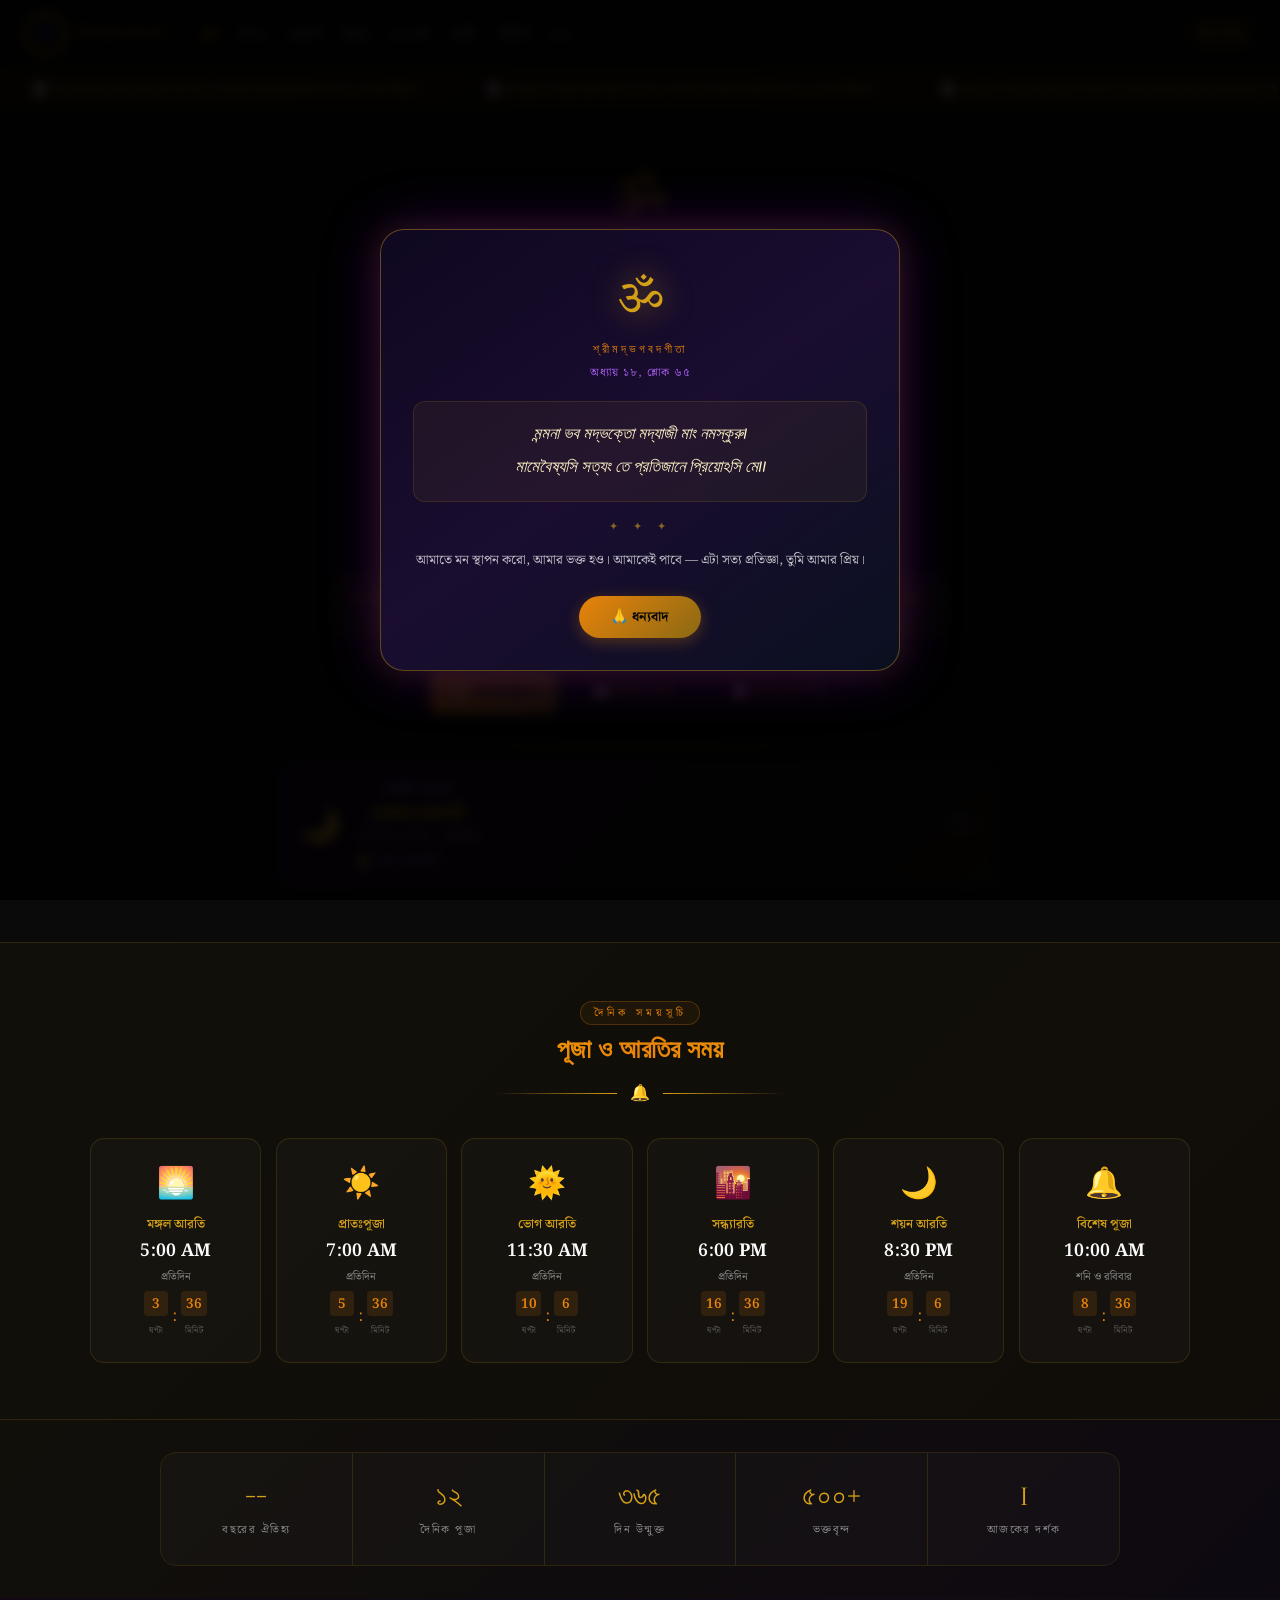
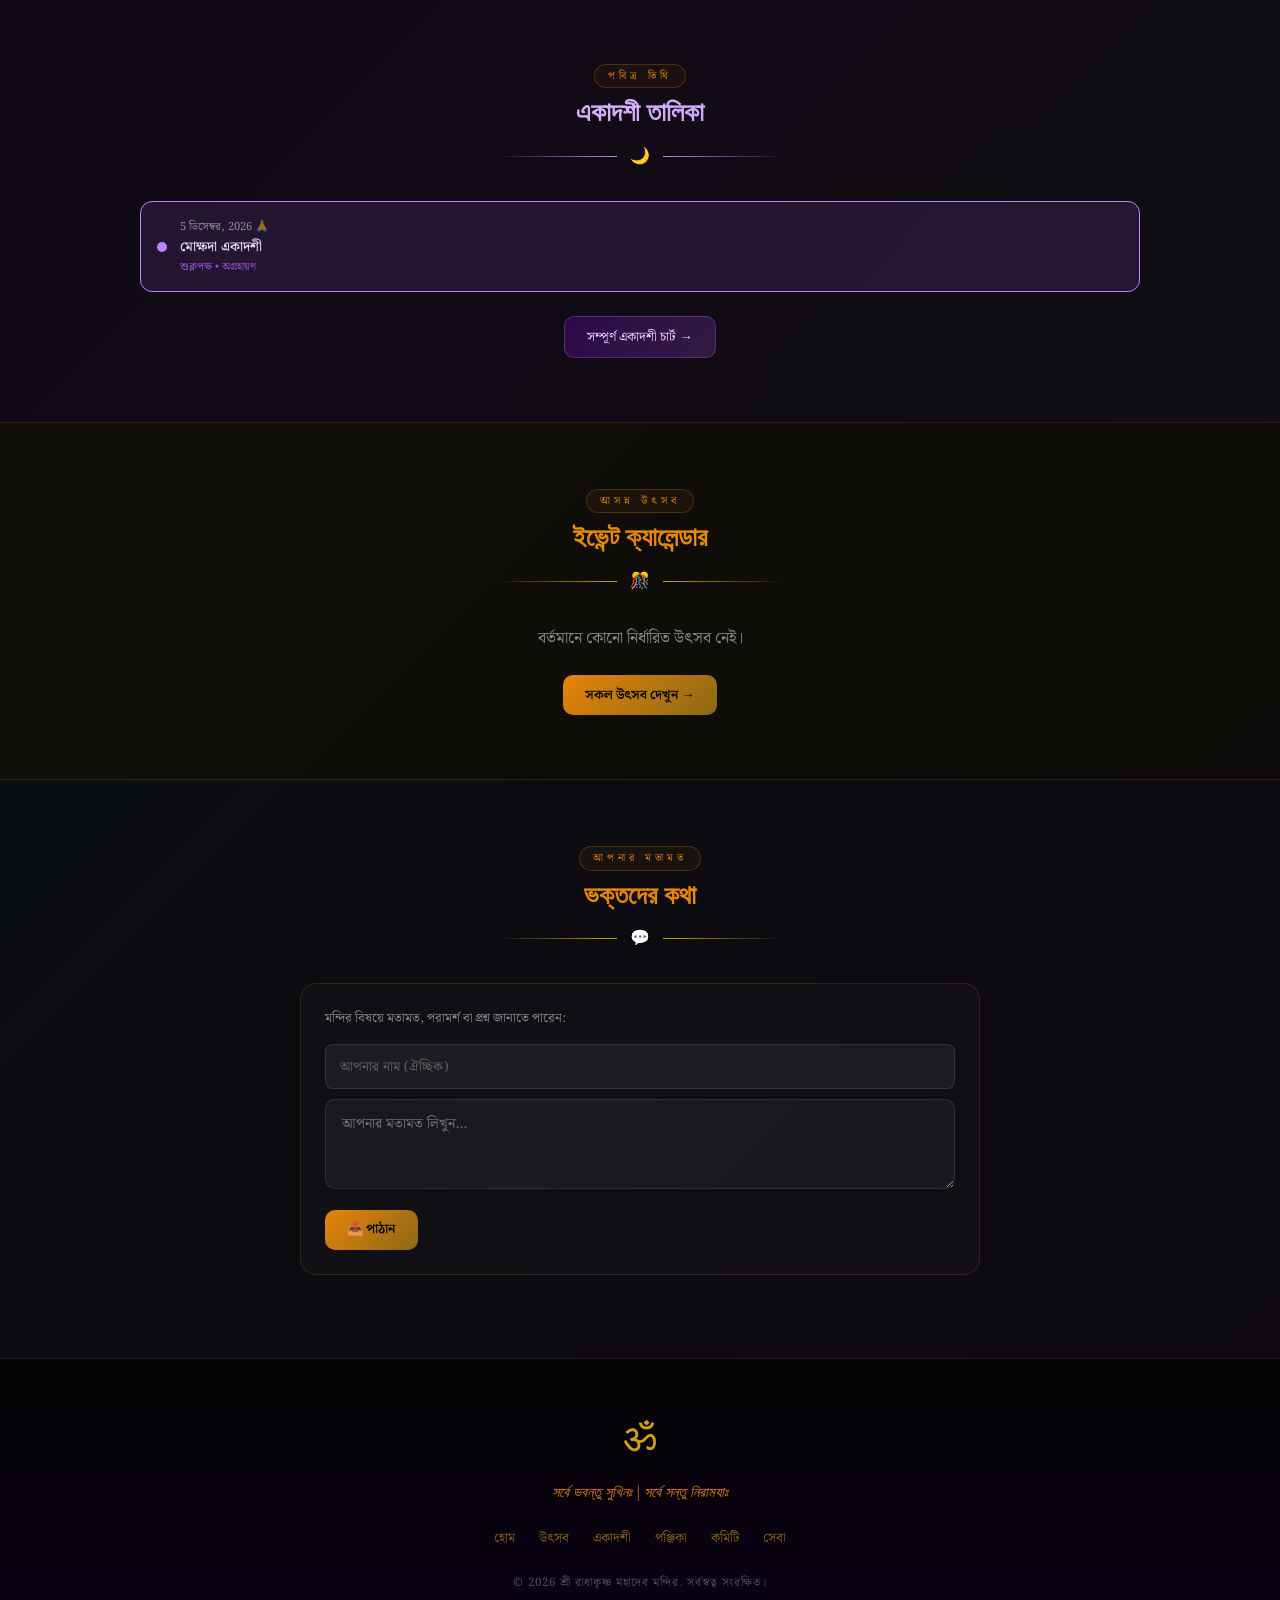
<file: index.html>
<!DOCTYPE html>
<html lang="bn">
<head>
<meta charset="UTF-8">
<meta name="viewport" content="width=device-width,initial-scale=1.0">
<title>হোম — মন্দির</title>
<link rel="stylesheet" href="css/style.css">
<style>
@keyframes omPulse{0%,100%{transform:scale(1);text-shadow:0 0 20px rgba(212,160,23,.5);}50%{transform:scale(1.08);text-shadow:0 0 45px rgba(212,160,23,.9);}}
@keyframes shimmer{0%{background-position:0% 50%;}100%{background-position:300% 50%;}}
@keyframes floatUp{0%,100%{transform:translateY(0);}50%{transform:translateY(-10px);}}
.hero{min-height:calc(100vh - 68px);display:flex;flex-direction:column;align-items:center;justify-content:center;text-align:center;padding:2rem 1.5rem;position:relative;overflow:hidden;}
.hero-bg-om{position:absolute;font-family:var(--font-deva);font-size:min(22rem,60vw);color:rgba(255,255,255,.012);top:50%;left:50%;transform:translate(-50%,-50%);pointer-events:none;z-index:0;user-select:none;}
.hero-om{font-family:var(--font-deva);font-size:3.5rem;color:var(--gold);display:block;margin-bottom:.8rem;animation:omPulse 2.5s ease-in-out infinite;position:relative;z-index:2;}
.hero-logo{margin-bottom:1.5rem;position:relative;z-index:2;}
.hero-logo img,.hero-logo-ph{width:120px;height:120px;border-radius:50%;border:3px solid var(--gold);object-fit:cover;box-shadow:0 0 50px rgba(212,160,23,.4);animation:floatUp 4s ease-in-out infinite;}
.hero-logo-ph{display:flex;align-items:center;justify-content:center;font-size:3.5rem;background:rgba(212,160,23,.05);margin:0 auto;box-shadow:0 0 60px rgba(212,160,23,.3);}
.hero-title{font-family:var(--font-display);font-size:clamp(1.4rem,4vw,2.6rem);background:linear-gradient(135deg,#fff,var(--gold-light),#fff,var(--gold-light));-webkit-background-clip:text;-webkit-text-fill-color:transparent;background-clip:text;background-size:300%;animation:shimmer 5s linear infinite;line-height:1.3;margin-bottom:.4rem;position:relative;z-index:2;}
.hero-sub{font-size:.95rem;color:rgba(255,255,255,.6);margin-bottom:.3rem;position:relative;z-index:2;}
.hero-tagline{font-size:.72rem;letter-spacing:5px;text-transform:uppercase;color:var(--saffron);margin-bottom:1.4rem;position:relative;z-index:2;}
.hero-mantra{font-family:var(--font-deva);font-size:.95rem;color:rgba(212,160,23,.8);font-style:italic;margin-bottom:1.8rem;animation:omPulse 4s ease-in-out infinite;position:relative;z-index:2;}
.hero-btns{display:flex;gap:.7rem;justify-content:center;flex-wrap:wrap;position:relative;z-index:2;margin-bottom:1.5rem;}
.hero-line{width:100%;max-width:600px;height:1px;background:linear-gradient(to right,transparent,var(--gold),transparent);margin:.5rem 0 1rem;position:relative;z-index:2;}
.banners{display:flex;gap:1rem;max-width:720px;width:100%;flex-wrap:wrap;justify-content:center;position:relative;z-index:2;}
.eka-banner{flex:1;min-width:260px;border-radius:16px;padding:1rem 1.2rem;display:flex;align-items:center;gap:1rem;background:linear-gradient(135deg,rgba(120,0,200,.2),rgba(212,160,23,.1));border:1px solid rgba(180,100,255,.3);}
.nev-banner{flex:1;min-width:260px;border-radius:16px;padding:1rem 1.2rem;display:flex;align-items:center;gap:1rem;background:rgba(255,255,255,.03);border:1px solid var(--border);}
.eka-cd{display:flex;gap:.4rem;margin-top:.4rem;}
.eka-cd-unit{text-align:center;background:rgba(255,255,255,.05);border:1px solid rgba(255,255,255,.1);border-radius:6px;padding:.2rem .5rem;min-width:36px;}
.eka-cd-num{font-size:1rem;font-weight:700;color:#c084fc;display:block;}
.eka-cd-lbl{font-size:.56rem;color:rgba(255,255,255,.4);}
.ev-date-box{min-width:52px;text-align:center;background:rgba(212,160,23,.1);border:1px solid var(--border);border-radius:8px;padding:.5rem;flex-shrink:0;}
.ev-d{font-size:1.5rem;font-weight:700;color:var(--gold);line-height:1;}
.ev-m{font-size:.6rem;color:var(--saffron);letter-spacing:2px;text-transform:uppercase;}
.timing-row{display:grid;grid-template-columns:repeat(auto-fit,minmax(155px,1fr));gap:.9rem;max-width:1100px;margin:0 auto;}
@media(max-width:600px){.timing-row{grid-template-columns:repeat(2,1fr);}.banners{flex-direction:column;}}
</style>
</head>
<body>
<canvas id="galaxy-canvas"></canvas>
<canvas id="flower-canvas"></canvas>
<div id="nav-ph"></div>
<div id="ticker-ph"></div>

<div class="page-wrapper">
  <!-- HERO -->
  <div class="hero">
    <span class="hero-bg-om">ॐ</span>
    <span class="hero-om">ॐ</span>
    <div class="hero-logo" id="hero-logo"><div class="hero-logo-ph">ॐ</div></div>
    <h1 class="hero-title" id="hero-title">শ্রী রাধাকৃষ্ণ মহাদেব মন্দির</h1>
    <p class="hero-sub" id="hero-sub">Sri Radha Krishna Mahadev Mandir</p>
    <p class="hero-tagline" id="hero-tagline">ভক্তি • শান্তি • মোক্ষ</p>
    <p class="hero-mantra">হরে কৃষ্ণ হরে কৃষ্ণ, কৃষ্ণ কৃষ্ণ হরে হরে</p>

    <!-- Announcements -->
    <div id="ann-wrap" style="display:none;width:100%;max-width:620px;z-index:2;margin-bottom:.8rem;"></div>

    <div class="hero-btns">
      <a href="events.html" class="btn btn-gold">🔔 আসন্ন উৎসব</a>
      <a href="calendar.html" class="btn btn-outline">📅 পঞ্জিকা দেখুন</a>
      <a href="payment.html" class="btn btn-outline">🌸 সেবায় অংশ নিন</a>
    </div>
    <div class="hero-line"></div>

    <div class="banners">
      <div class="eka-banner" id="eka-banner" style="display:none">
        <span style="font-size:2rem">🌙</span>
        <div>
          <div style="color:#c084fc;font-size:.78rem;margin-bottom:.15rem">পরবর্তী একাদশী</div>
          <div id="eka-name" style="color:var(--gold-light);font-size:.9rem;font-weight:700"></div>
          <div id="eka-date" style="font-size:.7rem;color:rgba(255,255,255,.5);margin-top:.1rem"></div>
          <div class="eka-cd" id="eka-cd"></div>
        </div>
        <a href="ekadashi.html" style="margin-left:auto;font-size:.7rem;color:rgba(192,132,252,.8);text-decoration:none;white-space:nowrap">সব →</a>
      </div>
      <div class="nev-banner" id="nev-banner" style="display:none">
        <div class="ev-date-box"><div class="ev-d" id="nev-d">--</div><div class="ev-m" id="nev-m">--</div></div>
        <div style="flex:1"><div style="color:var(--gold);font-size:.85rem;font-weight:600" id="nev-title"></div><div style="font-size:.72rem;color:var(--gray);margin-top:.2rem" id="nev-sub"></div></div>
      </div>
    </div>
  </div>

  <!-- PUJA TIMINGS -->
  <section class="bg-timing" style="padding:3.5rem 2rem">
    <div class="section-header fade-in">
      <span class="section-label">দৈনিক সময়সূচি</span>
      <h2 class="section-title">পূজা ও আরতির সময়</h2>
      <div class="section-divider"><div class="divider-line"></div><span class="divider-dot">🔔</span><div class="divider-line r"></div></div>
    </div>
    <div class="timing-row fade-in" id="timings-row"></div>
  </section>

  <!-- STATS -->
  <section class="bg-stats" style="padding:2rem">
    <div class="stats-row fade-in">
      <div class="stat-item"><span class="stat-num" id="stat-years">--</span><span class="stat-lbl">বছরের ঐতিহ্য</span></div>
      <div class="stat-item"><span class="stat-num">১২</span><span class="stat-lbl">দৈনিক পূজা</span></div>
      <div class="stat-item"><span class="stat-num">৩৬৫</span><span class="stat-lbl">দিন উন্মুক্ত</span></div>
      <div class="stat-item"><span class="stat-num" id="stat-members">--</span><span class="stat-lbl">ভক্তবৃন্দ</span></div>
      <div class="stat-item"><span class="stat-num" id="stat-today">--</span><span class="stat-lbl">আজকের দর্শক</span></div>
    </div>
  </section>

  <!-- EKADASHI PREVIEW -->
  <section class="bg-ekadashi" style="padding:4rem 2rem">
    <div class="section-header fade-in">
      <span class="section-label">পবিত্র তিথি</span>
      <h2 class="section-title" style="background:linear-gradient(135deg,#e9d5ff,#c084fc);-webkit-background-clip:text;-webkit-text-fill-color:transparent;background-clip:text;">একাদশী তালিকা</h2>
      <div class="section-divider"><div class="divider-line" style="background:linear-gradient(to right,transparent,#c084fc)"></div><span class="divider-dot">🌙</span><div class="divider-line r" style="background:linear-gradient(to left,transparent,#c084fc)"></div></div>
    </div>
    <div class="eka-grid fade-in" id="eka-preview"></div>
    <div style="text-align:center;margin-top:1.5rem">
      <a href="ekadashi.html" class="btn" style="background:linear-gradient(135deg,rgba(120,0,200,.3),rgba(180,100,255,.2));color:#e9d5ff;border:1px solid rgba(180,100,255,.3)">সম্পূর্ণ একাদশী চার্ট →</a>
    </div>
  </section>

  <!-- EVENTS PREVIEW -->
  <section class="bg-events" style="padding:4rem 2rem">
    <div class="section-header fade-in">
      <span class="section-label">আসন্ন উৎসব</span>
      <h2 class="section-title">ইভেন্ট ক্যালেন্ডার</h2>
      <div class="section-divider"><div class="divider-line"></div><span class="divider-dot">🎊</span><div class="divider-line r"></div></div>
    </div>
    <div id="home-events" class="fade-in" style="max-width:700px;margin:0 auto;display:flex;flex-direction:column;gap:1rem"></div>
    <div style="text-align:center;margin-top:1.5rem"><a href="events.html" class="btn btn-gold">সকল উৎসব দেখুন →</a></div>
  </section>

  <!-- MEMBER OPINION -->
  <section class="bg-opinion" style="padding:4rem 2rem">
    <div class="section-header fade-in">
      <span class="section-label">আপনার মতামত</span>
      <h2 class="section-title">ভক্তদের কথা</h2>
      <div class="section-divider"><div class="divider-line"></div><span class="divider-dot">💬</span><div class="divider-line r"></div></div>
    </div>
    <div style="max-width:680px;margin:0 auto" class="fade-in">
      <div class="opinion-form">
        <p style="font-size:.8rem;color:var(--gray);margin-bottom:1rem">মন্দির বিষয়ে মতামত, পরামর্শ বা প্রশ্ন জানাতে পারেন:</p>
        <input id="op-name" class="form-input" placeholder="আপনার নাম (ঐচ্ছিক)" style="margin-bottom:.6rem">
        <textarea id="op-text" placeholder="আপনার মতামত লিখুন..."></textarea>
        <button class="btn btn-gold" onclick="submitOpinion()">📤 পাঠান</button>
      </div>
      <div id="opinion-list" style="margin-top:1.2rem"></div>
    </div>
  </section>
</div>

<div id="footer-ph"></div>

<script src="../database/db.js"></script>
<script src="js/main.js"></script>
<script src="js/animations.js"></script>
<script>
const MON=['JAN','FEB','MAR','APR','MAY','JUN','JUL','AUG','SEP','OCT','NOV','DEC'];

function submitOpinion(){
  const name=document.getElementById('op-name').value.trim()||'অজ্ঞাত ভক্ত';
  const text=document.getElementById('op-text').value.trim();
  if(!text){showToast('অনুগ্রহ করে মতামত লিখুন।','error');return;}
  DB.addOpinion({name,text});
  document.getElementById('op-text').value='';
  document.getElementById('op-name').value='';
  showToast('🙏 আপনার মতামত পাঠানো হয়েছে!','success');
  loadOpinions();
}

function loadOpinions(){
  const db=DB.get();
  const approved=(db.member_opinions||[]).filter(o=>o.approved).slice(0,5);
  const el=document.getElementById('opinion-list');
  el.innerHTML=approved.map(o=>`<div class="opinion-card"><div class="op-name">🙏 ${o.name}</div><div class="op-text">${o.text}</div><div class="op-date">${new Date(o.date).toLocaleDateString('bn-BD')}</div></div>`).join('');
}

document.addEventListener('DOMContentLoaded',()=>{
  if(typeof MandirFX!=='undefined')MandirFX.initTheme();
  DB.init();DB.checkEventStatus();
  const db=DB.get(),s=db.settings;

  document.getElementById('nav-ph').innerHTML=getNavHTML(s);
  document.getElementById('ticker-ph').innerHTML=getTickerHTML(s.ticker_text);
  document.getElementById('footer-ph').innerHTML=getFooterHTML(s);
  document.title='হোম — '+s.mandir_name;
  initNav();

  // Hero content
  document.getElementById('hero-title').textContent=s.mandir_name;
  document.getElementById('hero-sub').textContent=s.mandir_name_en||'Sri Radha Krishna Mahadev Mandir';
  document.getElementById('hero-tagline').textContent=s.tagline||'ভক্তি • শান্তি • মোক্ষ';
  if(s.logo)document.getElementById('hero-logo').innerHTML=`<img src="${s.logo}" alt="Logo">`;

  // Stats
  if(s.established){const y=parseInt(s.established.replace(/[^\d]/g,''));if(!isNaN(y))document.getElementById('stat-years').textContent=(new Date().getFullYear()-y)+'+';}
  document.getElementById('stat-members').textContent=db.organization.members||'--';
  const vs=DB.getVisitorStats();
  document.getElementById('stat-today').textContent=vs.todayCount||'0';

  // Galaxy background
  if(typeof MandirFX!=='undefined'){
    const gc=document.getElementById('galaxy-canvas');
    gc.width=window.innerWidth;gc.height=window.innerHeight;
    new MandirFX.GalaxyBackground('galaxy-canvas');
    window.addEventListener('resize',()=>{gc.width=window.innerWidth;gc.height=window.innerHeight;});
    // Chatbot
    new MandirFX.DevotionalChatbot();
  }

  // Hero announcements
  const anns=(s.hero_announcements||[]).filter(a=>a.active);
  if(anns.length>0){
    const wrap=document.getElementById('ann-wrap');wrap.style.display='block';
    wrap.innerHTML=`<div class="hero-announcement-bar"><div id="ann-items"></div><div class="hero-ann-indicators" id="ann-dots"></div></div>`;
    const itemsEl=document.getElementById('ann-items'),dotsEl=document.getElementById('ann-dots');
    anns.forEach((a,i)=>{
      const d=document.createElement('div');d.className='hero-ann-item'+(i===0?' active':'');
      d.innerHTML=`<span class="ann-live-dot"></span><span>${a.text}</span>${a.link?`<a href="${a.link}" style="color:var(--saffron);font-size:.7rem;margin-left:auto;text-decoration:none;white-space:nowrap">→ দেখুন</a>`:''}`;
      itemsEl.appendChild(d);
      const dot=document.createElement('div');dot.className='ann-indicator-dot'+(i===0?' active':'');dotsEl.appendChild(dot);
    });
    if(anns.length>1){let cur=0;setInterval(()=>{itemsEl.querySelectorAll('.hero-ann-item').forEach((e,i)=>e.classList.toggle('active',i===cur));dotsEl.querySelectorAll('.ann-indicator-dot').forEach((e,i)=>e.classList.toggle('active',i===cur));cur=(cur+1)%anns.length;},5000);}
  }

  // Ekadashi banner
  const ne=getNextEkadashi();
  if(ne){
    document.getElementById('eka-banner').style.display='flex';
    document.getElementById('eka-name').textContent=ne.name;
    document.getElementById('eka-date').textContent=formatDateBn(ne.date)+' — '+ne.paksha;
    const upd=()=>{const t=new Date(ne.date);t.setHours(0,0,0,0);const n=new Date();n.setHours(0,0,0,0);const diff=t-n;const el=document.getElementById('eka-cd');if(!el)return;if(diff<=0){el.innerHTML='<span style="color:#c084fc;font-size:.78rem">🙏 আজ একাদশী!</span>';return;}const d=Math.floor(diff/86400000);el.innerHTML=`<div class="eka-cd-unit"><span class="eka-cd-num">${d}</span><span class="eka-cd-lbl">দিন</span></div>`;};upd();setInterval(upd,60000);
  }

  // Next event banner
  const upcoming=(db.events||[]).filter(e=>new Date(e.date)>=new Date()).sort((a,b)=>new Date(a.date)-new Date(b.date));
  if(upcoming.length>0){
    const ev=upcoming[0],d=new Date(ev.date);
    document.getElementById('nev-d').textContent=d.getDate();
    document.getElementById('nev-m').textContent=MON[d.getMonth()];
    document.getElementById('nev-title').textContent=ev.title;
    document.getElementById('nev-sub').textContent=fmtTime(ev.time,ev.ampm)+(ev.end_time?' → '+fmtTime(ev.end_time,ev.end_ampm):'');
    document.getElementById('nev-banner').style.display='flex';
  }

  // Puja timings
  const timRow=document.getElementById('timings-row');
  function parseTo24(time,ampm){if(!time)return null;const p=time.split(':');let h=parseInt(p[0]||0),m=parseInt(p[1]||0);const ap=(ampm||'').toUpperCase();if(ap==='PM'&&h!==12)h+=12;if(ap==='AM'&&h===12)h=0;return{h,min:m};}
  function getCD(to){if(!to)return null;const now=new Date(),tgt=new Date();tgt.setHours(to.h,to.min,0,0);let diff=tgt-now;if(diff<0){tgt.setDate(tgt.getDate()+1);diff=tgt-now;}return{h:Math.floor(diff/3600000),m:Math.floor((diff%3600000)/60000),live:diff<900000};}
  (db.timings||[]).forEach((_,i)=>{const c=document.createElement('div');c.className='timing-card fade-in';c.id='tc-'+i;timRow.appendChild(c);});
  function updTimings(){(db.timings||[]).forEach((t,i)=>{const c=document.getElementById('tc-'+i);if(!c)return;const cd=getCD(parseTo24(t.time,t.ampm));let cdH='';if(cd){if(cd.live){cdH=`<div class="t-status-live">এখন চলছে</div>`;c.style.cssText='border-color:rgba(46,204,113,.5);background:rgba(46,204,113,.04);';}else{cdH=`<div class="t-countdown"><div class="t-cd-unit"><span class="t-cd-num">${cd.h}</span><span class="t-cd-lbl">ঘণ্টা</span></div><span style="color:var(--saffron);align-self:center">:</span><div class="t-cd-unit"><span class="t-cd-num">${cd.m}</span><span class="t-cd-lbl">মিনিট</span></div></div>`;c.style.cssText='';}}c.innerHTML=`<span class="t-icon">${t.icon||'🙏'}</span><div class="t-name">${t.name}</div><div class="t-time">${fmtTime(t.time,t.ampm)}</div><div class="t-days">${t.days}</div>${cdH}`;});}
  updTimings();setInterval(updTimings,60000);

  // Ekadashi preview
  const ekaEl=document.getElementById('eka-preview');
  const today=new Date();today.setHours(0,0,0,0);
  getEkadashiList().filter(e=>new Date(e.date)>=today).slice(0,6).forEach(e=>{
    const isToday=new Date(e.date).toDateString()===today.toDateString();
    ekaEl.innerHTML+=`<div class="eka-card ${isToday?'today':''}"><div class="eka-dot ${e.paksha==='কৃষ্ণপক্ষ'?'dot-krishna':'dot-shukla'}"></div><div><div style="font-size:.7rem;color:rgba(255,255,255,.5)">${formatDateBn(e.date)}${isToday?' 🙏':''}</div><div style="font-size:.85rem;color:#e9d5ff;font-weight:600">${e.name}</div><div style="font-size:.68rem;color:rgba(180,100,255,.8)">${e.paksha} • ${e.month}</div></div></div>`;
  });

  // Home events
  const evEl=document.getElementById('home-events');
  if(!upcoming.length){evEl.innerHTML='<p style="text-align:center;color:var(--gray)">বর্তমানে কোনো নির্ধারিত উৎসব নেই।</p>';}
  else{upcoming.slice(0,3).forEach(ev=>{const d=new Date(ev.date);evEl.innerHTML+=`<div class="ev-list-card fade-in" onclick="window.location='event.html?id=${ev.id}'"><div class="ev-date-box"><div class="ev-d">${d.getDate()}</div><div class="ev-m">${MON[d.getMonth()]}</div></div><div style="flex:1"><div style="color:var(--gold);font-size:.9rem;font-weight:600;margin-bottom:.2rem">${ev.title}</div><div style="font-size:.76rem;color:var(--gray)">${fmtTime(ev.time,ev.ampm)}${ev.end_time?' → '+fmtTime(ev.end_time,ev.end_ampm):''} — ${(ev.description||'').substring(0,65)}…</div><div style="margin-top:.4rem"><span class="badge badge-gold">${ev.tag}</span></div></div>${ev.theme_image?`<img src="${ev.theme_image}" style="width:70px;height:70px;object-fit:cover;border-radius:10px;border:1px solid var(--border-light);flex-shrink:0" alt="">`:''}</div>`;});}

  loadOpinions();
  initScrollAnim();
});
</script>
</body>
</html>
</file>
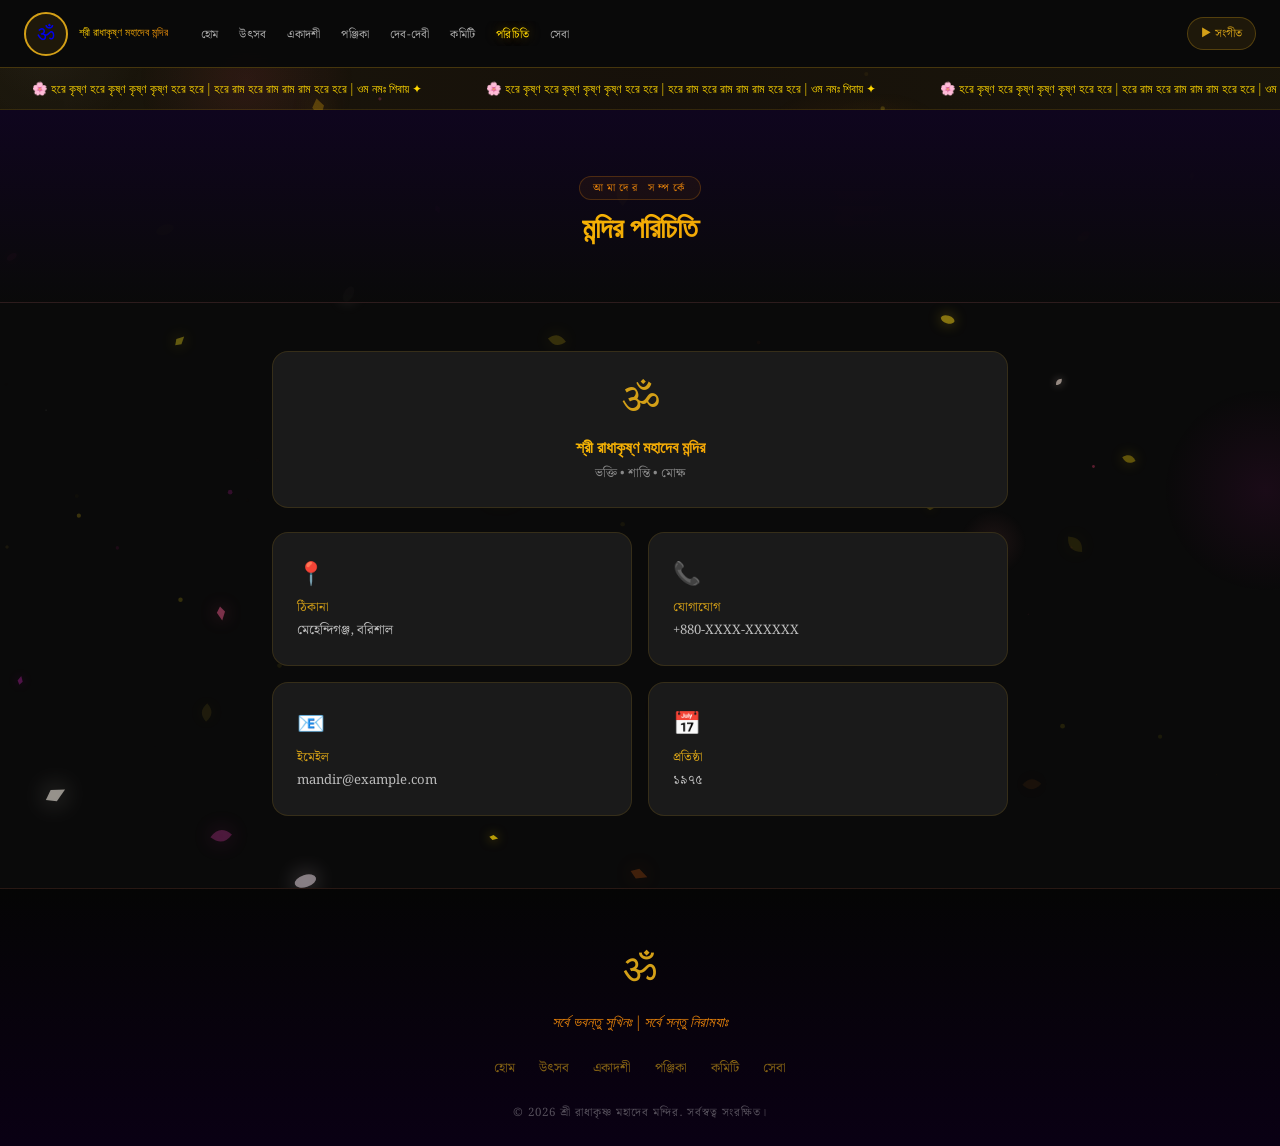
<file: about.html>
<!DOCTYPE html>
<html lang="bn">
<head>
<meta charset="UTF-8">
<meta name="viewport" content="width=device-width,initial-scale=1.0">
<title>পরিচিতি — মন্দির</title>
<link rel="stylesheet" href="css/style.css">
</head>
<body>
<canvas id="flower-canvas"></canvas>
<div id="nav-ph"></div><div id="ticker-ph"></div>
<div class="page-wrapper">
  <div class="page-header"><span class="label">আমাদের সম্পর্কে</span><h1>মন্দির পরিচিতি</h1></div>
  <section style="padding:3rem 2rem;max-width:800px;margin:0 auto" id="about-content"></section>
</div>
<div id="footer-ph"></div>
<script src="../database/db.js"></script>
<script src="js/main.js"></script>
<script src="js/animations.js"></script>
<script>
document.addEventListener('DOMContentLoaded',()=>{
  if(typeof MandirFX!=='undefined')MandirFX.initTheme();
  DB.init();const db=DB.get(),s=db.settings;
  document.getElementById('nav-ph').innerHTML=getNavHTML(s);
  document.getElementById('ticker-ph').innerHTML=getTickerHTML(s.ticker_text);
  document.getElementById('footer-ph').innerHTML=getFooterHTML(s);
  document.title='পরিচিতি — '+s.mandir_name;initNav();
  const el=document.getElementById('about-content');
  el.innerHTML=`
    ${s.logo?`<div style="text-align:center;margin-bottom:1.5rem"><img src="${s.logo}" style="width:100px;height:100px;border-radius:50%;border:3px solid var(--gold);object-fit:cover"></div>`:''}
    <div class="card fade-in" style="text-align:center;margin-bottom:1.5rem">
      <div style="font-family:var(--font-deva);font-size:2.5rem;color:var(--gold);margin-bottom:.5rem">ॐ</div>
      <h2 style="font-family:var(--font-display);font-size:1rem;background:linear-gradient(135deg,var(--gold-light),var(--saffron));-webkit-background-clip:text;-webkit-text-fill-color:transparent;background-clip:text;margin-bottom:.3rem">${s.mandir_name}</h2>
      <p style="font-size:.78rem;color:var(--gray)">${s.tagline||''}</p>
    </div>
    <div style="display:grid;grid-template-columns:1fr 1fr;gap:1rem;margin-bottom:1.5rem">
      <div class="card fade-in"><div style="font-size:1.4rem;margin-bottom:.3rem">📍</div><div style="font-size:.78rem;color:var(--gold);margin-bottom:.2rem">ঠিকানা</div><div style="font-size:.82rem;color:rgba(255,255,255,.7)">${s.address||'—'}</div></div>
      <div class="card fade-in"><div style="font-size:1.4rem;margin-bottom:.3rem">📞</div><div style="font-size:.78rem;color:var(--gold);margin-bottom:.2rem">যোগাযোগ</div><div style="font-size:.82rem;color:rgba(255,255,255,.7)">${s.phone||'—'}</div></div>
      <div class="card fade-in"><div style="font-size:1.4rem;margin-bottom:.3rem">📧</div><div style="font-size:.78rem;color:var(--gold);margin-bottom:.2rem">ইমেইল</div><div style="font-size:.82rem;color:rgba(255,255,255,.7)">${s.email||'—'}</div></div>
      <div class="card fade-in"><div style="font-size:1.4rem;margin-bottom:.3rem">📅</div><div style="font-size:.78rem;color:var(--gold);margin-bottom:.2rem">প্রতিষ্ঠা</div><div style="font-size:.82rem;color:rgba(255,255,255,.7)">${s.established||'—'}</div></div>
    </div>
  `;
  initScrollAnim();
});
</script>
</body>
</html>
</file>
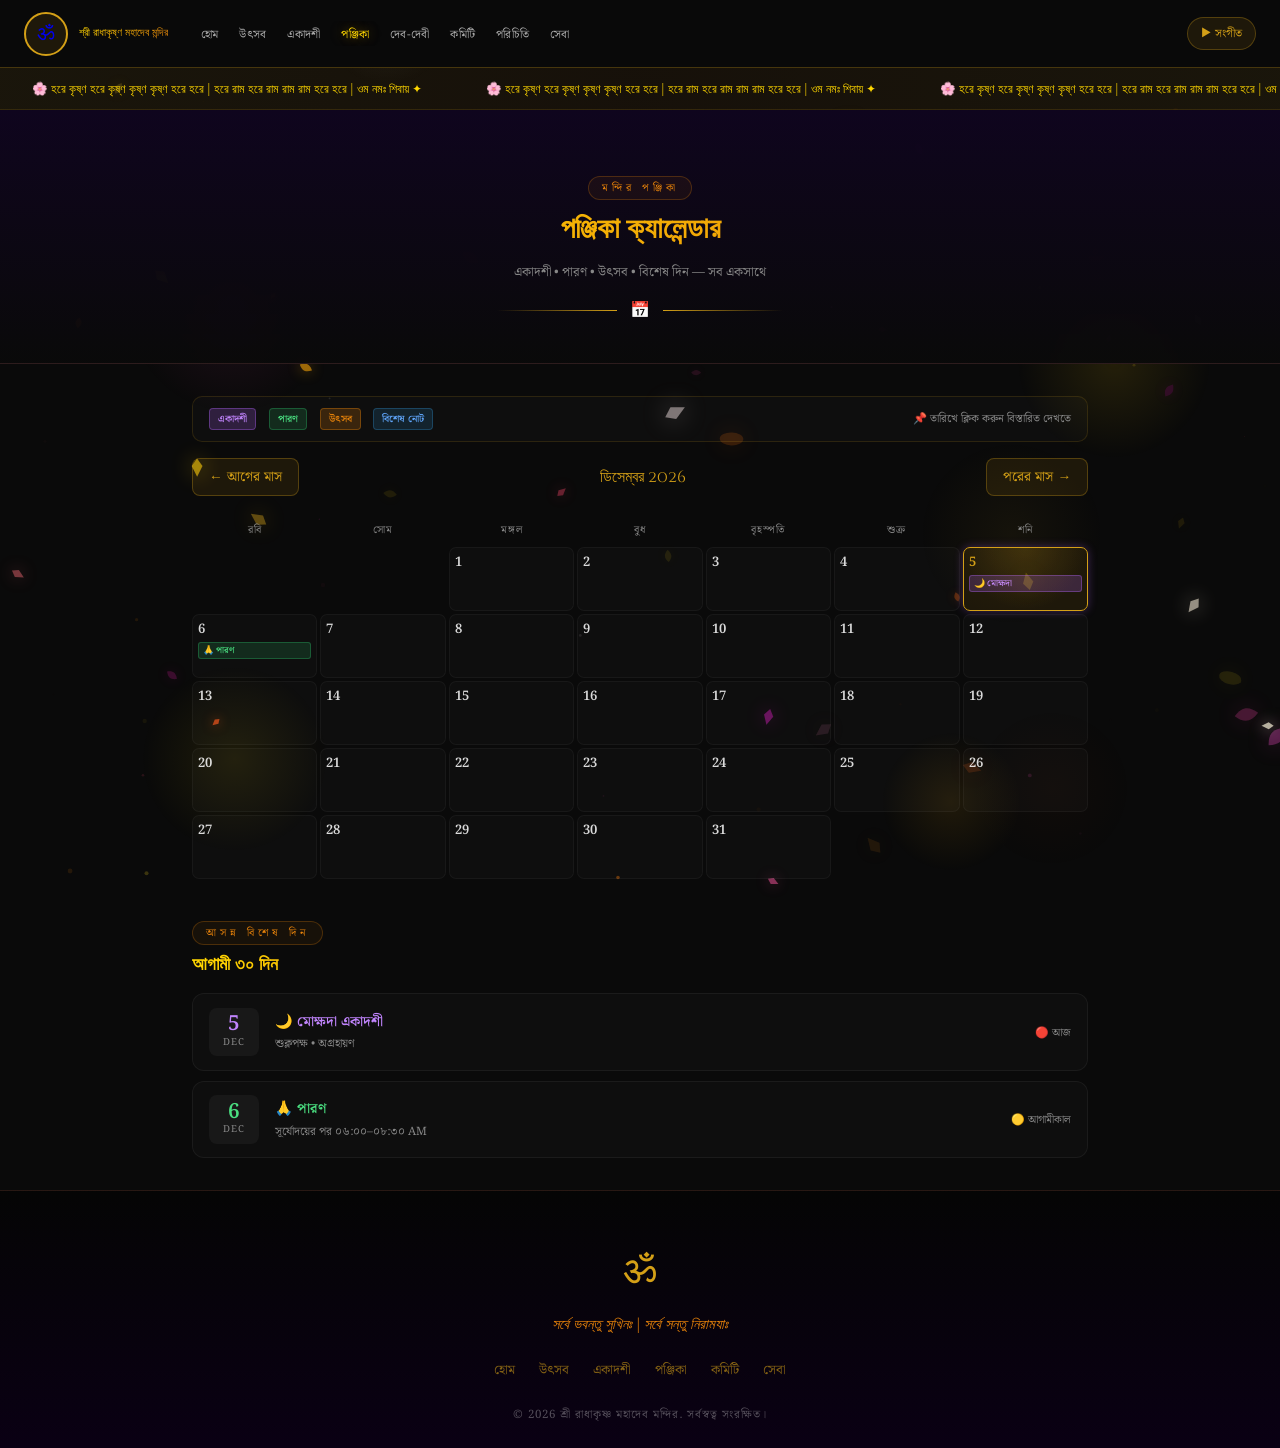
<file: calendar.html>
<!DOCTYPE html>
<html lang="bn">
<head>
<meta charset="UTF-8">
<meta name="viewport" content="width=device-width,initial-scale=1.0">
<title>পঞ্জিকা — মন্দির</title>
<link rel="stylesheet" href="css/style.css">
</head>
<body>
<canvas id="flower-canvas"></canvas>
<div id="nav-ph"></div>
<div id="ticker-ph"></div>

<div class="page-wrapper">
  <div class="page-header">
    <span class="label">মন্দির পঞ্জিকা</span>
    <h1>পঞ্জিকা ক্যালেন্ডার</h1>
    <p style="font-size:.8rem;color:var(--gray);margin-top:.4rem">একাদশী • পারণ • উৎসব • বিশেষ দিন — সব একসাথে</p>
    <div class="section-divider" style="margin-top:1rem"><div class="divider-line"></div><span class="divider-dot">📅</span><div class="divider-line r"></div></div>
  </div>

  <div class="panjika-wrap">
    <!-- Legend -->
    <div class="cal-legend fade-in">
      <div class="cal-legend-item"><span class="cal-legend-pill tag-ekadashi">একাদশী</span></div>
      <div class="cal-legend-item"><span class="cal-legend-pill tag-paron">পারণ</span></div>
      <div class="cal-legend-item"><span class="cal-legend-pill tag-event">উৎসব</span></div>
      <div class="cal-legend-item"><span class="cal-legend-pill tag-note">বিশেষ নোট</span></div>
      <div class="cal-legend-item" style="margin-left:auto;font-size:.7rem;color:var(--gray)">📌 তারিখে ক্লিক করুন বিস্তারিত দেখতে</div>
    </div>

    <!-- Navigation -->
    <div class="cal-nav-bar fade-in">
      <button class="cal-nav-btn" onclick="changeMonth(-1)">← আগের মাস</button>
      <div class="cal-month-title" id="cal-title"></div>
      <button class="cal-nav-btn" onclick="changeMonth(1)">পরের মাস →</button>
    </div>

    <!-- Calendar grid -->
    <div id="cal-grid-wrap" class="fade-in"></div>

    <!-- Upcoming 30 days -->
    <div style="margin-top:2.5rem" class="fade-in">
      <div class="section-header" style="text-align:left;margin-bottom:1rem">
        <span class="section-label">আসন্ন বিশেষ দিন</span>
        <h3 class="section-title" style="font-size:1.1rem">আগামী ৩০ দিন</h3>
      </div>
      <div id="upcoming-list" style="display:flex;flex-direction:column;gap:.6rem"></div>
    </div>
  </div>
</div>

<!-- Day detail popup -->
<div id="day-popup" style="display:none" class="cal-day-popup">
  <div class="cal-day-popup-bg" onclick="closeDayPopup()"></div>
  <div class="cal-day-popup-box">
    <div class="cal-popup-title" id="popup-title">📅</div>
    <div id="popup-body"></div>
    <button class="btn btn-outline" style="width:100%;justify-content:center;margin-top:1rem" onclick="closeDayPopup()">বন্ধ করুন</button>
  </div>
</div>

<div id="footer-ph"></div>
<script src="../database/db.js"></script>
<script src="js/main.js"></script>
<script src="js/animations.js"></script>
<script>
const WDAYS=['রবি','সোম','মঙ্গল','বুধ','বৃহস্পতি','শুক্র','শনি'];
const MONTHS_BN=['জানুয়ারি','ফেব্রুয়ারি','মার্চ','এপ্রিল','মে','জুন','জুলাই','আগস্ট','সেপ্টেম্বর','অক্টোবর','নভেম্বর','ডিসেম্বর'];
const MONTHS_EN=['JAN','FEB','MAR','APR','MAY','JUN','JUL','AUG','SEP','OCT','NOV','DEC'];
let curDate=new Date();

function getDayInfo(dateStr){
  const db=DB.get(),eka=getEkadashiList(),events=[...(db.events||[]),(db.past_events||[])].flat();
  const notes=db.calendar_notes||[];
  const res={ekadashi:null,isParon:false,paronText:'',events:[],notes:[]};
  const ek=eka.find(e=>e.date===dateStr);if(ek)res.ekadashi=ek;
  const prev=new Date(dateStr);prev.setDate(prev.getDate()-1);
  const prevStr=prev.toISOString().split('T')[0];
  const pek=eka.find(e=>e.date===prevStr);
  if(pek){res.isParon=true;res.paronText=PARON_TIMES[pek.paksha]||'পারণ করুন';}
  events.forEach(ev=>{if(ev.date===dateStr||ev.end_date===dateStr)res.events.push(ev);});
  notes.forEach(n=>{if(n.date===dateStr)res.notes.push(n);});
  return res;
}

function renderCalendar(){
  const y=curDate.getFullYear(),mo=curDate.getMonth();
  document.getElementById('cal-title').textContent=`${MONTHS_BN[mo]} ${y}`;
  const first=new Date(y,mo,1).getDay(),days=new Date(y,mo+1,0).getDate();
  const today=new Date().toISOString().split('T')[0];
  let html='<div class="cal-grid">';
  WDAYS.forEach(d=>{html+=`<div class="cal-day-hdr">${d}</div>`;});
  for(let i=0;i<first;i++)html+=`<div class="cal-day empty"></div>`;
  for(let d=1;d<=days;d++){
    const ds=`${y}-${String(mo+1).padStart(2,'0')}-${String(d).padStart(2,'0')}`;
    const info=getDayInfo(ds);
    const isToday=ds===today;
    let cls='cal-day';
    if(isToday)cls+=' today';
    if(info.events.length)cls+=' has-event';
    if(info.ekadashi)cls+=' has-ekadashi';
    let tags='';
    if(info.ekadashi)tags+=`<span class="day-tag tag-ekadashi">🌙 ${info.ekadashi.name.split(' ')[0]}</span>`;
    if(info.isParon)tags+=`<span class="day-tag tag-paron">🙏 পারণ</span>`;
    info.events.slice(0,1).forEach(ev=>{tags+=`<span class="day-tag tag-event">🎊 ${ev.title.substring(0,7)}</span>`;});
    info.notes.slice(0,1).forEach(n=>{tags+=`<span class="day-tag tag-note">📌 ${n.text.substring(0,7)}</span>`;});
    html+=`<div class="${cls}" onclick="openDayPopup('${ds}',${d})"><span class="day-num">${d}</span>${tags}</div>`;
  }
  const rem=(first+days)%7===0?0:7-(first+days)%7;
  for(let i=0;i<rem;i++)html+=`<div class="cal-day empty"></div>`;
  html+='</div>';
  document.getElementById('cal-grid-wrap').innerHTML=html;
}

function openDayPopup(ds,d){
  const info=getDayInfo(ds);
  const wd=WDAYS[new Date(ds).getDay()];
  const mo=curDate.getMonth();
  document.getElementById('popup-title').innerHTML=`📅 ${wd}, ${d} ${MONTHS_BN[mo]} ${curDate.getFullYear()}`;
  let body='';
  if(!info.ekadashi&&!info.isParon&&!info.events.length&&!info.notes.length){body='<p style="color:var(--gray);font-size:.85rem;text-align:center;padding:1rem 0">এই দিনে কোনো বিশেষ কার্যক্রম নেই।</p>';}
  if(info.ekadashi){body+=`<div style="background:rgba(180,100,255,.1);border:1px solid rgba(180,100,255,.3);border-radius:10px;padding:1rem;margin-bottom:.7rem"><div style="color:#c084fc;font-size:.7rem;text-transform:uppercase;letter-spacing:2px;margin-bottom:.3rem">🌙 একাদশী</div><div style="color:#e9d5ff;font-size:.95rem;font-weight:700">${info.ekadashi.name}</div><div style="color:rgba(180,100,255,.8);font-size:.75rem;margin-top:.2rem">${info.ekadashi.paksha} • ${info.ekadashi.month}</div><div style="color:rgba(255,255,255,.5);font-size:.75rem;margin-top:.4rem">উপবাস পালন করুন</div></div>`;}
  if(info.isParon){body+=`<div style="background:rgba(46,204,113,.08);border:1px solid rgba(46,204,113,.3);border-radius:10px;padding:1rem;margin-bottom:.7rem"><div style="color:#4ade80;font-size:.7rem;text-transform:uppercase;letter-spacing:2px;margin-bottom:.3rem">🙏 পারণ</div><div style="color:rgba(255,255,255,.85);font-size:.85rem">${info.paronText}</div></div>`;}
  info.events.forEach(ev=>{body+=`<div style="background:rgba(232,131,10,.08);border:1px solid rgba(232,131,10,.3);border-radius:10px;padding:1rem;margin-bottom:.7rem;cursor:pointer" onclick="window.location='event.html?id=${ev.id}'"><div style="color:var(--saffron);font-size:.7rem;text-transform:uppercase;letter-spacing:2px;margin-bottom:.3rem">🎊 ইভেন্ট</div><div style="color:var(--gold);font-size:.95rem;font-weight:700">${ev.title}</div><div style="color:var(--gray);font-size:.75rem;margin-top:.2rem">${fmtTime(ev.time,ev.ampm)}</div></div>`;});
  info.notes.forEach(n=>{body+=`<div style="background:rgba(52,152,219,.06);border:1px solid rgba(52,152,219,.25);border-radius:10px;padding:1rem;margin-bottom:.7rem"><div style="color:#60a5fa;font-size:.7rem;text-transform:uppercase;letter-spacing:2px;margin-bottom:.3rem">📌 নোট</div><div style="color:rgba(255,255,255,.8);font-size:.85rem">${n.text}</div></div>`;});
  document.getElementById('popup-body').innerHTML=body;
  document.getElementById('day-popup').style.display='flex';
  document.body.style.overflow='hidden';
}
function closeDayPopup(){document.getElementById('day-popup').style.display='none';document.body.style.overflow='';}

function changeMonth(dir){curDate=new Date(curDate.getFullYear(),curDate.getMonth()+dir,1);renderCalendar();}

function renderUpcoming(){
  const today=new Date();today.setHours(0,0,0,0);
  const limit=new Date(today);limit.setDate(limit.getDate()+30);
  const db=DB.get();const items=[];
  getEkadashiList().forEach(e=>{
    const d=new Date(e.date);
    if(d>=today&&d<=limit)items.push({date:e.date,label:'🌙 '+e.name,sub:e.paksha+' • '+e.month,color:'#c084fc',type:'eka'});
    const pd=new Date(e.date);pd.setDate(pd.getDate()+1);const ps=pd.toISOString().split('T')[0];
    if(pd>=today&&pd<=limit)items.push({date:ps,label:'🙏 পারণ',sub:PARON_TIMES[e.paksha]||'সকালে পারণ করুন',color:'#4ade80',type:'paron'});
  });
  (db.events||[]).forEach(ev=>{const d=new Date(ev.date);if(d>=today&&d<=limit)items.push({date:ev.date,label:'🎊 '+ev.title,sub:fmtTime(ev.time,ev.ampm),color:'var(--saffron)',type:'event',id:ev.id});});
  items.sort((a,b)=>new Date(a.date)-new Date(b.date));
  const el=document.getElementById('upcoming-list');
  if(!items.length){el.innerHTML='<p style="color:var(--gray);font-size:.82rem">আগামী ৩০ দিনে কোনো বিশেষ কার্যক্রম নেই।</p>';return;}
  el.innerHTML=items.map(it=>{
    const d=new Date(it.date);const diff=Math.ceil((d-today)/86400000);
    const dl=diff===0?'🔴 আজ':diff===1?'🟡 আগামীকাল':`${diff} দিন পরে`;
    return`<div style="display:flex;gap:1rem;align-items:center;background:rgba(255,255,255,.02);border:1px solid rgba(255,255,255,.05);border-radius:12px;padding:.85rem 1rem;cursor:${it.id?'pointer':'default'}" ${it.id?`onclick="window.location='event.html?id=${it.id}'"`:''}>
      <div style="min-width:50px;text-align:center;background:rgba(255,255,255,.04);border-radius:8px;padding:.4rem"><div style="font-size:1.3rem;font-weight:700;color:${it.color};line-height:1">${d.getDate()}</div><div style="font-size:.6rem;color:var(--gray);letter-spacing:1px">${MONTHS_EN[d.getMonth()]}</div></div>
      <div style="flex:1"><div style="font-size:.88rem;color:${it.color};font-weight:600">${it.label}</div><div style="font-size:.72rem;color:var(--gray);margin-top:.1rem">${it.sub||''}</div></div>
      <div style="font-size:.68rem;color:var(--gray);white-space:nowrap">${dl}</div>
    </div>`;
  }).join('');
}

document.addEventListener('DOMContentLoaded',()=>{
  if(typeof MandirFX!=='undefined')MandirFX.initTheme();
  DB.init();
  const db=DB.get(),s=db.settings;
  document.getElementById('nav-ph').innerHTML=getNavHTML(s);
  document.getElementById('ticker-ph').innerHTML=getTickerHTML(s.ticker_text);
  document.getElementById('footer-ph').innerHTML=getFooterHTML(s);
  document.title='পঞ্জিকা — '+s.mandir_name;
  initNav();renderCalendar();renderUpcoming();initScrollAnim();
  new LotusCursorTrail();
});
</script>
</body>
</html>
</file>
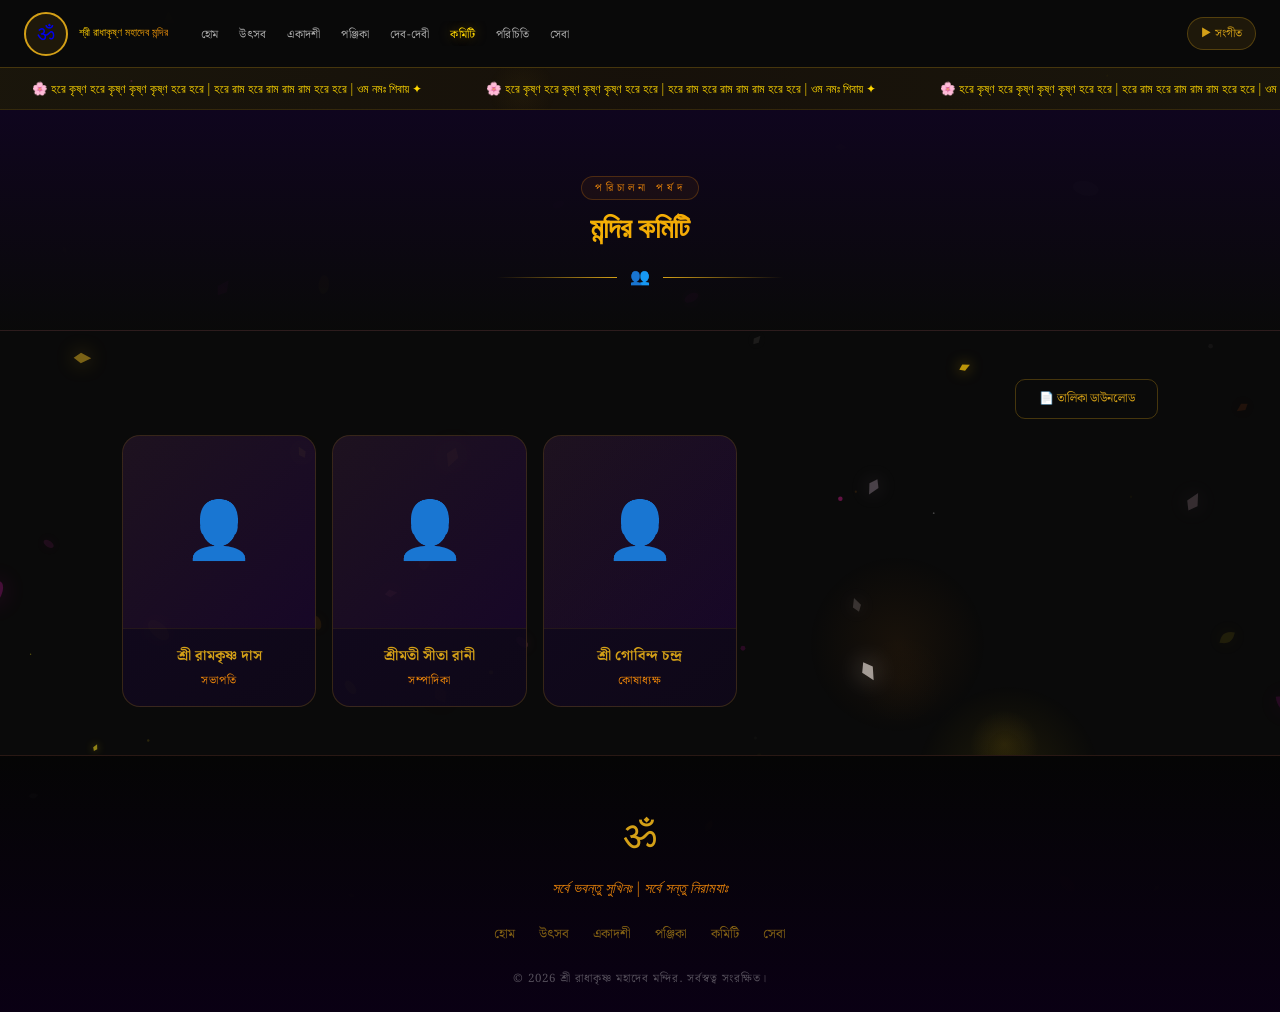
<file: committee.html>
<!DOCTYPE html>
<html lang="bn">
<head>
<meta charset="UTF-8">
<meta name="viewport" content="width=device-width,initial-scale=1.0">
<title>কমিটি — মন্দির</title>
<link rel="stylesheet" href="css/style.css">
</head>
<body>
<canvas id="flower-canvas"></canvas>
<div id="nav-ph"></div>
<div id="ticker-ph"></div>
<div class="page-wrapper">
  <div class="page-header">
    <span class="label">পরিচালনা পর্ষদ</span>
    <h1>মন্দির কমিটি</h1>
    <div class="section-divider" style="margin-top:1rem"><div class="divider-line"></div><span class="divider-dot">👥</span><div class="divider-line r"></div></div>
  </div>
  <section style="padding:3rem 2rem;max-width:1100px;margin:0 auto">
    <div style="text-align:right;margin-bottom:1rem">
      <button class="btn btn-outline" style="font-size:.75rem" onclick="downloadList()">📄 তালিকা ডাউনলোড</button>
    </div>
    <div id="cm-grid" style="display:grid;grid-template-columns:repeat(auto-fill,minmax(160px,1fr));gap:1rem"></div>
  </section>
</div>
<!-- Member Popup -->
<div class="member-popup" id="member-popup" style="display:none">
  <div class="member-popup-bg" onclick="closePopup()"></div>
  <div class="member-popup-box">
    <button class="member-popup-close" onclick="closePopup()">×</button>
    <div id="popup-img-wrap"></div>
    <div class="member-popup-name" id="popup-name"></div>
    <div class="member-popup-role" id="popup-role"></div>
    <div id="popup-bio" style="font-size:.8rem;color:rgba(255,255,255,.65);margin-bottom:1rem;line-height:1.7"></div>
    <div id="popup-phone" style="margin-bottom:.5rem"></div>
    <div id="popup-fb"></div>
    <button class="btn btn-outline" style="width:100%;justify-content:center;margin-top:1rem" onclick="closePopup()">বন্ধ করুন</button>
  </div>
</div>
<div id="footer-ph"></div>
<script src="../database/db.js"></script>
<script src="js/main.js"></script>
<script src="js/animations.js"></script>
<script>
function openPopup(m){
  document.getElementById('popup-img-wrap').innerHTML=m.image?`<img src="${m.image}" class="member-popup-img">`:`<div class="member-popup-ph">👤</div>`;
  document.getElementById('popup-name').textContent=m.name;
  document.getElementById('popup-role').textContent=m.role;
  document.getElementById('popup-bio').textContent=m.bio||'';
  document.getElementById('popup-phone').innerHTML=m.phone?`<a href="tel:${m.phone}" style="color:var(--gold);text-decoration:none;font-size:.82rem">📞 ${m.phone}</a>`:'';
  document.getElementById('popup-fb').innerHTML=m.facebook?`<a href="${m.facebook}" target="_blank" style="color:#4267B2;text-decoration:none;font-size:.82rem">👤 Facebook প্রোফাইল</a>`:'';
  document.getElementById('member-popup').style.display='flex';
  document.body.style.overflow='hidden';
}
function closePopup(){document.getElementById('member-popup').style.display='none';document.body.style.overflow='';}

function downloadList(){
  const members=DB.get('committee')||[];
  const text='মন্দির কমিটি তালিকা\n'+'━'.repeat(30)+'\n\n'+members.sort((a,b)=>a.order-b.order).map((m,i)=>`${i+1}. ${m.name}\n   পদবি: ${m.role}\n   ফোন: ${m.phone||'—'}\n`).join('\n');
  const a=document.createElement('a');a.href=URL.createObjectURL(new Blob([text],{type:'text/plain;charset=utf-8'}));a.download='mandir-committee.txt';a.click();
}

document.addEventListener('DOMContentLoaded',()=>{
  if(typeof MandirFX!=='undefined')MandirFX.initTheme();
  DB.init();
  const db=DB.get(),s=db.settings;
  document.getElementById('nav-ph').innerHTML=getNavHTML(s);
  document.getElementById('ticker-ph').innerHTML=getTickerHTML(s.ticker_text);
  document.getElementById('footer-ph').innerHTML=getFooterHTML(s);
  document.title='কমিটি — '+s.mandir_name;
  initNav();
  const members=(db.committee||[]).sort((a,b)=>a.order-b.order);
  const grid=document.getElementById('cm-grid');
  members.forEach(m=>{
    const card=document.createElement('div');card.className='committee-card fade-in';
    card.innerHTML=`<div class="card-photo">${m.image?`<img src="${m.image}" alt="${m.name}">`:'👤'}</div><div class="card-info"><div class="card-name">${m.name}</div><div class="card-role">${m.role}</div></div>`;
    card.onclick=()=>openPopup(m);grid.appendChild(card);
  });
  if(!members.length)grid.innerHTML='<p style="color:var(--gray);text-align:center;grid-column:1/-1;padding:3rem">কোনো সদস্যের তথ্য পাওয়া যায়নি।</p>';
  initScrollAnim();
});
</script>
</body>
</html>
</file>
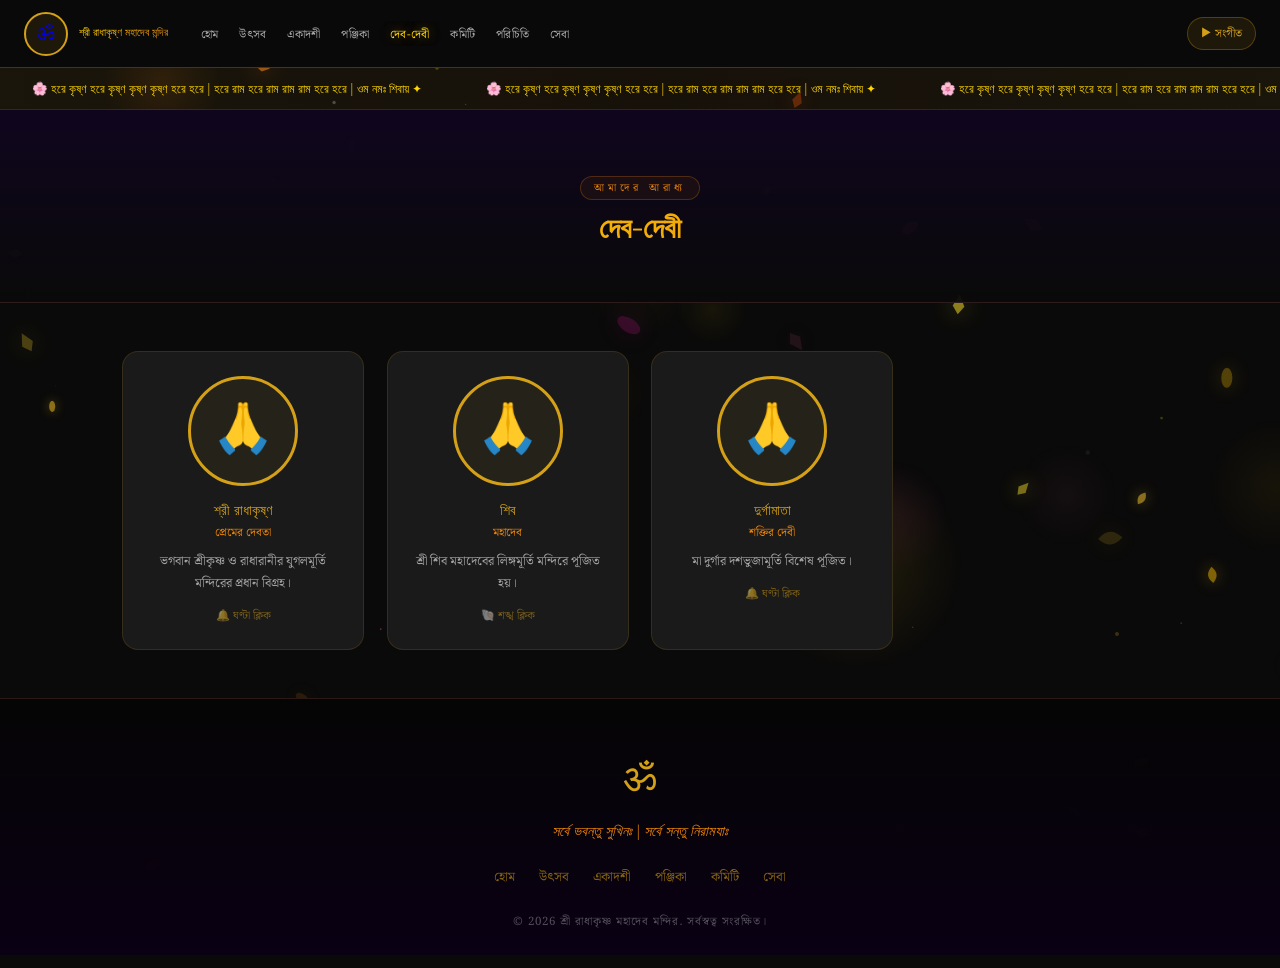
<file: deities.html>
<!DOCTYPE html>
<html lang="bn">
<head>
<meta charset="UTF-8">
<meta name="viewport" content="width=device-width,initial-scale=1.0">
<title>দেব-দেবী — মন্দির</title>
<link rel="stylesheet" href="css/style.css">
</head>
<body>
<canvas id="flower-canvas"></canvas>
<div id="nav-ph"></div><div id="ticker-ph"></div>
<div class="page-wrapper">
  <div class="page-header"><span class="label">আমাদের আরাধ্য</span><h1>দেব-দেবী</h1></div>
  <section style="padding:3rem 2rem;max-width:1100px;margin:0 auto">
    <div id="deities-grid" style="display:grid;grid-template-columns:repeat(auto-fill,minmax(220px,1fr));gap:1.4rem"></div>
  </section>
</div>
<div id="footer-ph"></div>
<script src="../database/db.js"></script>
<script src="js/main.js"></script>
<script src="js/animations.js"></script>
<script>
document.addEventListener('DOMContentLoaded',()=>{
  if(typeof MandirFX!=='undefined')MandirFX.initTheme();
  DB.init();const db=DB.get(),s=db.settings;
  document.getElementById('nav-ph').innerHTML=getNavHTML(s);
  document.getElementById('ticker-ph').innerHTML=getTickerHTML(s.ticker_text);
  document.getElementById('footer-ph').innerHTML=getFooterHTML(s);
  document.title='দেব-দেবী — '+s.mandir_name;initNav();
  const grid=document.getElementById('deities-grid');
  (db.deities||[]).forEach(d=>{
    const card=document.createElement('div');card.className='card fade-in';card.style.textAlign='center';card.style.cursor='pointer';
    card.innerHTML=`<div style="width:110px;height:110px;border-radius:50%;border:3px solid var(--gold);margin:0 auto 1rem;overflow:hidden;background:rgba(212,160,23,.06);display:flex;align-items:center;justify-content:center;font-size:3rem">${d.image?`<img src="${d.image}" style="width:100%;height:100%;object-fit:cover" alt="${d.name}">`:'🙏'}</div><div style="font-family:var(--font-display);font-size:.85rem;color:var(--gold);margin-bottom:.2rem">${d.name}</div><div style="font-size:.72rem;color:var(--saffron);margin-bottom:.6rem">${d.title||''}</div><div style="font-size:.78rem;color:rgba(255,255,255,.6);line-height:1.7">${(d.description||'').substring(0,100)}</div><div style="margin-top:.8rem;font-size:.7rem;color:rgba(212,160,23,.5);cursor:pointer" onclick="event.stopPropagation();window.mandirAudio&&(\'${d.sound}\'==='conch'?window.mandirAudio.playConch():window.mandirAudio.playBell())">${d.sound==='conch'?'🐚 শঙ্খ ক্লিক':'🔔 ঘণ্টা ক্লিক'}</div>`;
    grid.appendChild(card);
  });
  if(!db.deities||!db.deities.length)grid.innerHTML='<p style="text-align:center;color:var(--gray);grid-column:1/-1;padding:4rem">কোনো তথ্য নেই।</p>';
  initScrollAnim();
});
</script>
</body>
</html>
</file>
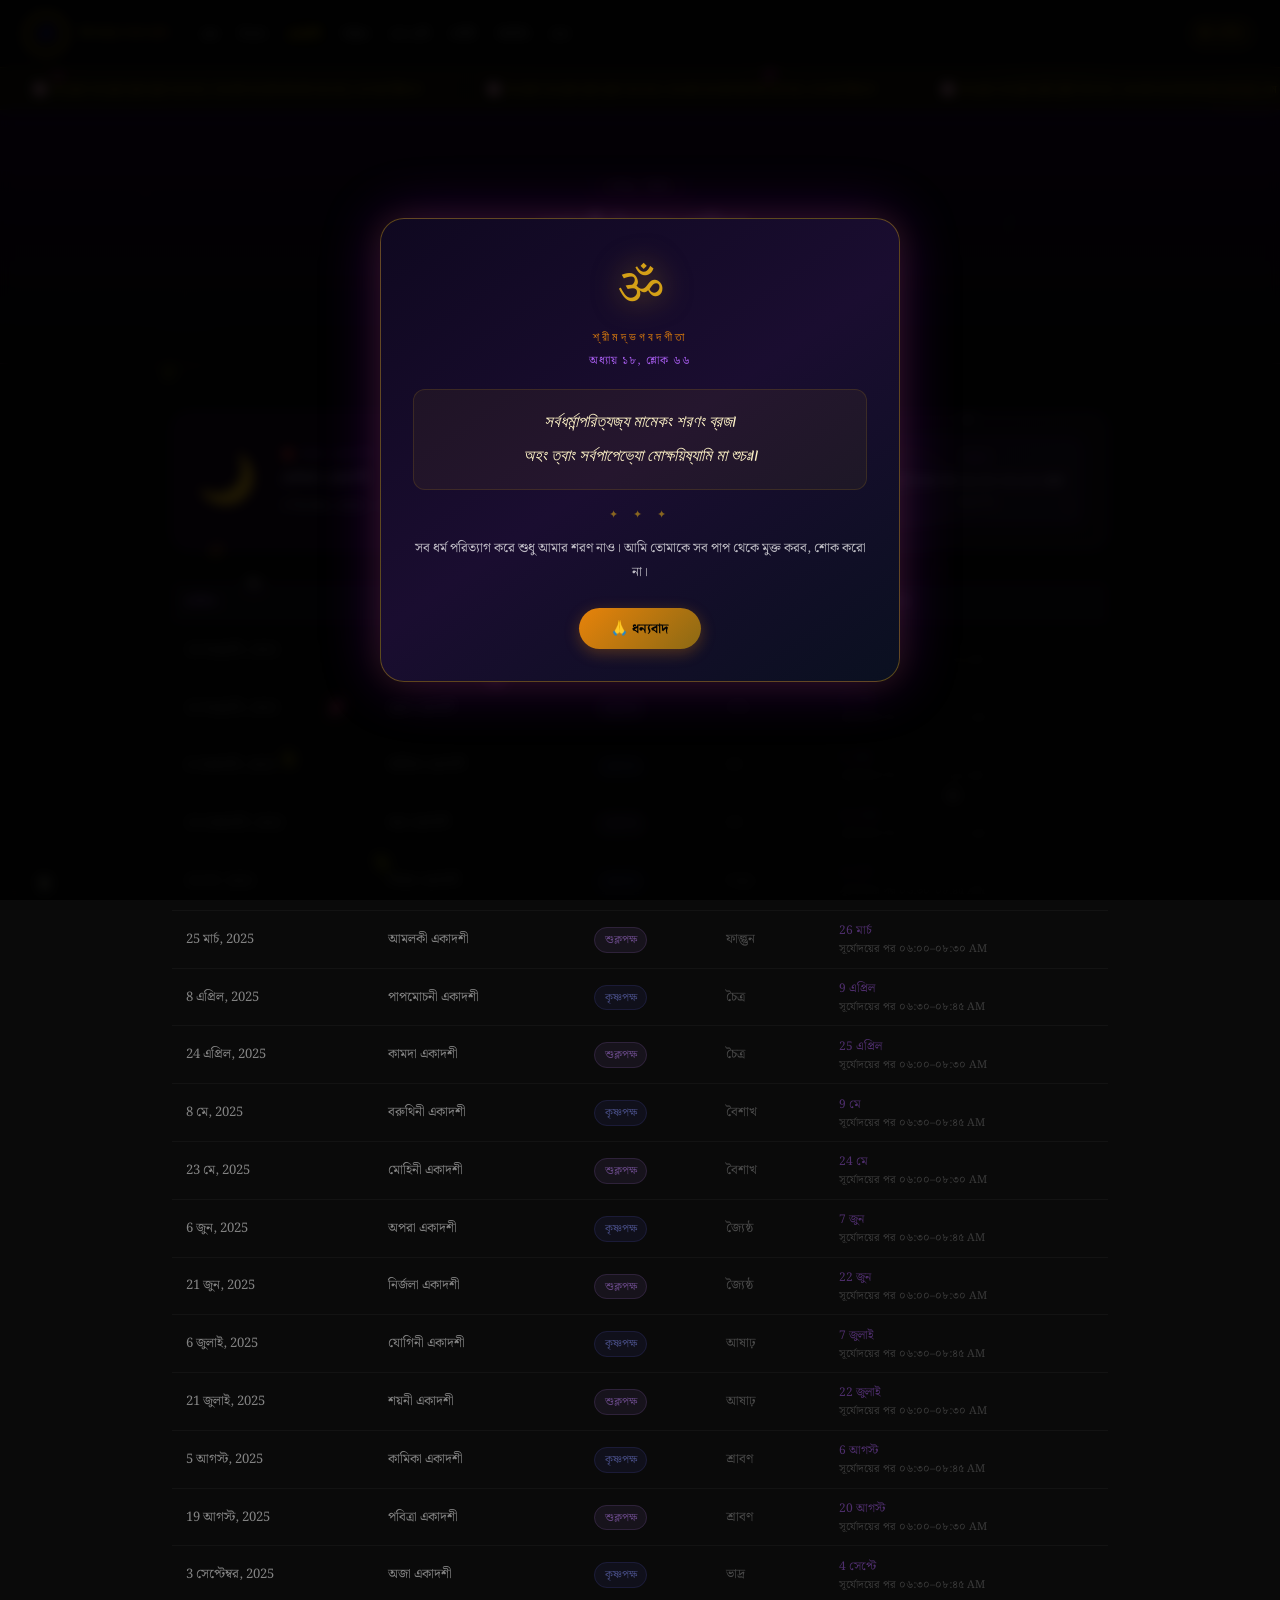
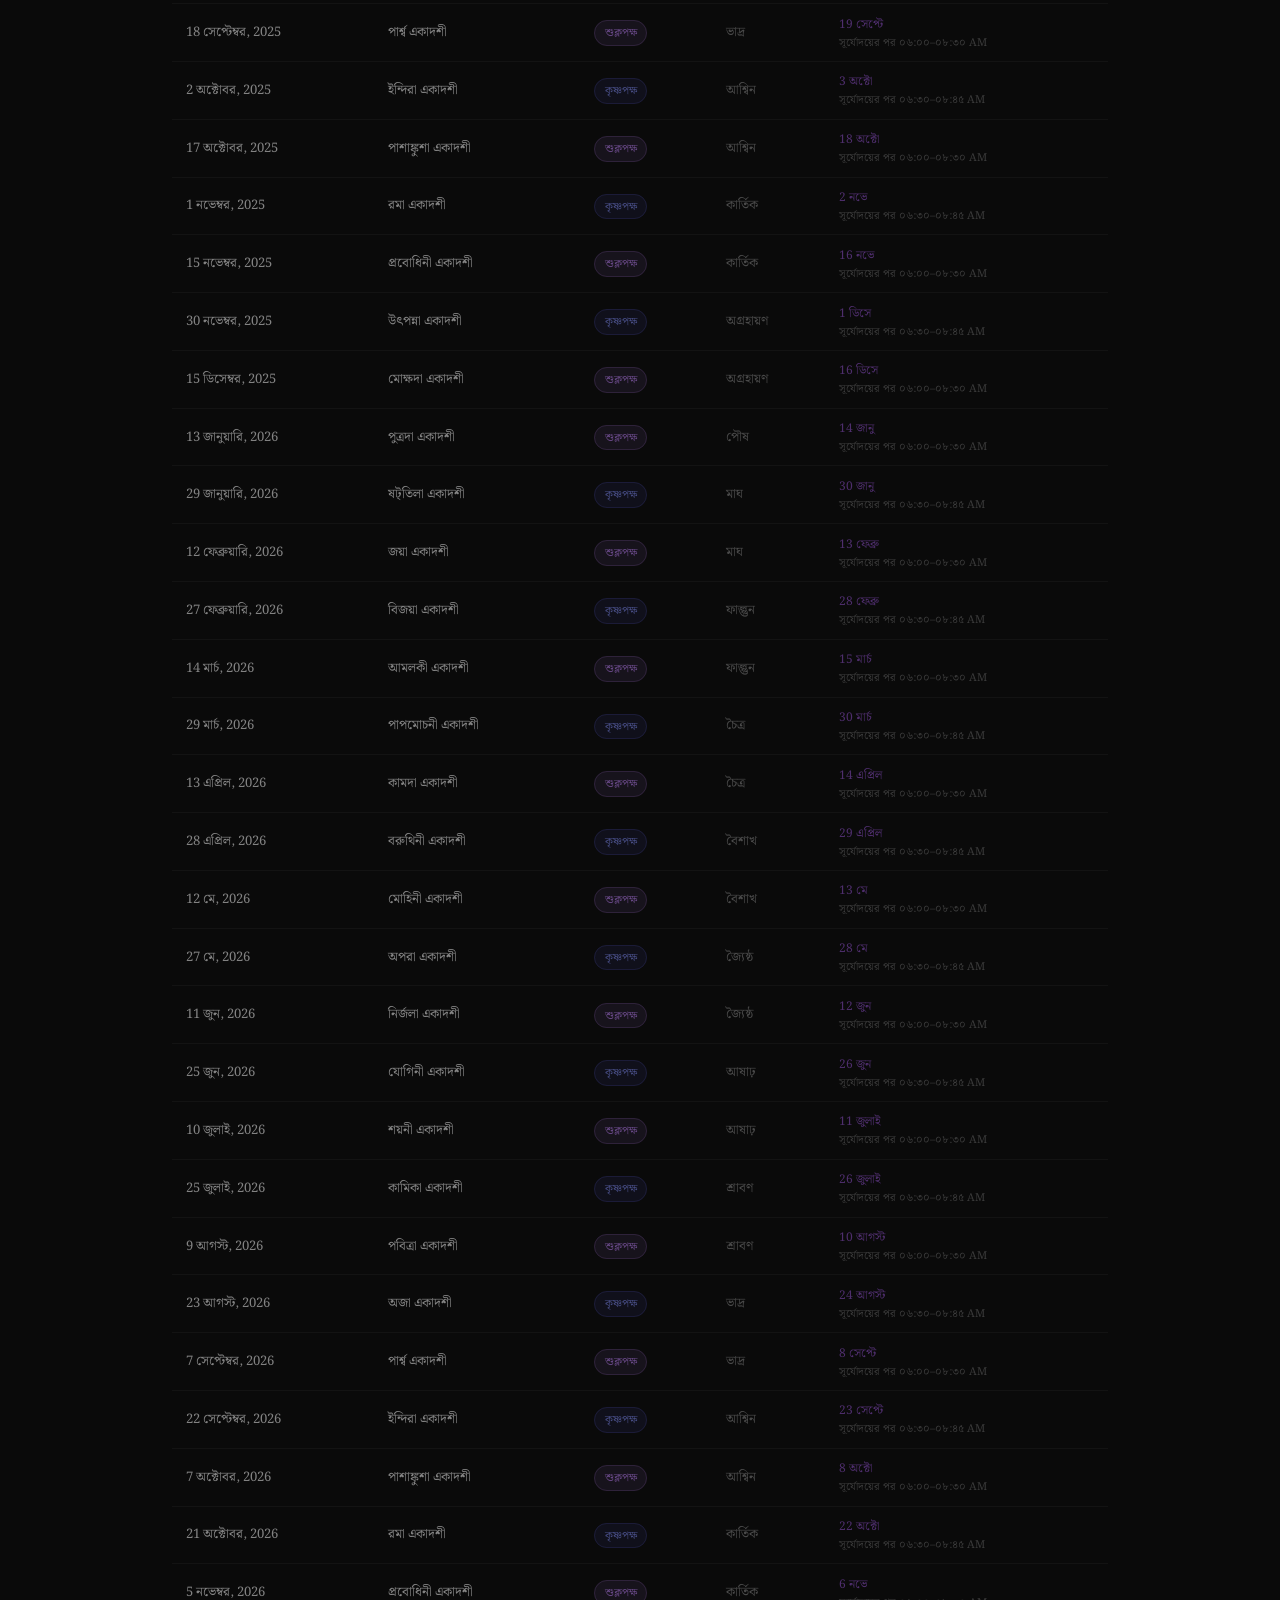
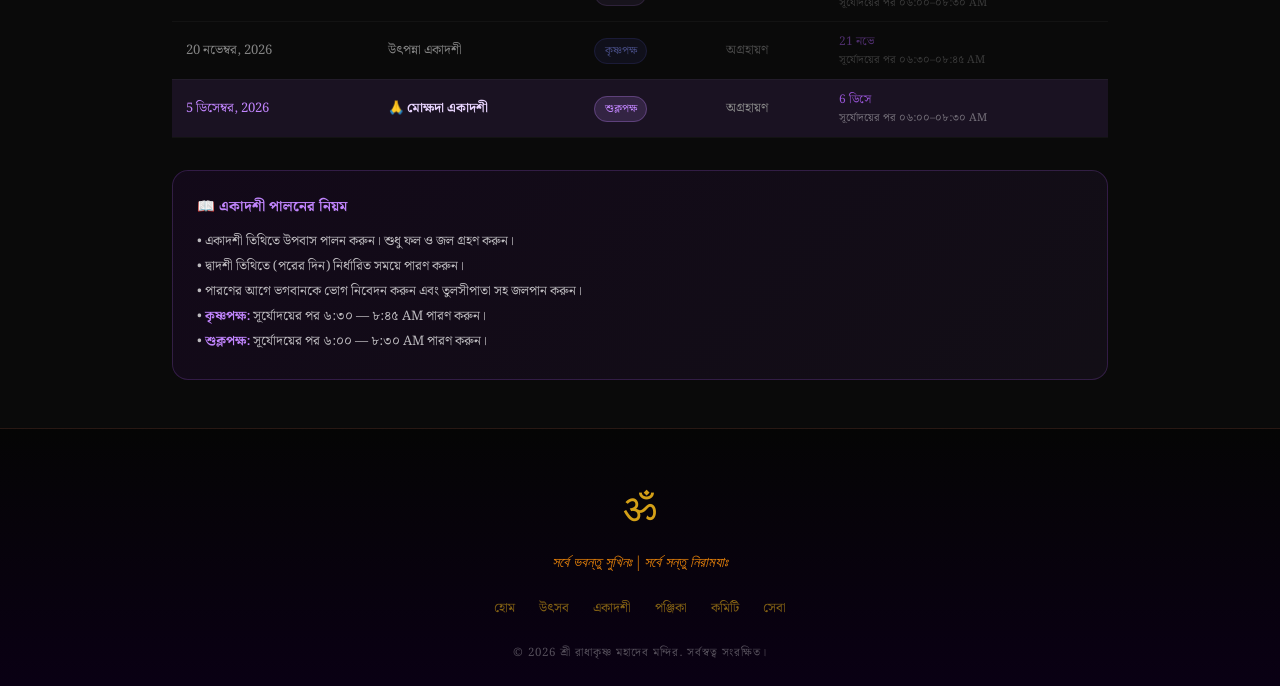
<file: ekadashi.html>
<!DOCTYPE html>
<html lang="bn">
<head>
<meta charset="UTF-8">
<meta name="viewport" content="width=device-width,initial-scale=1.0">
<title>একাদশী — মন্দির</title>
<link rel="stylesheet" href="css/style.css">
</head>
<body>
<canvas id="flower-canvas"></canvas>
<div id="nav-ph"></div>
<div id="ticker-ph"></div>
<div class="page-wrapper">
  <div class="page-header" style="background:linear-gradient(180deg,rgba(30,5,50,1),rgba(10,10,10,.95))">
    <span class="label" style="border-color:rgba(180,100,255,.3);color:#c084fc">পবিত্র তিথি</span>
    <h1 style="background:linear-gradient(135deg,#e9d5ff,#c084fc);-webkit-background-clip:text;-webkit-text-fill-color:transparent;background-clip:text">একাদশী উপবাস তালিকা</h1>
    <p style="font-size:.8rem;color:rgba(180,100,255,.6);margin-top:.4rem">পারণের সময়সহ সম্পূর্ণ বার্ষিক তালিকা</p>
    <div class="section-divider" style="margin-top:1rem"><div class="divider-line" style="background:linear-gradient(to right,transparent,#c084fc)"></div><span class="divider-dot">🌙</span><div class="divider-line r" style="background:linear-gradient(to left,transparent,#c084fc)"></div></div>
  </div>
  <section style="padding:3rem 2rem;max-width:1000px;margin:0 auto">
    <!-- Next ekadashi highlight -->
    <div id="next-eka" style="margin-bottom:2rem" class="fade-in"></div>
    <!-- Full table -->
    <div style="overflow-x:auto" class="fade-in">
      <table style="width:100%;border-collapse:collapse;font-size:.82rem">
        <thead>
          <tr style="background:rgba(180,100,255,.08)">
            <th style="padding:.7rem .9rem;text-align:left;color:#c084fc;border-bottom:1px solid rgba(180,100,255,.2);font-size:.68rem;letter-spacing:2px;text-transform:uppercase">তারিখ</th>
            <th style="padding:.7rem .9rem;text-align:left;color:#c084fc;border-bottom:1px solid rgba(180,100,255,.2);font-size:.68rem;letter-spacing:2px;text-transform:uppercase">একাদশীর নাম</th>
            <th style="padding:.7rem .9rem;text-align:left;color:#c084fc;border-bottom:1px solid rgba(180,100,255,.2);font-size:.68rem;letter-spacing:2px;text-transform:uppercase">পক্ষ</th>
            <th style="padding:.7rem .9rem;text-align:left;color:#c084fc;border-bottom:1px solid rgba(180,100,255,.2);font-size:.68rem;letter-spacing:2px;text-transform:uppercase">মাস</th>
            <th style="padding:.7rem .9rem;text-align:left;color:#c084fc;border-bottom:1px solid rgba(180,100,255,.2);font-size:.68rem;letter-spacing:2px;text-transform:uppercase">পারণের সময়</th>
          </tr>
        </thead>
        <tbody id="eka-tbody"></tbody>
      </table>
    </div>
    <!-- Info box -->
    <div class="card fade-in" style="margin-top:2rem;background:linear-gradient(135deg,rgba(120,0,200,.08),rgba(180,100,255,.05));border-color:rgba(180,100,255,.2)">
      <h3 style="color:#c084fc;margin-bottom:.8rem;font-size:.9rem">📖 একাদশী পালনের নিয়ম</h3>
      <div style="font-size:.82rem;color:rgba(255,255,255,.72);line-height:1.9">
        <p>• একাদশী তিথিতে উপবাস পালন করুন। শুধু ফল ও জল গ্রহণ করুন।</p>
        <p>• দ্বাদশী তিথিতে (পরের দিন) নির্ধারিত সময়ে পারণ করুন।</p>
        <p>• পারণের আগে ভগবানকে ভোগ নিবেদন করুন এবং তুলসীপাতা সহ জলপান করুন।</p>
        <p>• <strong style="color:#c084fc">কৃষ্ণপক্ষ:</strong> সূর্যোদয়ের পর ৬:৩০ — ৮:৪৫ AM পারণ করুন।</p>
        <p>• <strong style="color:#c084fc">শুক্লপক্ষ:</strong> সূর্যোদয়ের পর ৬:০০ — ৮:৩০ AM পারণ করুন।</p>
      </div>
    </div>
  </section>
</div>
<div id="footer-ph"></div>
<script src="../database/db.js"></script>
<script src="js/main.js"></script>
<script src="js/animations.js"></script>
<script>
document.addEventListener('DOMContentLoaded',()=>{
  if(typeof MandirFX!=='undefined')MandirFX.initTheme();
  DB.init();
  const db=DB.get(),s=db.settings;
  document.getElementById('nav-ph').innerHTML=getNavHTML(s);
  document.getElementById('ticker-ph').innerHTML=getTickerHTML(s.ticker_text);
  document.getElementById('footer-ph').innerHTML=getFooterHTML(s);
  document.title='একাদশী — '+s.mandir_name;
  initNav();

  const today=new Date();today.setHours(0,0,0,0);
  const list=getEkadashiList();
  const next=list.find(e=>new Date(e.date)>=today);
  if(next){
    const d=new Date(next.date);const diff=Math.ceil((d-today)/86400000);
    const isToday=diff===0;
    document.getElementById('next-eka').innerHTML=`<div style="background:linear-gradient(135deg,rgba(120,0,200,.15),rgba(180,100,255,.08));border:1px solid rgba(180,100,255,.35);border-radius:18px;padding:1.5rem;display:flex;gap:1.5rem;align-items:center;flex-wrap:wrap">
      <div style="font-size:3rem">🌙</div>
      <div><div style="font-size:.72rem;color:rgba(180,100,255,.8);text-transform:uppercase;letter-spacing:2px;margin-bottom:.2rem">${isToday?'🔴 আজ একাদশী!':'পরবর্তী একাদশী'}</div>
      <div style="font-family:var(--font-display);font-size:1.1rem;color:#e9d5ff;margin-bottom:.3rem">${next.name}</div>
      <div style="font-size:.8rem;color:rgba(255,255,255,.55)">${formatDateBn(next.date)} — ${next.paksha} — ${next.month}</div>
      ${!isToday?`<div style="margin-top:.5rem;font-size:.85rem;color:#c084fc;font-weight:700">${diff} দিন বাকি</div>`:''}
      </div>
      <div style="margin-left:auto;background:rgba(180,100,255,.1);border:1px solid rgba(180,100,255,.2);border-radius:12px;padding:.8rem 1.2rem;text-align:center">
        <div style="font-size:.68rem;color:rgba(180,100,255,.8);text-transform:uppercase;letter-spacing:1px;margin-bottom:.2rem">পারণ</div>
        <div style="font-size:.8rem;color:#e9d5ff">${PARON_TIMES[next.paksha]||''}</div>
        <div style="font-size:.68rem;color:rgba(255,255,255,.4);margin-top:.2rem">পরের দিন</div>
      </div>
    </div>`;
  }

  const tbody=document.getElementById('eka-tbody');
  list.forEach(e=>{
    const d=new Date(e.date);d.setHours(0,0,0,0);const isToday=d.getTime()===today.getTime();const isPast=d<today;
    const pd=new Date(e.date);pd.setDate(pd.getDate()+1);const paronDate=`${pd.getDate()} ${['জানু','ফেব্রু','মার্চ','এপ্রিল','মে','জুন','জুলাই','আগস্ট','সেপ্টে','অক্টো','নভে','ডিসে'][pd.getMonth()]}`;
    tbody.innerHTML+=`<tr style="${isToday?'background:rgba(180,100,255,.1);':''}${isPast?'opacity:.5':''}">
      <td style="padding:.65rem .9rem;border-bottom:1px solid rgba(255,255,255,.04);color:${isToday?'#c084fc':'var(--text2)'};">${formatDateBn(e.date)}</td>
      <td style="padding:.65rem .9rem;border-bottom:1px solid rgba(255,255,255,.04);color:${isToday?'#e9d5ff':'var(--text)'}; font-weight:${isToday?700:400}">${isToday?'🙏 ':''}${e.name}</td>
      <td style="padding:.65rem .9rem;border-bottom:1px solid rgba(255,255,255,.04)"><span style="background:rgba(${e.paksha==='কৃষ্ণপক্ষ'?'99,102,241':'192,132,252'},.15);color:${e.paksha==='কৃষ্ণপক্ষ'?'#818cf8':'#c084fc'};border:1px solid rgba(${e.paksha==='কৃষ্ণপক্ষ'?'99,102,241':'192,132,252'},.3);border-radius:20px;padding:.18rem .6rem;font-size:.7rem">${e.paksha}</span></td>
      <td style="padding:.65rem .9rem;border-bottom:1px solid rgba(255,255,255,.04);color:var(--gray)">${e.month}</td>
      <td style="padding:.65rem .9rem;border-bottom:1px solid rgba(255,255,255,.04)"><div style="font-size:.75rem;color:rgba(180,100,255,.8)">${paronDate}</div><div style="font-size:.68rem;color:rgba(255,255,255,.4)">${PARON_TIMES[e.paksha]||''}</div></td>
    </tr>`;
  });
  initScrollAnim();
});
</script>
</body>
</html>
</file>
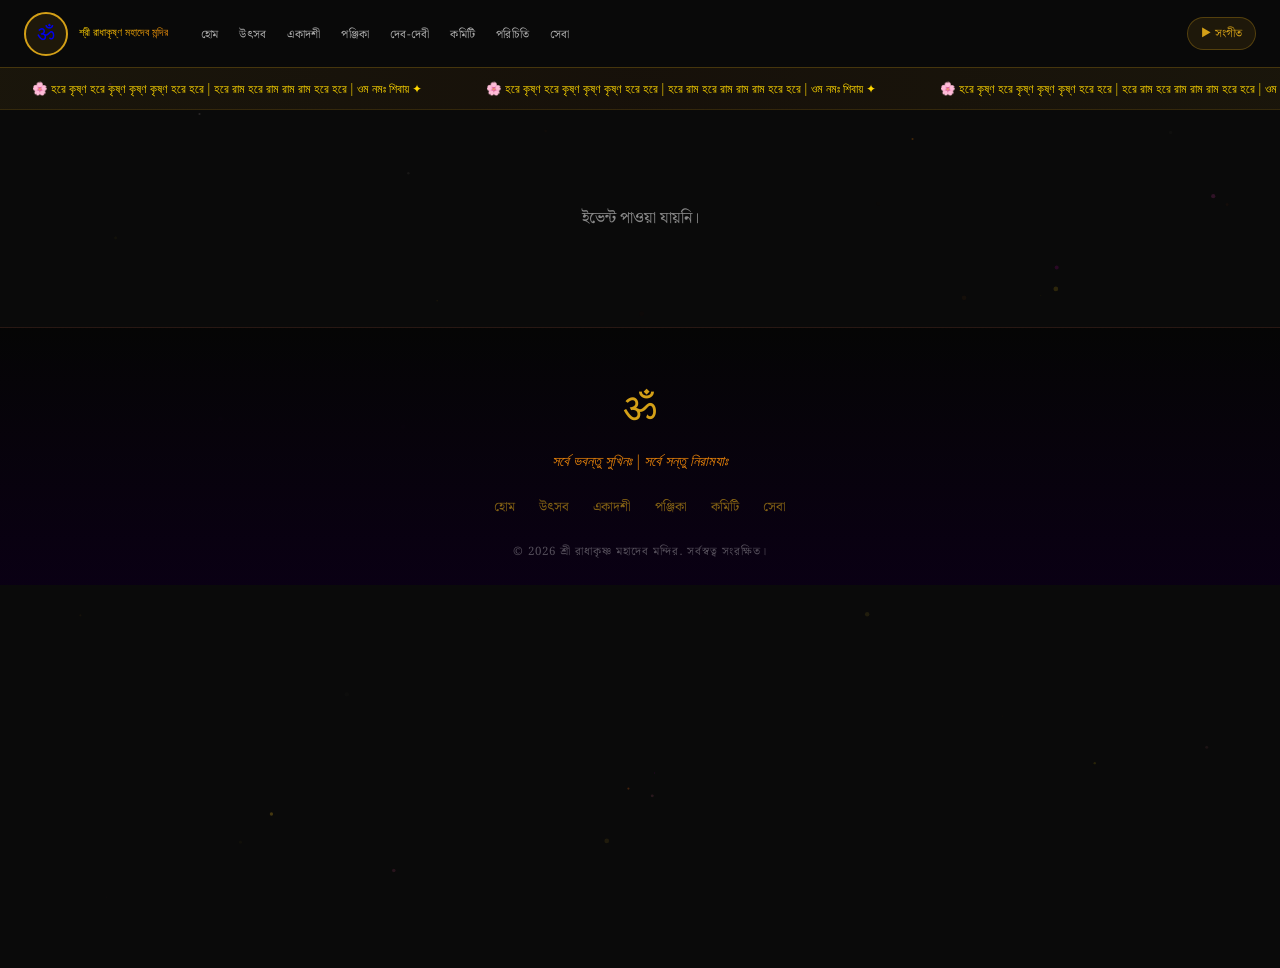
<file: event.html>
<!DOCTYPE html>
<html lang="bn">
<head>
<meta charset="UTF-8">
<meta name="viewport" content="width=device-width,initial-scale=1.0">
<title>ইভেন্ট — মন্দির</title>
<link rel="stylesheet" href="css/style.css">
</head>
<body>
<canvas id="flower-canvas"></canvas>
<div id="nav-ph"></div>
<div id="ticker-ph"></div>
<div class="page-wrapper">
  <div id="ev-wrap" style="max-width:900px;margin:0 auto;padding:2rem"></div>
</div>
<!-- Donate Modal -->
<div class="ev-donate-popup" id="donate-popup" style="display:none">
  <div class="ev-donate-popup-bg" onclick="document.getElementById('donate-popup').style.display='none'"></div>
  <div class="ev-donate-box">
    <button onclick="document.getElementById('donate-popup').style.display='none'" style="position:absolute;top:1rem;right:1rem;background:rgba(255,255,255,.06);border:none;color:rgba(255,255,255,.5);width:28px;height:28px;border-radius:50%;cursor:pointer;font-size:1rem;display:flex;align-items:center;justify-content:center">×</button>
    <div style="text-align:center;margin-bottom:1.2rem">
      <div style="font-size:2rem;margin-bottom:.3rem">💛</div>
      <div style="font-family:var(--font-display);font-size:.85rem;color:var(--gold)" id="don-popup-title">অনুদান করুন</div>
    </div>
    <div class="fg"><label class="lbl" style="color:rgba(255,255,255,.5);font-size:.72rem">আপনার নাম</label><input class="form-input" id="don-name" placeholder="নাম লিখুন"></div>
    <div class="fg"><label class="lbl" style="color:rgba(255,255,255,.5);font-size:.72rem">মোবাইল নম্বর</label><input class="form-input" id="don-phone" placeholder="+880..."></div>
    <div style="margin-bottom:1rem"><label class="lbl" style="color:rgba(255,255,255,.5);font-size:.72rem;display:block;margin-bottom:.5rem">পরিমাণ নির্বাচন করুন (৳)</label>
    <div class="donate-amt-grid">
      <button class="donate-amt-btn" onclick="setAmt(101)">৳ ১০১</button>
      <button class="donate-amt-btn" onclick="setAmt(251)">৳ ২৫১</button>
      <button class="donate-amt-btn" onclick="setAmt(501)">৳ ৫০১</button>
      <button class="donate-amt-btn" onclick="setAmt(1001)">৳ ১,০০১</button>
      <button class="donate-amt-btn" onclick="setAmt(2001)">৳ ২,০০১</button>
      <button class="donate-amt-btn" id="custom-btn" onclick="toggleCustom()">অন্য পরিমাণ</button>
    </div>
    <input class="form-input" id="don-custom" placeholder="নিজে পরিমাণ লিখুন" style="margin-top:.5rem;display:none">
    </div>
    <div class="fg"><label class="lbl" style="color:rgba(255,255,255,.5);font-size:.72rem">পেমেন্ট মাধ্যম</label>
    <select class="form-select" id="don-method">
      <option value="bKash">📱 bKash</option>
      <option value="Nagad">📱 Nagad</option>
      <option value="Rocket">📱 Rocket</option>
      <option value="নগদ অর্থ">💵 নগদ অর্থ</option>
    </select></div>
    <button class="btn btn-gold" style="width:100%;justify-content:center;font-size:.9rem" onclick="submitDonate()">💛 অনুদান নিশ্চিত করুন</button>
  </div>
</div>
<!-- Photo Download -->
<div id="photo-popup" style="display:none;position:fixed;inset:0;z-index:5000;background:rgba(0,0,0,.9);display:none;align-items:center;justify-content:center">
  <div style="background:linear-gradient(145deg,#0f0820,#1a0d30);border:1px solid rgba(212,160,23,.3);border-radius:20px;padding:1.8rem;max-width:500px;width:93%;max-height:85vh;overflow-y:auto">
    <div style="display:flex;align-items:center;justify-content:space-between;margin-bottom:1rem"><span style="color:var(--gold);font-weight:600">📸 ছবি ডাউনলোড</span><button onclick="closePhotoPopup()" style="background:rgba(255,255,255,.06);border:none;color:rgba(255,255,255,.5);width:28px;height:28px;border-radius:50%;cursor:pointer;font-size:1rem">×</button></div>
    <div id="photo-select-grid" class="photo-select-grid"></div>
    <button class="btn btn-gold" style="width:100%;justify-content:center;margin-top:.8rem" onclick="downloadSelected()">📥 নির্বাচিত ছবি ডাউনলোড করুন</button>
  </div>
</div>
<div id="footer-ph"></div>
<script src="../database/db.js"></script>
<script src="js/main.js"></script>
<script src="js/animations.js"></script>
<script>
let currentEv=null,selAmt=0,selPhotos=[];

function setAmt(a){selAmt=a;document.querySelectorAll('.donate-amt-btn').forEach(b=>b.classList.remove('selected'));const btn=Array.from(document.querySelectorAll('.donate-amt-btn')).find(b=>b.getAttribute('onclick')===`setAmt(${a})`);if(btn)btn.classList.add('selected');document.getElementById('don-custom').style.display='none';}
function toggleCustom(){document.getElementById('don-custom').style.display=document.getElementById('don-custom').style.display==='none'?'block':'none';document.querySelectorAll('.donate-amt-btn').forEach(b=>b.classList.remove('selected'));document.getElementById('custom-btn').classList.add('selected');}

function openDonate(){document.getElementById('donate-popup').style.display='flex';}
function submitDonate(){
  const name=document.getElementById('don-name').value.trim()||'অজ্ঞাত';
  const phone=document.getElementById('don-phone').value.trim();
  const custom=parseFloat(document.getElementById('don-custom').value)||0;
  const amt=custom>0?custom:selAmt;
  if(!amt){showToast('পরিমাণ নির্বাচন করুন','error');return;}
  const method=document.getElementById('don-method').value;
  DB.addDonation({name,phone,amount:amt,seva:currentEv?.title||'ইভেন্ট',payment_method:method});
  document.getElementById('donate-popup').style.display='none';
  showToast('🙏 অনুদানের জন্য ধন্যবাদ! আপনার নাম তালিকায় যোগ হয়েছে।','success');
}

function openPhotoPopup(photos){
  selPhotos=[];const grid=document.getElementById('photo-select-grid');
  grid.innerHTML=photos.map((p,i)=>{const url=p.url||p;return`<div class="photo-select-item" id="psi-${i}" onclick="togglePhoto(${i},'${url}')"><img src="${url}" alt=""><div class="photo-select-check">✓</div></div>`;}).join('');
  const popup=document.getElementById('photo-popup');popup.style.display='flex';document.body.style.overflow='hidden';
}
function togglePhoto(i,url){const el=document.getElementById('psi-'+i);el.classList.toggle('selected');if(el.classList.contains('selected'))selPhotos.push(url);else selPhotos=selPhotos.filter(u=>u!==url);}
function closePhotoPopup(){document.getElementById('photo-popup').style.display='none';document.body.style.overflow='';}
function downloadSelected(){if(!selPhotos.length){showToast('কোনো ছবি নির্বাচিত হয়নি','error');return;}selPhotos.forEach((url,i)=>{const a=document.createElement('a');a.href=url;a.download='mandir-photo-'+(i+1)+'.jpg';document.body.appendChild(a);a.click();a.remove();});showToast(`✅ ${selPhotos.length} টি ছবি ডাউনলোড হচ্ছে…`);}

document.addEventListener('DOMContentLoaded',()=>{
  if(typeof MandirFX!=='undefined')MandirFX.initTheme();
  DB.init();DB.checkEventStatus();
  const db=DB.get(),s=db.settings;
  document.getElementById('nav-ph').innerHTML=getNavHTML(s);
  document.getElementById('ticker-ph').innerHTML=getTickerHTML(s.ticker_text);
  document.getElementById('footer-ph').innerHTML=getFooterHTML(s);
  initNav();

  const params=new URLSearchParams(window.location.search);
  const id=parseInt(params.get('id'));
  const allEv=[...(db.events||[]),...(db.past_events||[])];
  const ev=allEv.find(e=>e.id===id);
  const wrap=document.getElementById('ev-wrap');

  if(!ev){wrap.innerHTML='<p style="text-align:center;color:var(--gray);padding:4rem">ইভেন্ট পাওয়া যায়নি।</p>';return;}
  currentEv=ev;
  document.title=ev.title+' — মন্দির';
  document.getElementById('don-popup-title').textContent=ev.donation_title||ev.title+' অনুদান';

  const allPhotos=[...(ev.theme_image?[{url:ev.theme_image}]:[]),...(ev.photos||[]),...(ev.images||[])];
  const gallery=allPhotos.length>1?allPhotos.slice(1):[];

  wrap.innerHTML=`
    ${ev.theme_image?`<div style="border-radius:20px;overflow:hidden;margin-bottom:2rem;max-height:420px"><img src="${ev.theme_image}" style="width:100%;height:100%;object-fit:cover" alt="${ev.title}"></div>`:''}
    <div style="display:flex;gap:.5rem;flex-wrap:wrap;margin-bottom:1.2rem">
      <span class="badge badge-gold">${ev.tag}</span>
      ${ev.donation_enabled?'<span class="badge badge-green">💛 অনুদান খোলা</span>':''}
      ${(ev.end_date||ev.date)<new Date().toISOString().split('T')[0]?'<span class="badge badge-red">সম্পন্ন</span>':'<span class="badge badge-blue">আসন্ন</span>'}
    </div>
    <h1 style="font-family:var(--font-display);font-size:clamp(1.1rem,3vw,1.8rem);background:linear-gradient(135deg,var(--gold-light),var(--saffron));-webkit-background-clip:text;-webkit-text-fill-color:transparent;background-clip:text;margin-bottom:1rem">${ev.title}</h1>
    <div style="display:flex;gap:1.2rem;flex-wrap:wrap;margin-bottom:1.5rem">
      <div style="display:flex;align-items:center;gap:.4rem;font-size:.82rem;color:var(--gray)">📅 ${formatDateBn(ev.date)}${ev.end_date&&ev.end_date!==ev.date?' — '+formatDateBn(ev.end_date):''}</div>
      ${ev.time?`<div style="display:flex;align-items:center;gap:.4rem;font-size:.82rem;color:var(--gray)">🕐 ${fmtTime(ev.time,ev.ampm)}${ev.end_time?' → '+fmtTime(ev.end_time,ev.end_ampm):''}</div>`:''}
    </div>
    <p style="font-size:.9rem;color:rgba(255,255,255,.78);line-height:2;margin-bottom:1.8rem">${(ev.description||'').replace(/\n/g,'<br>')}</p>
    <div style="display:flex;gap:.7rem;flex-wrap:wrap;margin-bottom:2rem">
      ${ev.donation_enabled?`<button class="btn btn-gold" onclick="openDonate()">💛 অনুদান করুন</button>`:''}
      ${allPhotos.length>0?`<button class="btn btn-outline" onclick="openPhotoPopup(${JSON.stringify(allPhotos)})">📸 ছবি ডাউনলোড</button>`:''}
      <a href="events.html" class="btn btn-outline">← সকল উৎসব</a>
    </div>
    ${gallery.length>0?`<h3 style="color:var(--gold);font-size:.9rem;margin-bottom:.8rem">📸 ছবির গ্যালারি</h3><div style="display:grid;grid-template-columns:repeat(auto-fill,minmax(160px,1fr));gap:.5rem;margin-bottom:2rem">${gallery.map(p=>`<img src="${p.url||p}" style="width:100%;aspect-ratio:1;object-fit:cover;border-radius:10px;border:1px solid var(--border-light);cursor:pointer" onclick="openPhotoPopup(${JSON.stringify(allPhotos)})" alt="">`).join('')}</div>`:''}
  `;
  initScrollAnim();
});
</script>
</body>
</html>
</file>
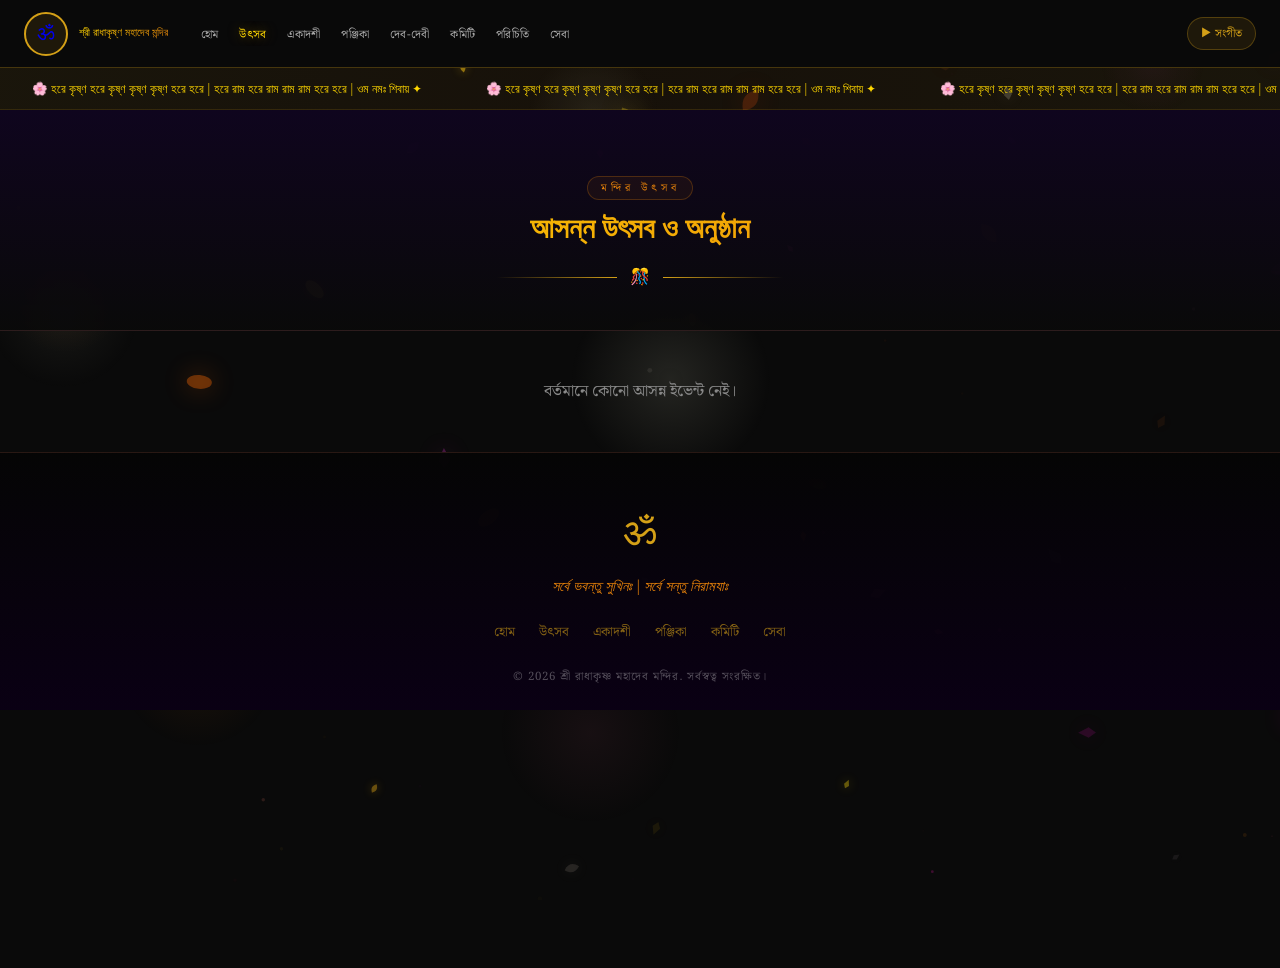
<file: events.html>
<!DOCTYPE html>
<html lang="bn">
<head>
<meta charset="UTF-8">
<meta name="viewport" content="width=device-width,initial-scale=1.0">
<title>উৎসব — মন্দির</title>
<link rel="stylesheet" href="css/style.css">
</head>
<body>
<canvas id="flower-canvas"></canvas>
<div id="nav-ph"></div>
<div id="ticker-ph"></div>
<div class="page-wrapper">
  <div class="page-header">
    <span class="label">মন্দির উৎসব</span>
    <h1>আসন্ন উৎসব ও অনুষ্ঠান</h1>
    <div class="section-divider" style="margin-top:1rem"><div class="divider-line"></div><span class="divider-dot">🎊</span><div class="divider-line r"></div></div>
  </div>
  <section style="padding:3rem 2rem;max-width:900px;margin:0 auto">
    <div id="events-list" style="display:flex;flex-direction:column;gap:1.2rem"></div>
  </section>
</div>
<div id="footer-ph"></div>
<script src="../database/db.js"></script>
<script src="js/main.js"></script>
<script src="js/animations.js"></script>
<script>
const MON=['JAN','FEB','MAR','APR','MAY','JUN','JUL','AUG','SEP','OCT','NOV','DEC'];
document.addEventListener('DOMContentLoaded',()=>{
  if(typeof MandirFX!=='undefined')MandirFX.initTheme();
  DB.init();DB.checkEventStatus();
  const db=DB.get(),s=db.settings;
  document.getElementById('nav-ph').innerHTML=getNavHTML(s);
  document.getElementById('ticker-ph').innerHTML=getTickerHTML(s.ticker_text);
  document.getElementById('footer-ph').innerHTML=getFooterHTML(s);
  document.title='উৎসব — '+s.mandir_name;
  initNav();
  const evs=(db.events||[]).sort((a,b)=>new Date(a.date)-new Date(b.date));
  const el=document.getElementById('events-list');
  if(!evs.length){el.innerHTML='<p style="text-align:center;color:var(--gray)">বর্তমানে কোনো আসন্ন ইভেন্ট নেই।</p>';return;}
  evs.forEach(ev=>{
    const d=new Date(ev.date);
    el.innerHTML+=`<div class="ev-list-card fade-in" onclick="window.location='event.html?id=${ev.id}'" style="cursor:pointer">
      ${ev.theme_image?`<img src="${ev.theme_image}" style="width:90px;height:90px;object-fit:cover;border-radius:12px;border:1px solid var(--border-light);flex-shrink:0" alt="">`:`<div class="ev-date-box"><div class="ev-date-day">${d.getDate()}</div><div class="ev-date-mon">${MON[d.getMonth()]}</div></div>`}
      <div style="flex:1">
        <div style="color:var(--gold);font-size:1rem;font-weight:700;margin-bottom:.3rem">${ev.title}</div>
        <div style="font-size:.78rem;color:var(--gray);margin-bottom:.5rem">${formatDateBn(ev.date)} — ${fmtTime(ev.time,ev.ampm)}${ev.end_time?' → '+fmtTime(ev.end_time,ev.end_ampm):''}</div>
        <div style="font-size:.82rem;color:rgba(255,255,255,.65);line-height:1.6">${(ev.description||'').substring(0,120)}…</div>
        <div style="margin-top:.6rem;display:flex;gap:.4rem;flex-wrap:wrap"><span class="badge badge-gold">${ev.tag}</span>${ev.donation_enabled?'<span class="badge badge-green">💛 অনুদান খোলা</span>':''}</div>
      </div>
    </div>`;
  });
  initScrollAnim();
});
</script>
</body>
</html>
</file>
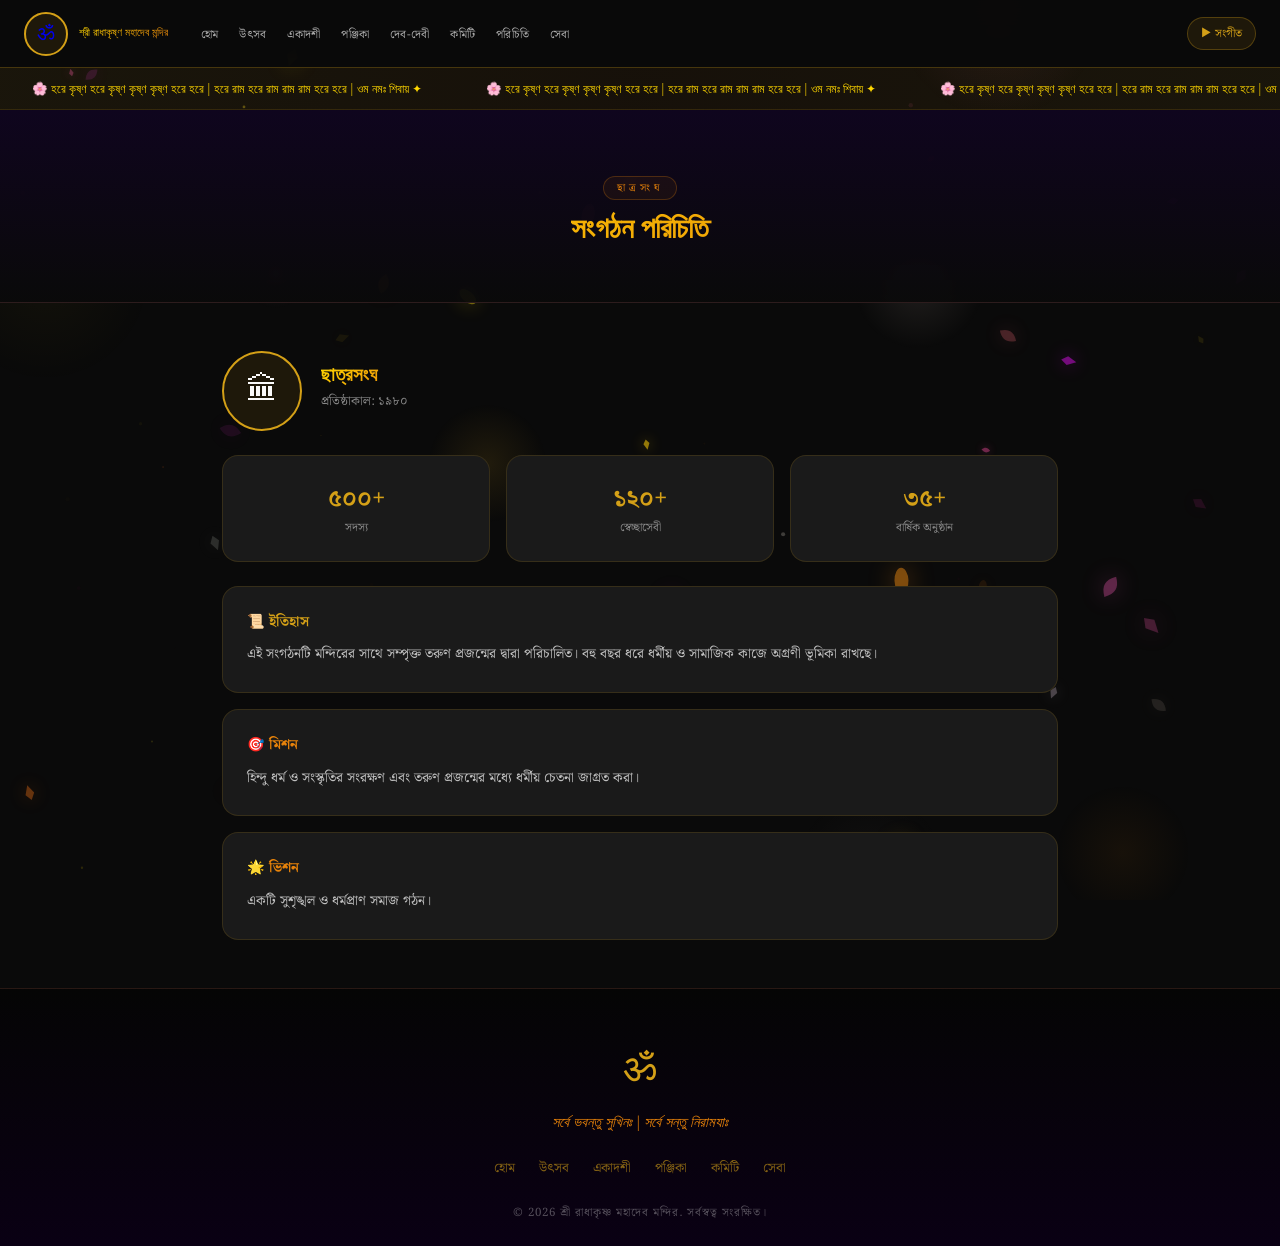
<file: organization.html>
<!DOCTYPE html>
<html lang="bn">
<head>
<meta charset="UTF-8">
<meta name="viewport" content="width=device-width,initial-scale=1.0">
<title>সংগঠন — মন্দির</title>
<link rel="stylesheet" href="css/style.css">
</head>
<body>
<canvas id="flower-canvas"></canvas>
<div id="nav-ph"></div><div id="ticker-ph"></div>
<div class="page-wrapper">
  <div class="page-header"><span class="label">ছাত্রসংঘ</span><h1>সংগঠন পরিচিতি</h1></div>
  <section style="padding:3rem 2rem;max-width:900px;margin:0 auto" id="org-content"></section>
</div>
<div id="footer-ph"></div>
<script src="../database/db.js"></script>
<script src="js/main.js"></script>
<script src="js/animations.js"></script>
<script>
document.addEventListener('DOMContentLoaded',()=>{
  if(typeof MandirFX!=='undefined')MandirFX.initTheme();
  DB.init();const db=DB.get(),s=db.settings;
  document.getElementById('nav-ph').innerHTML=getNavHTML(s);
  document.getElementById('ticker-ph').innerHTML=getTickerHTML(s.ticker_text);
  document.getElementById('footer-ph').innerHTML=getFooterHTML(s);
  const org=db.organization||{};document.title=(org.name||'সংগঠন')+' — '+s.mandir_name;initNav();
  const el=document.getElementById('org-content');
  el.innerHTML=`
    ${org.cover_photo?`<div style="border-radius:18px;overflow:hidden;margin-bottom:2rem;height:240px"><img src="${org.cover_photo}" style="width:100%;height:100%;object-fit:cover"></div>`:''}
    <div style="display:flex;gap:1.2rem;align-items:center;margin-bottom:1.5rem">
      ${org.logo?`<img src="${org.logo}" style="width:80px;height:80px;border-radius:50%;object-fit:cover;border:2px solid var(--gold);flex-shrink:0">`:`<div style="width:80px;height:80px;border-radius:50%;background:rgba(212,160,23,.1);border:2px solid var(--gold);display:flex;align-items:center;justify-content:center;font-size:2rem;flex-shrink:0">🏛</div>`}
      <div>
        <h1 style="font-family:var(--font-display);font-size:1.2rem;background:linear-gradient(135deg,var(--gold-light),var(--saffron));-webkit-background-clip:text;-webkit-text-fill-color:transparent;background-clip:text;margin-bottom:.2rem">${org.name||'ছাত্রসংঘ'}</h1>
        <div style="font-size:.78rem;color:var(--gray)">প্রতিষ্ঠাকাল: ${org.founded||'—'}</div>
        <div style="display:flex;gap:.5rem;margin-top:.5rem">
          ${org.facebook_link?`<a href="${org.facebook_link}" target="_blank" class="btn btn-sm btn-outline">📘 Facebook</a>`:''}
          ${org.website_link?`<a href="${org.website_link}" target="_blank" class="btn btn-sm btn-outline">🌐 Website</a>`:''}
        </div>
      </div>
    </div>
    <div style="display:grid;grid-template-columns:repeat(3,1fr);gap:1rem;margin-bottom:1.5rem">
      <div class="card fade-in" style="text-align:center"><div style="font-size:1.5rem;color:var(--gold);font-weight:700">${org.members||'—'}</div><div style="font-size:.72rem;color:var(--gray)">সদস্য</div></div>
      <div class="card fade-in" style="text-align:center"><div style="font-size:1.5rem;color:var(--gold);font-weight:700">${org.volunteers||'—'}</div><div style="font-size:.72rem;color:var(--gray)">স্বেচ্ছাসেবী</div></div>
      <div class="card fade-in" style="text-align:center"><div style="font-size:1.5rem;color:var(--gold);font-weight:700">${org.programs_yearly||'—'}</div><div style="font-size:.72rem;color:var(--gray)">বার্ষিক অনুষ্ঠান</div></div>
    </div>
    ${org.history?`<div class="card fade-in" style="margin-bottom:1rem"><h3 style="color:var(--gold);font-size:.88rem;margin-bottom:.6rem">📜 ইতিহাস</h3><p style="font-size:.85rem;color:rgba(255,255,255,.72);line-height:1.9">${org.history}</p></div>`:''}
    ${org.mission?`<div class="card fade-in" style="margin-bottom:1rem"><h3 style="color:var(--saffron);font-size:.88rem;margin-bottom:.6rem">🎯 মিশন</h3><p style="font-size:.85rem;color:rgba(255,255,255,.72);line-height:1.9">${org.mission}</p></div>`:''}
    ${org.vision?`<div class="card fade-in"><h3 style="color:var(--saffron);font-size:.88rem;margin-bottom:.6rem">🌟 ভিশন</h3><p style="font-size:.85rem;color:rgba(255,255,255,.72);line-height:1.9">${org.vision}</p></div>`:''}
  `;
  initScrollAnim();
});
</script>
</body>
</html>
</file>
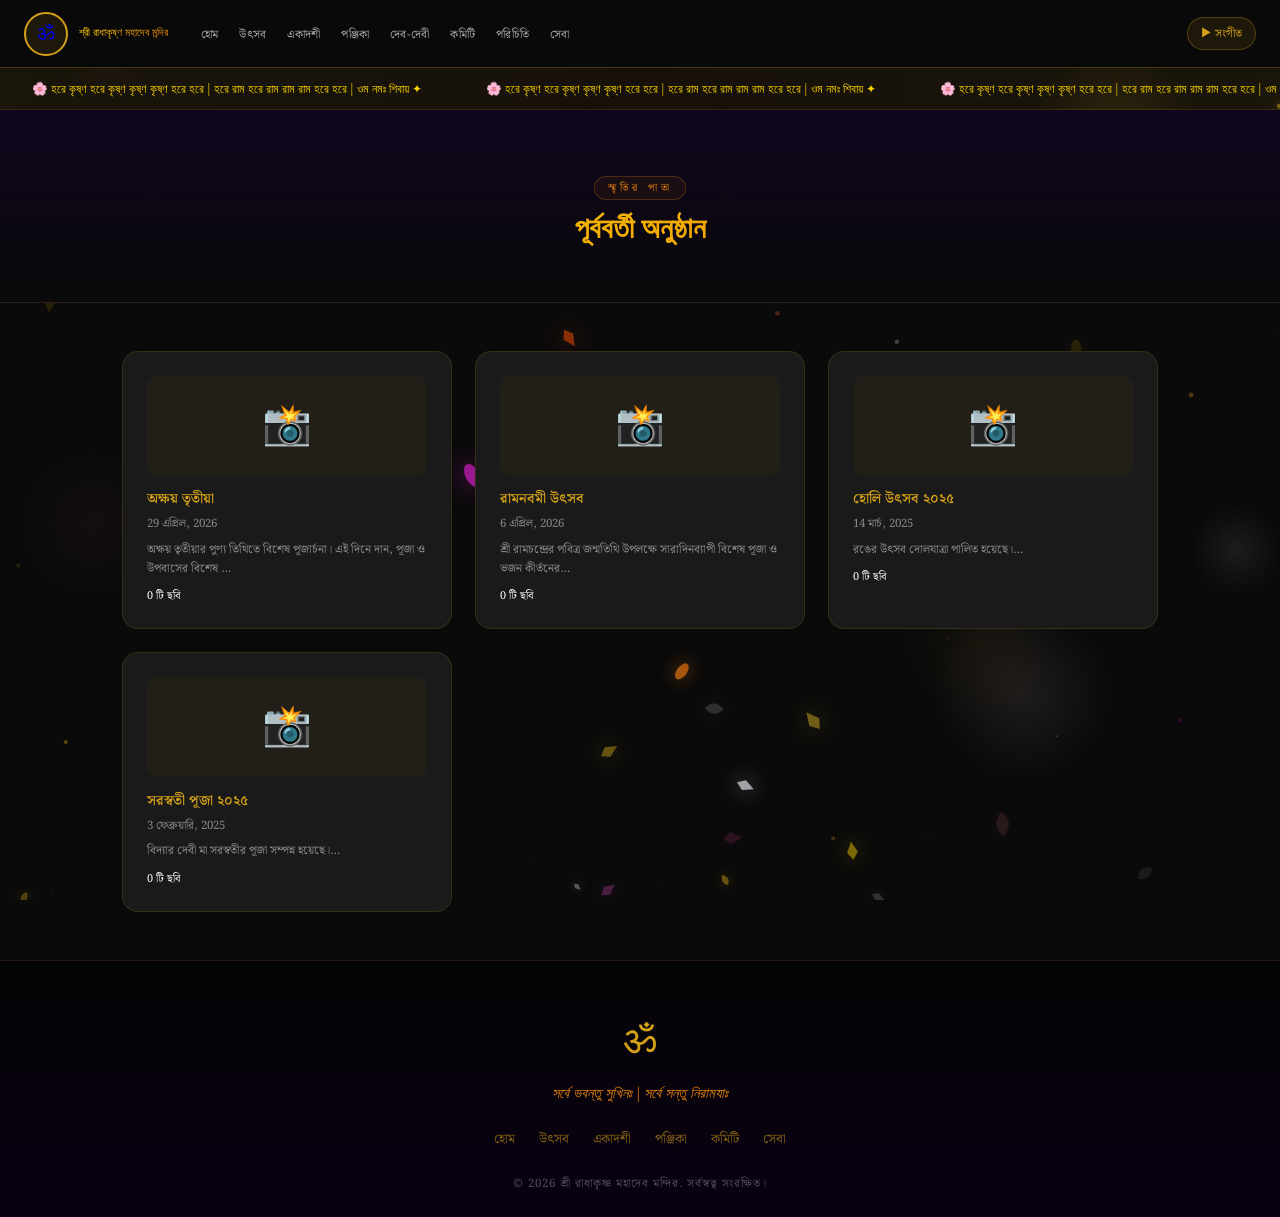
<file: past-events.html>
<!DOCTYPE html>
<html lang="bn">
<head>
<meta charset="UTF-8">
<meta name="viewport" content="width=device-width,initial-scale=1.0">
<title>পূর্ববর্তী অনুষ্ঠান — মন্দির</title>
<link rel="stylesheet" href="css/style.css">
</head>
<body>
<canvas id="flower-canvas"></canvas>
<div id="nav-ph"></div><div id="ticker-ph"></div>
<div class="page-wrapper">
  <div class="page-header"><span class="label">স্মৃতির পাতা</span><h1>পূর্ববর্তী অনুষ্ঠান</h1></div>
  <section style="padding:3rem 2rem;max-width:1100px;margin:0 auto">
    <div id="past-grid" style="display:grid;grid-template-columns:repeat(auto-fill,minmax(280px,1fr));gap:1.4rem"></div>
  </section>
</div>
<div id="footer-ph"></div>
<script src="../database/db.js"></script>
<script src="js/main.js"></script>
<script src="js/animations.js"></script>
<script>
document.addEventListener('DOMContentLoaded',()=>{
  if(typeof MandirFX!=='undefined')MandirFX.initTheme();
  DB.init();DB.checkEventStatus();const db=DB.get(),s=db.settings;
  document.getElementById('nav-ph').innerHTML=getNavHTML(s);
  document.getElementById('ticker-ph').innerHTML=getTickerHTML(s.ticker_text);
  document.getElementById('footer-ph').innerHTML=getFooterHTML(s);
  document.title='পূর্ববর্তী — '+s.mandir_name;initNav();
  const past=(db.past_events||[]).sort((a,b)=>new Date(b.date)-new Date(a.date));
  const grid=document.getElementById('past-grid');
  if(!past.length){grid.innerHTML='<p style="text-align:center;color:var(--gray);grid-column:1/-1;padding:4rem">কোনো পূর্ববর্তী অনুষ্ঠান নেই।</p>';return;}
  past.forEach(ev=>{
    const photos=[...(ev.theme_image?[ev.theme_image]:[]),...(ev.photos||[]).map(p=>p.url||p),...(ev.images||[]).map(p=>p.url||p)];
    const thumb=photos[0]||null;
    const card=document.createElement('div');card.className='card fade-in';card.style.cursor='pointer';
    card.innerHTML=`${thumb?`<img src="${thumb}" style="width:100%;height:160px;object-fit:cover;border-radius:10px;margin-bottom:.8rem;border:1px solid var(--border-light)">`:'<div style="height:100px;background:rgba(212,160,23,.04);border-radius:10px;display:flex;align-items:center;justify-content:center;font-size:2.5rem;margin-bottom:.8rem">📸</div>'}<div style="font-size:.88rem;color:var(--gold);font-weight:600;margin-bottom:.25rem">${ev.title}</div><div style="font-size:.72rem;color:var(--gray);margin-bottom:.4rem">${formatDateBn(ev.date)}</div><div style="font-size:.73rem;color:rgba(255,255,255,.5)">${(ev.description||'').substring(0,80)}…</div><div style="margin-top:.6rem;font-size:.68rem;color:var(--text3)">${photos.length} টি ছবি</div>`;
    card.onclick=()=>window.location='event.html?id='+ev.id;
    grid.appendChild(card);
  });
  initScrollAnim();
});
</script>
</body>
</html>
</file>
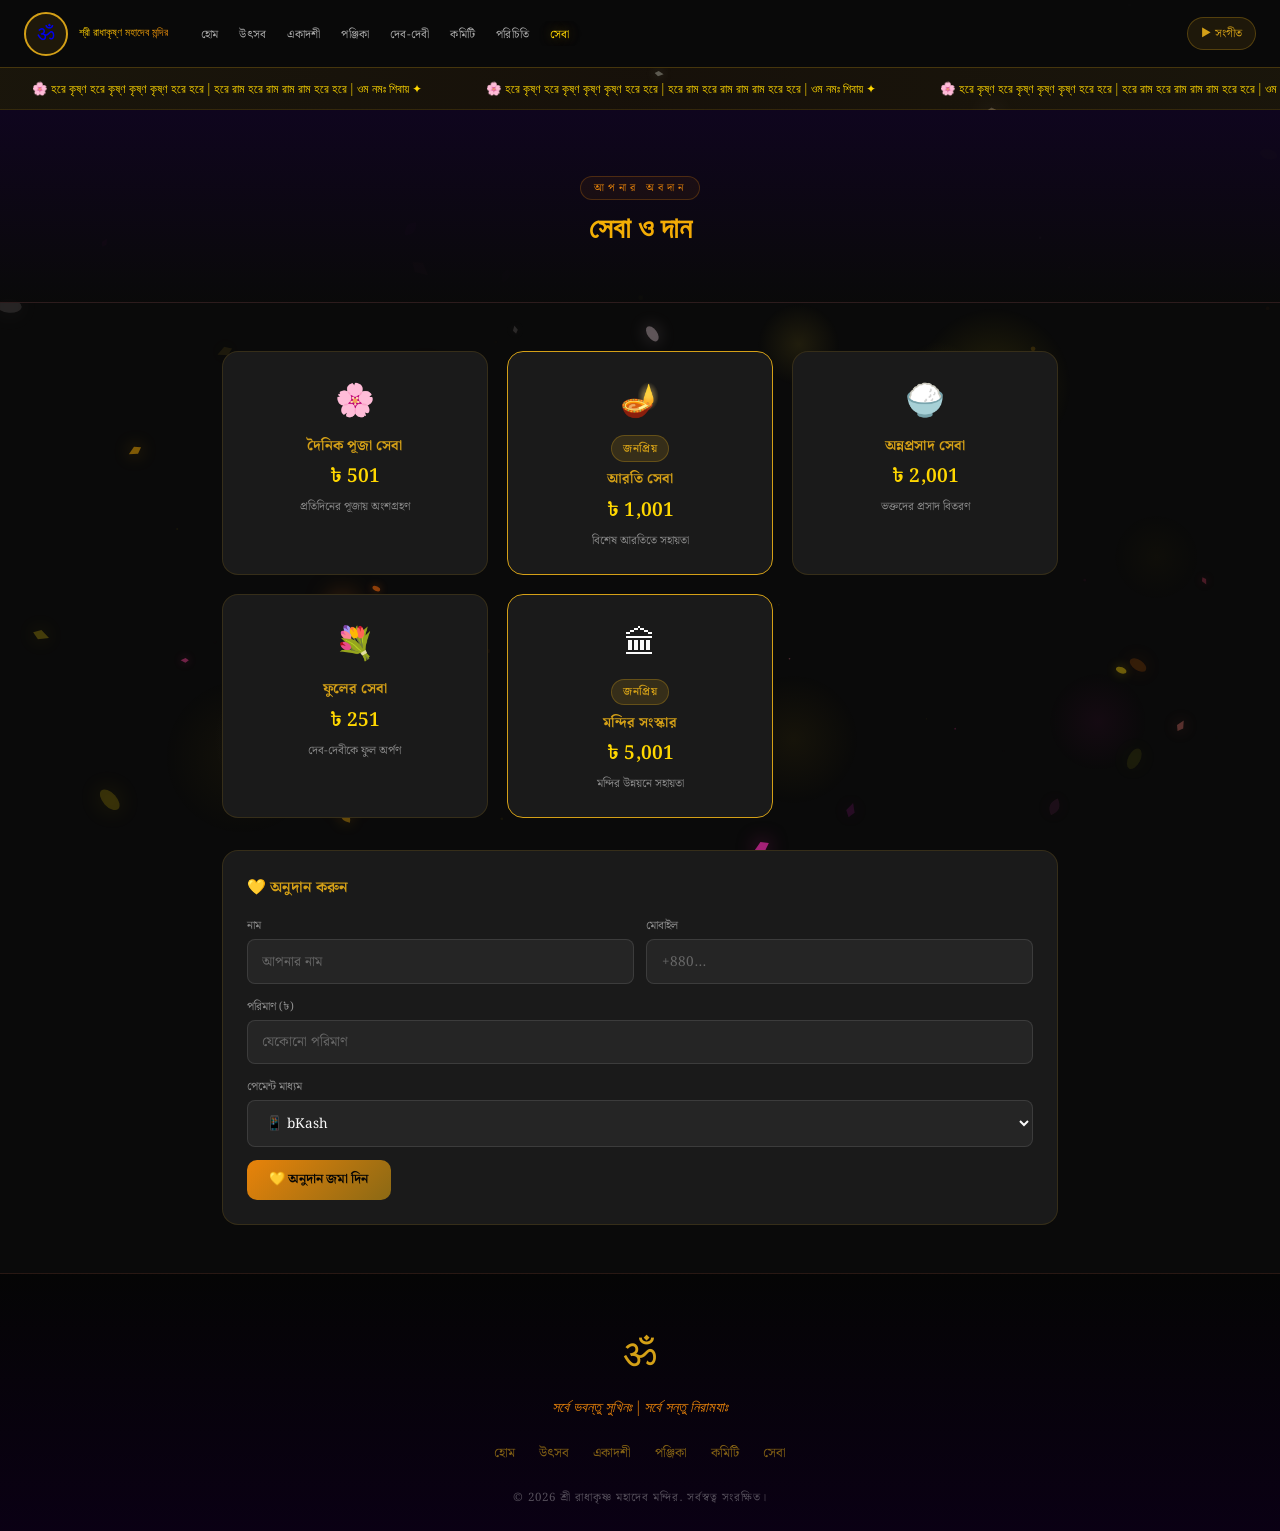
<file: payment.html>
<!DOCTYPE html>
<html lang="bn">
<head>
<meta charset="UTF-8">
<meta name="viewport" content="width=device-width,initial-scale=1.0">
<title>সেবা ও দান — মন্দির</title>
<link rel="stylesheet" href="css/style.css">
</head>
<body>
<canvas id="flower-canvas"></canvas>
<div id="nav-ph"></div><div id="ticker-ph"></div>
<div class="page-wrapper">
  <div class="page-header"><span class="label">আপনার অবদান</span><h1>সেবা ও দান</h1></div>
  <section style="padding:3rem 2rem;max-width:900px;margin:0 auto">
    <div id="seva-grid" style="display:grid;grid-template-columns:repeat(auto-fill,minmax(240px,1fr));gap:1.2rem;margin-bottom:2rem"></div>
    <div class="card fade-in">
      <h3 style="color:var(--gold);margin-bottom:1rem;font-size:.95rem">💛 অনুদান করুন</h3>
      <div style="display:grid;grid-template-columns:1fr 1fr;gap:.8rem;margin-bottom:.8rem">
        <div><label style="display:block;font-size:.72rem;color:rgba(255,255,255,.5);margin-bottom:.25rem">নাম</label><input class="form-input" id="d-name" placeholder="আপনার নাম"></div>
        <div><label style="display:block;font-size:.72rem;color:rgba(255,255,255,.5);margin-bottom:.25rem">মোবাইল</label><input class="form-input" id="d-phone" placeholder="+880..."></div>
      </div>
      <div style="margin-bottom:.8rem"><label style="display:block;font-size:.72rem;color:rgba(255,255,255,.5);margin-bottom:.25rem">পরিমাণ (৳)</label><input class="form-input" id="d-amount" type="number" placeholder="যেকোনো পরিমাণ"></div>
      <div style="margin-bottom:.8rem"><label style="display:block;font-size:.72rem;color:rgba(255,255,255,.5);margin-bottom:.25rem">পেমেন্ট মাধ্যম</label>
        <select class="form-select" id="d-method"><option value="bKash">📱 bKash</option><option value="Nagad">📱 Nagad</option><option value="Rocket">📱 Rocket</option><option value="নগদ অর্থ">💵 নগদ অর্থ</option></select>
      </div>
      <button class="btn btn-gold" onclick="submitDon()">💛 অনুদান জমা দিন</button>
    </div>
  </section>
</div>
<div id="footer-ph"></div>
<script src="../database/db.js"></script>
<script src="js/main.js"></script>
<script src="js/animations.js"></script>
<script>
let selSevaName='সাধারণ অনুদান';
document.addEventListener('DOMContentLoaded',()=>{
  if(typeof MandirFX!=='undefined')MandirFX.initTheme();
  DB.init();const db=DB.get(),s=db.settings;
  document.getElementById('nav-ph').innerHTML=getNavHTML(s);
  document.getElementById('ticker-ph').innerHTML=getTickerHTML(s.ticker_text);
  document.getElementById('footer-ph').innerHTML=getFooterHTML(s);
  document.title='সেবা — '+s.mandir_name;initNav();
  const grid=document.getElementById('seva-grid');
  (db.seva_options||[]).forEach(sv=>{
    const card=document.createElement('div');card.className='card fade-in';card.style.textAlign='center';card.style.cursor='pointer';
    if(sv.featured)card.style.borderColor='var(--gold)';
    card.innerHTML=`<div style="font-size:2rem;margin-bottom:.5rem">${sv.icon||'🌸'}</div>${sv.featured?'<span class="badge badge-gold" style="margin-bottom:.4rem">জনপ্রিয়</span><br>':''}<div style="color:var(--gold);font-size:.88rem;font-weight:700;margin-bottom:.3rem">${sv.name}</div><div style="font-size:1.2rem;color:var(--gold-light);font-weight:700;margin-bottom:.3rem">৳ ${sv.amount.toLocaleString()}</div><div style="font-size:.72rem;color:var(--gray)">${sv.description||''}</div>`;
    card.onclick=()=>{selSevaName=sv.name;document.querySelectorAll('#seva-grid .card').forEach(c=>c.style.borderColor='');card.style.borderColor='var(--gold-light)';document.getElementById('d-amount').value=sv.amount;};
    grid.appendChild(card);
  });
  initScrollAnim();
});
function submitDon(){
  const name=document.getElementById('d-name').value.trim()||'অজ্ঞাত';
  const phone=document.getElementById('d-phone').value.trim();
  const amount=parseFloat(document.getElementById('d-amount').value);
  if(!amount||amount<=0){showToast('পরিমাণ দিন','error');return;}
  DB.addDonation({name,phone,amount,seva:selSevaName,payment_method:document.getElementById('d-method').value});
  showToast('🙏 অনুদানের জন্য ধন্যবাদ!','success');
  ['d-name','d-phone','d-amount'].forEach(id=>document.getElementById(id).value='');
}
</script>
</body>
</html>
</file>
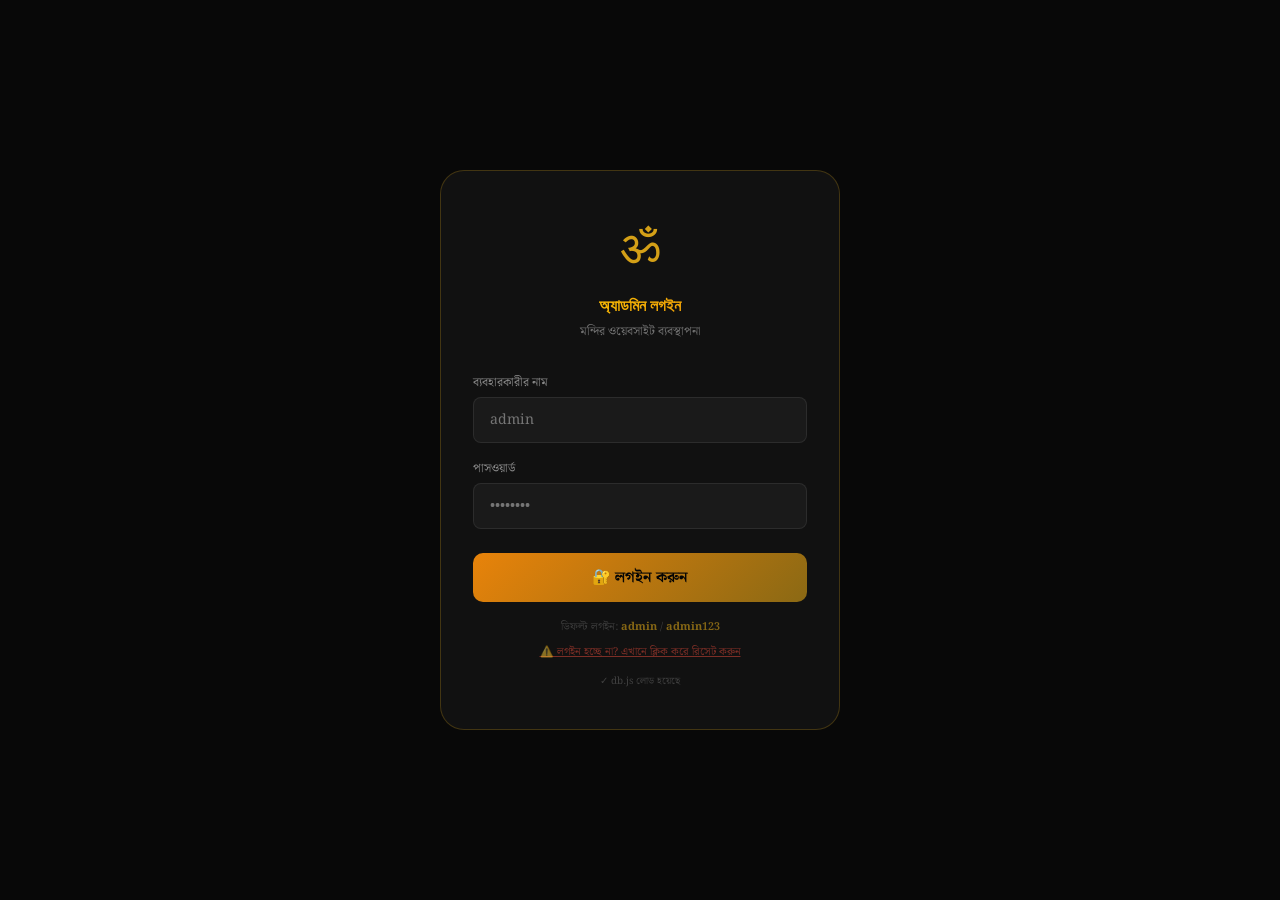
<file: admin/dashboard.html>
<!DOCTYPE html>
<html lang="bn">
<head>
<meta charset="UTF-8">
<meta name="viewport" content="width=device-width,initial-scale=1.0">
<title>অ্যাডমিন ড্যাশবোর্ড — মন্দির</title>
<style>
@import url('https://fonts.googleapis.com/css2?family=Cinzel+Decorative:wght@400;700&family=Noto+Serif+Bengali:wght@400;600;700&display=swap');
:root{--gold:#D4A017;--gold-light:#FFD700;--saffron:#E8830A;--bg:#080808;--surface:#111;--surface2:#1A1A1A;--surface3:#222;--border:rgba(212,160,23,0.2);--bl:rgba(212,160,23,0.1);--text:#FAFAFA;--text2:rgba(250,250,250,0.7);--text3:rgba(250,250,250,0.35);--green:#2ECC71;--red:#E74C3C;--blue:#3498DB;}
*{margin:0;padding:0;box-sizing:border-box;}
body{font-family:'Noto Serif Bengali',serif;background:var(--bg);color:var(--text);min-height:100vh;display:flex;}
.sidebar{width:230px;flex-shrink:0;background:var(--surface);border-right:1px solid var(--border);display:flex;flex-direction:column;position:fixed;top:0;bottom:0;left:0;z-index:100;overflow-y:auto;}
.sb-logo{padding:1.2rem;border-bottom:1px solid var(--bl);text-align:center;}
.sb-logo .om{font-size:2rem;color:var(--gold);display:block;}
.sb-logo .t{font-family:'Cinzel Decorative',serif;font-size:0.65rem;color:var(--gold);margin-top:.2rem;}
.sb-menu{flex:1;padding:.8rem 0;}
.sb-sec{font-size:.58rem;color:var(--text3);letter-spacing:3px;text-transform:uppercase;padding:.7rem 1rem .2rem;}
.menu-item{display:flex;align-items:center;gap:.6rem;padding:.6rem 1.1rem;cursor:pointer;transition:all .2s;font-size:.82rem;color:var(--text2);border-left:3px solid transparent;text-decoration:none;width:100%;background:none;border-right:none;border-top:none;border-bottom:none;font-family:inherit;}
.menu-item:hover{background:rgba(212,160,23,.06);color:var(--gold);}
.menu-item.active{background:rgba(212,160,23,.1);color:var(--gold-light);border-left-color:var(--gold);}
.menu-item .ic{font-size:.9rem;width:18px;text-align:center;}
.sb-foot{padding:.8rem;border-top:1px solid var(--bl);}
.main{margin-left:230px;flex:1;min-height:100vh;display:flex;flex-direction:column;}
.topbar{background:var(--surface);border-bottom:1px solid var(--bl);padding:.9rem 1.5rem;display:flex;align-items:center;justify-content:space-between;position:sticky;top:0;z-index:50;}
.pg-title{font-family:'Cinzel Decorative',serif;font-size:.85rem;color:var(--gold);}
.panel{display:none;padding:1.5rem;animation:fin .3s ease;}
.panel.active{display:block;}
@keyframes fin{from{opacity:0;transform:translateY(8px);}to{opacity:1;transform:translateY(0);}}
.stat-cards{display:grid;grid-template-columns:repeat(auto-fit,minmax(170px,1fr));gap:1rem;margin-bottom:1.5rem;}
.sc{background:var(--surface2);border:1px solid var(--bl);border-radius:12px;padding:1.2rem;}
.sc .l{font-size:.68rem;color:var(--text3);letter-spacing:1.5px;text-transform:uppercase;margin-bottom:.4rem;}
.sc .v{font-family:'Cinzel Decorative',serif;font-size:1.7rem;color:var(--gold);}
.sc .s{font-size:.72rem;color:var(--text3);margin-top:.2rem;}
.card{background:var(--surface2);border:1px solid var(--bl);border-radius:14px;padding:1.4rem;margin-bottom:1.4rem;}
.card-hdr{display:flex;align-items:center;justify-content:space-between;margin-bottom:1.1rem;padding-bottom:.8rem;border-bottom:1px solid var(--bl);}
.card-title{font-size:.88rem;color:var(--gold);font-weight:600;}
.form-row{display:grid;grid-template-columns:1fr 1fr;gap:1rem;}
.fg{margin-bottom:.9rem;}
.lbl{display:block;font-size:.75rem;color:var(--text2);margin-bottom:.3rem;}
.inp,.sel,.ta{width:100%;padding:.6rem .85rem;background:var(--surface3);border:1px solid rgba(255,255,255,.08);border-radius:8px;color:var(--text);font-family:'Noto Serif Bengali',serif;font-size:.83rem;outline:none;transition:border-color .2s;}
.inp:focus,.sel:focus,.ta:focus{border-color:var(--gold);}
.inp::placeholder,.ta::placeholder{color:var(--text3);}
.ta{min-height:75px;resize:vertical;}
.sel option{background:var(--surface3);}
.btn{display:inline-flex;align-items:center;gap:.35rem;padding:.5rem 1.1rem;border-radius:8px;font-size:.8rem;cursor:pointer;border:none;font-family:'Noto Serif Bengali',serif;transition:all .2s;}
.btn-gold{background:linear-gradient(135deg,var(--saffron),#7a5c10);color:#050505;font-weight:700;}
.btn-gold:hover{transform:translateY(-1px);box-shadow:0 4px 12px rgba(232,131,10,.3);}
.btn-outline{background:transparent;border:1px solid var(--border);color:var(--gold);}
.btn-outline:hover{background:rgba(212,160,23,.1);}
.btn-red{background:rgba(231,76,60,.1);border:1px solid rgba(231,76,60,.3);color:var(--red);}
.btn-red:hover{background:rgba(231,76,60,.2);}
.btn-green{background:rgba(46,204,113,.1);border:1px solid rgba(46,204,113,.3);color:var(--green);}
.btn-sm{padding:.3rem .65rem;font-size:.72rem;}
.tbl{width:100%;border-collapse:collapse;font-size:.8rem;}
.tbl th{background:rgba(212,160,23,.08);color:var(--gold);padding:.65rem .8rem;text-align:left;font-size:.7rem;letter-spacing:1px;text-transform:uppercase;border-bottom:1px solid var(--border);}
.tbl td{padding:.6rem .8rem;border-bottom:1px solid rgba(255,255,255,.04);color:var(--text2);vertical-align:middle;}
.tbl tr:hover td{background:rgba(255,255,255,.02);}
.upload-box{border:2px dashed var(--border);border-radius:10px;padding:1.2rem;text-align:center;cursor:pointer;transition:all .2s;background:rgba(255,255,255,.01);}
.upload-box:hover{border-color:var(--gold);background:rgba(212,160,23,.04);}
.img-preview{max-width:130px;max-height:130px;border-radius:8px;margin-top:.7rem;object-fit:cover;border:1px solid var(--border);display:block;}
.badge{display:inline-block;padding:.18rem .6rem;border-radius:20px;font-size:.68rem;font-weight:600;}
.badge-gold{background:rgba(212,160,23,.12);color:var(--gold);border:1px solid var(--border);}
.badge-green{background:rgba(46,204,113,.12);color:var(--green);border:1px solid rgba(46,204,113,.3);}
.badge-red{background:rgba(231,76,60,.12);color:var(--red);border:1px solid rgba(231,76,60,.3);}
.toast2{position:fixed;bottom:2rem;right:2rem;z-index:9999;background:var(--surface2);border:1px solid var(--border);border-radius:10px;padding:.75rem 1.2rem;font-size:.83rem;transform:translateY(100px);opacity:0;transition:all .3s;max-width:280px;}
.toast2.show{transform:translateY(0);opacity:1;}
.ampm-row{display:grid;grid-template-columns:1fr 70px;gap:.4rem;}
@media(max-width:768px){.sidebar{width:0;overflow:hidden;}.main{margin-left:0;}.form-row{grid-template-columns:1fr;}}
</style>
</head>
<body>

<!-- SIDEBAR -->
<aside class="sidebar">
  <div class="sb-logo"><span class="om">ॐ</span><div class="t">মন্দির অ্যাডমিন</div></div>
  <nav class="sb-menu">
    <div class="sb-sec">ড্যাশবোর্ড</div>
    <button class="menu-item active" onclick="show('dashboard')"><span class="ic">🏠</span> ড্যাশবোর্ড</button>
    <div class="sb-sec">ওয়েবসাইট</div>
    <button class="menu-item" onclick="show('settings')"><span class="ic">⚙️</span> সাধারণ সেটিং</button>
    <button class="menu-item" onclick="show('sounds')"><span class="ic">🎵</span> মিউজিক ও সাউন্ড</button>
    <button class="menu-item" onclick="show('timings')"><span class="ic">🕐</span> পূজার সময়</button>
    <button class="menu-item" onclick="show('announcements')"><span class="ic">📢</span> হোম ঘোষণা</button>
    <div class="sb-sec">ইভেন্ট</div>
    <button class="menu-item" onclick="show('events')"><span class="ic">🎊</span> ইভেন্ট পরিচালনা</button>
    <button class="menu-item" onclick="show('past-events')"><span class="ic">📸</span> পূর্ববর্তী অনুষ্ঠান</button>
    <div class="sb-sec">পঞ্জিকা</div>
    <button class="menu-item" onclick="show('ekadashi')"><span class="ic">🌙</span> একাদশী তালিকা</button>
    <button class="menu-item" onclick="show('cal-notes')"><span class="ic">📅</span> ক্যালেন্ডার নোট</button>
    <div class="sb-sec">তথ্য</div>
    <button class="menu-item" onclick="show('committee')"><span class="ic">👥</span> কমিটি</button>
    <button class="menu-item" onclick="show('organization')"><span class="ic">🏛</span> ছাত্রসংঘ</button>
    <button class="menu-item" onclick="show('deities')"><span class="ic">🙏</span> দেব-দেবী</button>
    <button class="menu-item" onclick="show('seva')"><span class="ic">🌸</span> সেবা অপশন</button>
    <div class="sb-sec">রিপোর্ট</div>
    <button class="menu-item" onclick="show('donations')"><span class="ic">💰</span> অনুদান তালিকা</button>
    <button class="menu-item" onclick="show('opinions')"><span class="ic">💬</span> সদস্য মতামত</button>
    <button class="menu-item" onclick="show('analytics')"><span class="ic">📊</span> ভিজিটর পরিসংখ্যান</button>
    <div class="sb-sec">অ্যাকাউন্ট</div>
    <button class="menu-item" onclick="show('admin-settings')"><span class="ic">🔐</span> পাসওয়ার্ড পরিবর্তন</button>
  </nav>
  <div class="sb-foot">
    <button class="btn btn-outline" style="width:100%;margin-bottom:.4rem;font-size:.72rem" onclick="exportAll()">📥 ডেটা এক্সপোর্ট</button>
    <button class="btn btn-outline" style="width:100%;margin-bottom:.5rem;font-size:.72rem" onclick="document.getElementById('imp-file').click()">📤 ডেটা ইম্পোর্ট</button>
    <input type="file" id="imp-file" accept=".json" style="display:none" onchange="importAll(this)">
    <button style="width:100%;padding:.45rem;background:rgba(231,76,60,.1);border:1px solid rgba(231,76,60,.3);color:var(--red);border-radius:8px;cursor:pointer;font-size:.75rem;font-family:'Noto Serif Bengali',serif;" onclick="doLogout()">🚪 লগআউট</button>
  </div>
</aside>

<!-- MAIN -->
<div class="main">
  <div class="topbar">
    <div class="pg-title" id="pg-title">ড্যাশবোর্ড</div>
    <div style="display:flex;gap:.8rem;align-items:center">
      <a href="../public/index.html" target="_blank" class="btn btn-outline" style="font-size:.75rem">🌐 সাইট দেখুন</a>
      <span style="font-size:.72rem;color:var(--text3)" id="login-time"></span>
    </div>
  </div>

  <!-- DASHBOARD -->
  <div class="panel active" id="panel-dashboard">
    <div class="stat-cards" id="dash-stats"></div>
    <div style="display:grid;grid-template-columns:1fr 1fr;gap:1.4rem">
      <div class="card"><div class="card-hdr"><span class="card-title">📅 আসন্ন ইভেন্ট</span><button class="btn btn-sm btn-outline" onclick="show('events')">সব দেখুন</button></div><div id="dash-events"></div></div>
      <div class="card"><div class="card-hdr"><span class="card-title">💰 সাম্প্রতিক অনুদান</span><button class="btn btn-sm btn-outline" onclick="show('donations')">সব দেখুন</button></div><div id="dash-donations"></div></div>
    </div>
  </div>

  <!-- SETTINGS -->
  <div class="panel" id="panel-settings">
    <div class="card">
      <div class="card-hdr"><span class="card-title">⚙️ সাইটের সাধারণ তথ্য</span><button class="btn btn-gold" onclick="saveSettings()">💾 সংরক্ষণ করুন</button></div>
      <div class="form-row">
        <div class="fg"><label class="lbl">মন্দিরের নাম (বাংলা) *</label><input class="inp" id="s-name"></div>
        <div class="fg"><label class="lbl">মন্দিরের নাম (ইংরেজি)</label><input class="inp" id="s-name-en"></div>
      </div>
      <div class="form-row">
        <div class="fg"><label class="lbl">ট্যাগলাইন</label><input class="inp" id="s-tagline"></div>
        <div class="fg"><label class="lbl">প্রতিষ্ঠার বছর</label><input class="inp" id="s-established" placeholder="যেমন: 1975"></div>
      </div>
      <div class="form-row">
        <div class="fg"><label class="lbl">ঠিকানা</label><input class="inp" id="s-address"></div>
        <div class="fg"><label class="lbl">মোবাইল নম্বর</label><input class="inp" id="s-phone"></div>
      </div>
      <div class="form-row">
        <div class="fg"><label class="lbl">ইমেইল</label><input class="inp" id="s-email"></div>
        <div class="fg"><label class="lbl">Ticker লেখা</label><input class="inp" id="s-ticker"></div>
      </div>
      <div class="fg">
        <label class="lbl">লোগো (ক্লিক করে আপলোড)</label>
        <div class="upload-box" onclick="document.getElementById('logo-up').click()">
          <input type="file" id="logo-up" accept="image/*" style="display:none" onchange="handleLogo(this)">
          <div id="logo-preview"><div style="font-size:2rem;color:var(--text3)">🏛</div><p style="font-size:.72rem;color:var(--text3);margin-top:.3rem">লোগো আপলোড করুন</p></div>
        </div>
      </div>
    </div>
  </div>

  <!-- SOUNDS & MUSIC -->
  <div class="panel" id="panel-sounds">
    <div class="card">
      <div class="card-hdr"><span class="card-title">🎵 ব্যাকগ্রাউন্ড মিউজিক</span></div>
      <p style="font-size:.8rem;color:var(--text3);margin-bottom:1rem">Admin এখানে মিউজিক upload করলে সেটা website-এ বাজবে। না করলে default synthesized মিউজিক বাজবে।</p>
      <div class="form-row">
        <div class="fg">
          <label class="lbl">🎵 ব্যাকগ্রাউন্ড মিউজিক (MP3/OGG)</label>
          <div class="upload-box" onclick="document.getElementById('bgm-up').click()">
            <input type="file" id="bgm-up" accept="audio/*" style="display:none" onchange="handleBgm(this)">
            <div id="bgm-preview"><div style="font-size:1.8rem;color:var(--text3)">🎵</div><p style="font-size:.7rem;color:var(--text3);margin-top:.3rem">MP3 আপলোড করুন</p></div>
          </div>
          <button class="btn btn-red btn-sm" style="margin-top:.5rem" onclick="clearBgm()">✕ মিউজিক সরান</button>
        </div>
        <div class="fg">
          <label class="lbl">🔔 কাস্টম ঘণ্টার শব্দ (MP3)</label>
          <div class="upload-box" onclick="document.getElementById('bell-up').click()">
            <input type="file" id="bell-up" accept="audio/*" style="display:none" onchange="handleSound(this,'bell_sound','bell-preview')">
            <div id="bell-preview"><div style="font-size:1.8rem;color:var(--text3)">🔔</div><p style="font-size:.7rem;color:var(--text3);margin-top:.3rem">ঘণ্টার শব্দ আপলোড করুন</p></div>
          </div>
        </div>
      </div>
      <div class="form-row">
        <div class="fg">
          <label class="lbl">🐚 কাস্টম শঙ্খের শব্দ (MP3)</label>
          <div class="upload-box" onclick="document.getElementById('conch-up').click()">
            <input type="file" id="conch-up" accept="audio/*" style="display:none" onchange="handleSound(this,'conch_sound','conch-preview')">
            <div id="conch-preview"><div style="font-size:1.8rem;color:var(--text3)">🐚</div><p style="font-size:.7rem;color:var(--text3);margin-top:.3rem">শঙ্খের শব্দ আপলোড করুন</p></div>
          </div>
        </div>
        <div class="fg">
          <label class="lbl">🖨 কমিটি লিস্ট প্রিন্ট টেমপ্লেট (ছবি)</label>
          <div class="upload-box" onclick="document.getElementById('tmpl-up').click()">
            <input type="file" id="tmpl-up" accept="image/*" style="display:none" onchange="handleTemplate(this)">
            <div id="tmpl-preview"><div style="font-size:1.8rem;color:var(--text3)">🖼</div><p style="font-size:.7rem;color:var(--text3);margin-top:.3rem">টেমপ্লেট ছবি আপলোড করুন</p></div>
          </div>
        </div>
      </div>
    </div>
  </div>

  <!-- TIMINGS -->
  <div class="panel" id="panel-timings">
    <div class="card">
      <div class="card-hdr"><span class="card-title">🕐 পূজার সময়সূচি</span><button class="btn btn-gold" onclick="addTiming()">+ নতুন সময় যোগ করুন</button></div>
      <p style="font-size:.75rem;color:var(--text3);margin-bottom:1rem">সময় লিখুন: যেমন 5:00, তারপর AM/PM সিলেক্ট করুন</p>
      <div id="timings-list"></div>
      <button class="btn btn-gold" style="margin-top:.8rem" onclick="saveTimings()">💾 সংরক্ষণ করুন</button>
    </div>
  </div>

  <!-- ANNOUNCEMENTS -->
  <div class="panel" id="panel-announcements">
    <div class="card">
      <div class="card-hdr"><span class="card-title">📢 হোম পেজের ঘোষণা (সর্বোচ্চ ৪টি)</span><button class="btn btn-gold" onclick="addAnn()">+ নতুন ঘোষণা</button></div>
      <p style="font-size:.78rem;color:var(--text3);margin-bottom:1rem">ঘোষণাগুলো হোম পেজে ৫ সেকেন্ড পর পর পরিবর্তন হবে।</p>
      <div id="ann-list"></div>
      <button class="btn btn-gold" style="margin-top:.8rem" onclick="saveAnns()">💾 সংরক্ষণ করুন</button>
    </div>
  </div>

  <!-- EVENTS -->
  <div class="panel" id="panel-events">
    <div class="card">
      <div class="card-hdr"><span class="card-title">🎊 নতুন ইভেন্ট যোগ / সম্পাদনা করুন</span></div>
      <input type="hidden" id="ev-edit-id">
      <div class="form-row">
        <div class="fg"><label class="lbl">ইভেন্টের শিরোনাম *</label><input class="inp" id="ev-title" placeholder="উৎসবের নাম"></div>
        <div class="fg"><label class="lbl">ট্যাগ</label><input class="inp" id="ev-tag" placeholder="বিশেষ পূজা, মহোৎসব..."></div>
      </div>
      <div class="form-row">
        <div class="fg"><label class="lbl">শুরুর তারিখ *</label><input class="inp" type="date" id="ev-date"></div>
        <div class="fg"><label class="lbl">শেষের তারিখ</label><input class="inp" type="date" id="ev-end-date"></div>
      </div>
      <div class="form-row">
        <div class="fg"><label class="lbl">শুরুর সময় ও AM/PM</label><div class="ampm-row"><input class="inp" id="ev-time" placeholder="6:00"><select class="sel" id="ev-ampm"><option value="AM">AM</option><option value="PM">PM</option></select></div></div>
        <div class="fg"><label class="lbl">শেষের সময় ও AM/PM</label><div class="ampm-row"><input class="inp" id="ev-end-time" placeholder="9:00"><select class="sel" id="ev-end-ampm"><option value="AM">AM</option><option value="PM">PM</option></select></div></div>
      </div>
      <div class="fg"><label class="lbl">বিস্তারিত বিবরণ *</label><textarea class="ta" id="ev-desc" placeholder="ইভেন্টের বিস্তারিত..."></textarea></div>
      <div class="form-row">
        <div class="fg"><label class="lbl">💛 অনুদান সক্রিয়?</label><select class="sel" id="ev-don-en"><option value="true">হ্যাঁ — বোতাম দেখাবে</option><option value="false">না</option></select></div>
        <div class="fg"><label class="lbl">অনুদানের শিরোনাম</label><input class="inp" id="ev-don-title" placeholder="এই উৎসবে অনুদান করুন"></div>
      </div>
      <div class="fg">
        <label class="lbl">🖼 থিম ছবি (১ম ছবি = হিরো ইমেজ, বাকিগুলো গ্যালারিতে যাবে)</label>
        <div class="upload-box" onclick="document.getElementById('ev-imgs').click()">
          <input type="file" id="ev-imgs" accept="image/*" multiple style="display:none" onchange="handleEvImgs(this)">
          <div id="ev-imgs-preview"><div style="font-size:1.8rem;color:var(--text3)">🖼</div><p style="font-size:.72rem;color:var(--text3);margin-top:.3rem">একাধিক ছবি একসাথে আপলোড করুন</p></div>
        </div>
        <div id="ev-imgs-row" style="display:flex;flex-wrap:wrap;gap:.4rem;margin-top:.5rem"></div>
      </div>
      <button class="btn btn-gold" onclick="saveEvent()" id="ev-save-btn">+ ইভেন্ট যোগ করুন</button>
      <button class="btn btn-outline" onclick="cancelEditEvent()" id="ev-cancel-btn" style="display:none;margin-left:.5rem">বাতিল</button>
    </div>
    <div class="card">
      <div class="card-hdr"><span class="card-title">📋 আসন্ন ইভেন্ট তালিকা</span></div>
      <div style="overflow-x:auto"><table class="tbl"><thead><tr><th>শিরোনাম</th><th>তারিখ</th><th>সময়</th><th>ট্যাগ</th><th>অ্যাকশন</th></tr></thead><tbody id="ev-tbody"></tbody></table></div>
    </div>
  </div>

  <!-- PAST EVENTS -->
  <div class="panel" id="panel-past-events">
    <div class="card">
      <div class="card-hdr"><span class="card-title">📸 পূর্ববর্তী অনুষ্ঠান</span></div>
      <div style="overflow-x:auto"><table class="tbl"><thead><tr><th>শিরোনাম</th><th>তারিখ</th><th>ছবি</th><th>অ্যাকশন</th></tr></thead><tbody id="past-ev-tbody"></tbody></table></div>
    </div>
  </div>

  <!-- EKADASHI -->
  <div class="panel" id="panel-ekadashi">
    <div class="card">
      <div class="card-hdr"><span class="card-title">🌙 একাদশী তালিকা সম্পাদনা</span>
        <div style="display:flex;gap:.5rem">
          <button class="btn btn-gold" onclick="addEka()">+ নতুন একাদশী</button>
          <button class="btn btn-outline" onclick="saveEka()">💾 সংরক্ষণ</button>
          <button class="btn btn-red btn-sm" onclick="resetEka()">↺ ডিফল্ট</button>
        </div>
      </div>
      <p style="font-size:.75rem;color:var(--text3);margin-bottom:1rem">পারণের সময় স্বয়ংক্রিয়ভাবে পরের দিন দেখানো হয়।</p>
      <div id="eka-list"></div>
    </div>
  </div>

  <!-- CALENDAR NOTES -->
  <div class="panel" id="panel-cal-notes">
    <div class="card">
      <div class="card-hdr"><span class="card-title">📅 ক্যালেন্ডারে বিশেষ নোট যোগ করুন</span>
        <div style="display:flex;gap:.5rem">
          <button class="btn btn-gold" onclick="addCalNote()">+ নোট যোগ করুন</button>
          <button class="btn btn-outline" onclick="saveCalNotes()">💾 সংরক্ষণ</button>
        </div>
      </div>
      <div id="cal-notes-list"></div>
    </div>
  </div>

  <!-- COMMITTEE -->
  <div class="panel" id="panel-committee">
    <div class="card">
      <div class="card-hdr"><span class="card-title">👥 নতুন সদস্য যোগ করুন</span></div>
      <div class="form-row">
        <div class="fg"><label class="lbl">নাম *</label><input class="inp" id="cm-name" placeholder="সম্পূর্ণ নাম"></div>
        <div class="fg"><label class="lbl">পদবি *</label><input class="inp" id="cm-role" placeholder="সভাপতি, সম্পাদক..."></div>
      </div>
      <div class="form-row">
        <div class="fg"><label class="lbl">মোবাইল</label><input class="inp" id="cm-phone" placeholder="+880..."></div>
        <div class="fg"><label class="lbl">Facebook লিঙ্ক</label><input class="inp" id="cm-fb" placeholder="https://facebook.com/..."></div>
      </div>
      <div class="form-row">
        <div class="fg"><label class="lbl">Bio (সংক্ষিপ্ত পরিচয়)</label><textarea class="ta" id="cm-bio" style="min-height:55px" placeholder="সদস্যের পরিচয়..."></textarea></div>
        <div class="fg"><label class="lbl">ক্রম নম্বর</label><input class="inp" type="number" id="cm-order" placeholder="1, 2, 3..."></div>
      </div>
      <div class="fg">
        <label class="lbl">ছবি</label>
        <div class="upload-box" onclick="document.getElementById('cm-img').click()">
          <input type="file" id="cm-img" accept="image/*" style="display:none" onchange="handleCmImg(this)">
          <div id="cm-img-prev"><div style="font-size:1.8rem;color:var(--text3)">👤</div><p style="font-size:.72rem;color:var(--text3);margin-top:.3rem">ছবি আপলোড করুন</p></div>
        </div>
      </div>
      <button class="btn btn-gold" onclick="addMember()">+ সদস্য যোগ করুন</button>
    </div>
    <div class="card">
      <div class="card-hdr"><span class="card-title">📋 সদস্য তালিকা</span></div>
      <div style="overflow-x:auto"><table class="tbl"><thead><tr><th>নাম</th><th>পদবি</th><th>ফোন</th><th>অ্যাকশন</th></tr></thead><tbody id="cm-tbody"></tbody></table></div>
    </div>
  </div>

  <!-- ORGANIZATION -->
  <div class="panel" id="panel-organization">
    <div class="card">
      <div class="card-hdr"><span class="card-title">🏛 ছাত্রসংঘ / সংগঠনের তথ্য</span><button class="btn btn-gold" onclick="saveOrg()">💾 সংরক্ষণ করুন</button></div>
      <div class="form-row">
        <div class="fg"><label class="lbl">সংগঠনের নাম</label><input class="inp" id="org-name" placeholder="ছাত্রসংঘ"></div>
        <div class="fg"><label class="lbl">প্রতিষ্ঠার বছর</label><input class="inp" id="org-founded"></div>
      </div>
      <div class="form-row">
        <div class="fg"><label class="lbl">Facebook পেজ লিঙ্ক</label><input class="inp" id="org-fb" placeholder="https://facebook.com/..."></div>
        <div class="fg"><label class="lbl">ওয়েবসাইট লিঙ্ক</label><input class="inp" id="org-website" placeholder="https://..."></div>
      </div>
      <div class="form-row">
        <div class="fg">
          <label class="lbl">লোগো</label>
          <div class="upload-box" onclick="document.getElementById('org-logo').click()">
            <input type="file" id="org-logo" accept="image/*" style="display:none" onchange="handleOrgLogo(this)">
            <div id="org-logo-prev"><div style="font-size:1.5rem;color:var(--text3)">🏛</div></div>
          </div>
        </div>
        <div class="fg">
          <label class="lbl">কভার ছবি</label>
          <div class="upload-box" onclick="document.getElementById('org-cover').click()">
            <input type="file" id="org-cover" accept="image/*" style="display:none" onchange="handleOrgCover(this)">
            <div id="org-cover-prev"><div style="font-size:1.5rem;color:var(--text3)">🖼</div></div>
          </div>
        </div>
      </div>
      <div class="form-row">
        <div class="fg"><label class="lbl">মোট সদস্য</label><input class="inp" id="org-members"></div>
        <div class="fg"><label class="lbl">স্বেচ্ছাসেবী</label><input class="inp" id="org-volunteers"></div>
        <div class="fg"><label class="lbl">বার্ষিক অনুষ্ঠান</label><input class="inp" id="org-programs"></div>
      </div>
      <div class="fg"><label class="lbl">ইতিহাস</label><textarea class="ta" id="org-history" style="min-height:90px"></textarea></div>
      <div class="form-row">
        <div class="fg"><label class="lbl">মিশন</label><textarea class="ta" id="org-mission"></textarea></div>
        <div class="fg"><label class="lbl">ভিশন</label><textarea class="ta" id="org-vision"></textarea></div>
      </div>
    </div>
  </div>

  <!-- DEITIES -->
  <div class="panel" id="panel-deities"><div class="card"><div class="card-hdr"><span class="card-title">🙏 দেব-দেবীর তথ্য</span></div><div id="deities-list"></div></div></div>

  <!-- SEVA -->
  <div class="panel" id="panel-seva"><div class="card"><div class="card-hdr"><span class="card-title">🌸 সেবা অপশন</span><button class="btn btn-gold" onclick="addSeva()">+ নতুন সেবা</button></div><div id="seva-list"></div><button class="btn btn-gold" style="margin-top:.8rem" onclick="saveSeva()">💾 সংরক্ষণ</button></div></div>

  <!-- DONATIONS -->
  <div class="panel" id="panel-donations">
    <div class="stat-cards" id="don-stats"></div>
    <div class="card"><div class="card-hdr"><span class="card-title">💰 অনুদান তালিকা</span><div style="display:flex;gap:.4rem"><button class="btn btn-sm btn-outline" onclick="exportDons()">📥 CSV</button><button class="btn btn-sm btn-red" onclick="if(confirm('সব মুছবে?'))clearDons()">🗑</button></div></div><div style="overflow-x:auto"><table class="tbl"><thead><tr><th>#</th><th>নাম</th><th>ফোন</th><th>পরিমাণ</th><th>সেবা</th><th>পেমেন্ট</th><th>তারিখ</th></tr></thead><tbody id="don-tbody"></tbody></table></div></div>
  </div>

  <!-- OPINIONS -->
  <div class="panel" id="panel-opinions">
    <div class="card"><div class="card-hdr"><span class="card-title">💬 সদস্য মতামত</span><span id="op-count" style="font-size:.75rem;color:var(--text3)"></span></div><div id="op-list"></div></div>
  </div>

  <!-- ANALYTICS -->
  <div class="panel" id="panel-analytics">
    <div class="stat-cards" id="ana-stats"></div>
    <div style="display:grid;grid-template-columns:1fr 1fr;gap:1.4rem">
      <div class="card"><div class="card-hdr"><span class="card-title">📅 মাসিক ভিজিটর</span></div><div id="ana-monthly" style="max-height:280px;overflow-y:auto"></div></div>
      <div class="card"><div class="card-hdr"><span class="card-title">📆 বার্ষিক রিপোর্ট</span></div><div id="ana-annual"></div></div>
    </div>
    <div class="card" style="margin-top:1.4rem"><div class="card-hdr"><span class="card-title">📊 সাম্প্রতিক দৈনিক ভিজিটর (শেষ ৩০ দিন)</span></div><div id="ana-daily" style="max-height:240px;overflow-y:auto"></div></div>
  </div>

  <!-- ADMIN SETTINGS -->
  <div class="panel" id="panel-admin-settings">
    <div class="card" style="max-width:450px">
      <div class="card-hdr"><span class="card-title">🔐 পাসওয়ার্ড পরিবর্তন</span></div>
      <div class="fg"><label class="lbl">ব্যবহারকারীর নাম</label><input class="inp" id="new-uname"></div>
      <div class="fg"><label class="lbl">নতুন পাসওয়ার্ড</label><input class="inp" type="password" id="new-pass"></div>
      <div class="fg"><label class="lbl">পাসওয়ার্ড নিশ্চিত করুন</label><input class="inp" type="password" id="conf-pass"></div>
      <button class="btn btn-gold" onclick="changePass()">✅ পরিবর্তন করুন</button>
    </div>
  </div>
</div>

<div class="toast2" id="toast2"></div>

<script src="../database/db.js"></script>
<script>
// ===== PANEL SYSTEM =====
const TITLES={dashboard:'ড্যাশবোর্ড',settings:'সাধারণ সেটিং',sounds:'মিউজিক ও সাউন্ড',timings:'পূজার সময়',announcements:'হোম ঘোষণা',events:'ইভেন্ট পরিচালনা','past-events':'পূর্ববর্তী অনুষ্ঠান',ekadashi:'একাদশী তালিকা','cal-notes':'ক্যালেন্ডার নোট',committee:'কমিটি',organization:'ছাত্রসংঘ',deities:'দেব-দেবী',seva:'সেবা অপশন',donations:'অনুদান তালিকা',opinions:'সদস্য মতামত',analytics:'ভিজিটর পরিসংখ্যান','admin-settings':'পাসওয়ার্ড পরিবর্তন'};
const LOADERS={dashboard:loadDash,settings:loadSettings,sounds:loadSounds,timings:loadTimings,announcements:loadAnns,events:loadEvents,'past-events':loadPastEvents,ekadashi:loadEka,'cal-notes':loadCalNotes,committee:loadCommittee,organization:loadOrg,deities:loadDeities,seva:loadSeva,donations:loadDons,opinions:loadOpinions,analytics:loadAnalytics};

function show(id){
  document.querySelectorAll('.panel').forEach(p=>p.classList.remove('active'));
  document.querySelectorAll('.menu-item').forEach(m=>m.classList.remove('active'));
  const panel=document.getElementById('panel-'+id);
  if(panel)panel.classList.add('active');
  document.querySelectorAll('.menu-item').forEach(m=>{if(m.getAttribute('onclick')&&m.getAttribute('onclick').includes(`'${id}'`))m.classList.add('active');});
  document.getElementById('pg-title').textContent=TITLES[id]||id;
  if(LOADERS[id])LOADERS[id]();
}

function toast(msg,type='success'){
  const t=document.getElementById('toast2');t.textContent=msg;t.className='toast2 show';
  if(type==='error')t.style.borderColor='rgba(231,76,60,.5)';else t.style.borderColor='var(--border)';
  setTimeout(()=>t.classList.remove('show'),3500);
}

// ===== DASHBOARD =====
function loadDash(){
  DB.checkEventStatus();const db=DB.get();
  const totalDon=(db.donations||[]).reduce((s,d)=>s+parseFloat(d.amount||0),0);
  const vs=DB.getVisitorStats();
  document.getElementById('dash-stats').innerHTML=`
    <div class="sc"><div class="l">মোট অনুদান</div><div class="v">৳${totalDon.toLocaleString()}</div><div class="s">${(db.donations||[]).length} টি লেনদেন</div></div>
    <div class="sc"><div class="l">আসন্ন ইভেন্ট</div><div class="v">${(db.events||[]).length}</div></div>
    <div class="sc"><div class="l">কমিটি সদস্য</div><div class="v">${(db.committee||[]).length}</div></div>
    <div class="sc"><div class="l">আজকের ভিজিটর</div><div class="v">${vs.todayCount||0}</div></div>`;
  document.getElementById('dash-events').innerHTML=(db.events||[]).slice(0,4).map(e=>`<div style="padding:.5rem 0;border-bottom:1px solid rgba(255,255,255,.05);font-size:.8rem"><span style="color:var(--gold)">${e.title}</span><br><span style="color:var(--text3);font-size:.73rem">${e.date} — ${e.time||''} ${e.ampm||''}</span></div>`).join('')||'<p style="color:var(--text3);font-size:.8rem;padding:1rem 0">কোনো ইভেন্ট নেই।</p>';
  document.getElementById('dash-donations').innerHTML=(db.donations||[]).slice(0,5).map(d=>`<div style="padding:.5rem 0;border-bottom:1px solid rgba(255,255,255,.05);font-size:.8rem;display:flex;justify-content:space-between"><span style="color:var(--gold)">${d.name}</span><span>৳${parseFloat(d.amount).toLocaleString()}</span></div>`).join('')||'<p style="color:var(--text3);font-size:.8rem;padding:1rem 0">কোনো অনুদান নেই।</p>';
}

// ===== SETTINGS =====
let logoB64=null;
function loadSettings(){
  const s=DB.get('settings');
  document.getElementById('s-name').value=s.mandir_name||'';
  document.getElementById('s-name-en').value=s.mandir_name_en||'';
  document.getElementById('s-tagline').value=s.tagline||'';
  document.getElementById('s-established').value=s.established||'';
  document.getElementById('s-address').value=s.address||'';
  document.getElementById('s-phone').value=s.phone||'';
  document.getElementById('s-email').value=s.email||'';
  document.getElementById('s-ticker').value=s.ticker_text||'';
  if(s.logo){logoB64=s.logo;document.getElementById('logo-preview').innerHTML=`<img src="${s.logo}" class="img-preview">`;}
}
function handleLogo(input){if(!input.files[0])return;const r=new FileReader();r.onload=e=>{logoB64=e.target.result;document.getElementById('logo-preview').innerHTML=`<img src="${logoB64}" class="img-preview">`;};r.readAsDataURL(input.files[0]);}
function saveSettings(){
  const s=DB.get('settings');
  s.mandir_name=document.getElementById('s-name').value;
  s.mandir_name_en=document.getElementById('s-name-en').value;
  s.tagline=document.getElementById('s-tagline').value;
  s.established=document.getElementById('s-established').value;
  s.address=document.getElementById('s-address').value;
  s.phone=document.getElementById('s-phone').value;
  s.email=document.getElementById('s-email').value;
  s.ticker_text=document.getElementById('s-ticker').value;
  if(logoB64)s.logo=logoB64;
  DB.set('settings',s);toast('✅ সেটিং সংরক্ষণ হয়েছে!');
}

// ===== SOUNDS =====
function loadSounds(){
  const s=DB.get('settings');
  if(s.bg_music&&s.bg_music_name)document.getElementById('bgm-preview').innerHTML=`<div style="font-size:1.5rem">🎵</div><p style="font-size:.7rem;color:var(--green);margin-top:.3rem">✅ ${s.bg_music_name}</p>`;
  if(s.bell_sound)document.getElementById('bell-preview').innerHTML=`<div style="font-size:1.5rem">🔔</div><p style="font-size:.7rem;color:var(--green);margin-top:.3rem">✅ আপলোড আছে</p>`;
  if(s.conch_sound)document.getElementById('conch-preview').innerHTML=`<div style="font-size:1.5rem">🐚</div><p style="font-size:.7rem;color:var(--green);margin-top:.3rem">✅ আপলোড আছে</p>`;
  if(s.committee_template)document.getElementById('tmpl-preview').innerHTML=`<img src="${s.committee_template}" class="img-preview"><p style="font-size:.68rem;color:var(--green);margin-top:.3rem">✅ টেমপ্লেট আছে</p>`;
}
function handleBgm(input){if(!input.files[0])return;const r=new FileReader();r.onload=e=>{const s=DB.get('settings');s.bg_music=e.target.result;s.bg_music_name=input.files[0].name;DB.set('settings',s);document.getElementById('bgm-preview').innerHTML=`<div style="font-size:1.5rem">🎵</div><p style="font-size:.7rem;color:var(--green);margin-top:.3rem">✅ ${input.files[0].name}</p>`;toast('✅ মিউজিক আপলোড হয়েছে!');};r.readAsDataURL(input.files[0]);}
function clearBgm(){const s=DB.get('settings');s.bg_music=null;s.bg_music_name=null;DB.set('settings',s);document.getElementById('bgm-preview').innerHTML='<div style="font-size:1.8rem;color:var(--text3)">🎵</div><p style="font-size:.7rem;color:var(--text3);margin-top:.3rem">MP3 আপলোড করুন</p>';toast('↺ মিউজিক সরানো হয়েছে।');}
function handleSound(input,key,prevId){if(!input.files[0])return;const r=new FileReader();r.onload=e=>{const s=DB.get('settings');s[key]=e.target.result;DB.set('settings',s);const em=key==='bell_sound'?'🔔':'🐚';document.getElementById(prevId).innerHTML=`<div style="font-size:1.5rem">${em}</div><p style="font-size:.7rem;color:var(--green);margin-top:.3rem">✅ আপলোড হয়েছে</p>`;toast('✅ শব্দ আপলোড হয়েছে!');};r.readAsDataURL(input.files[0]);}
function handleTemplate(input){if(!input.files[0])return;const r=new FileReader();r.onload=e=>{const s=DB.get('settings');s.committee_template=e.target.result;DB.set('settings',s);document.getElementById('tmpl-preview').innerHTML=`<img src="${e.target.result}" class="img-preview"><p style="font-size:.68rem;color:var(--green);margin-top:.3rem">✅ টেমপ্লেট আপলোড হয়েছে</p>`;toast('✅ টেমপ্লেট আপলোড হয়েছে!');};r.readAsDataURL(input.files[0]);}

// ===== TIMINGS =====
function loadTimings(){renderTimings(DB.get('timings')||[]);}
function renderTimings(list){
  document.getElementById('timings-list').innerHTML=list.map((t,i)=>`
    <div style="display:grid;grid-template-columns:45px 2fr 90px 60px 2fr auto;gap:.5rem;margin-bottom:.5rem;align-items:center">
      <input class="inp" value="${t.icon||'🙏'}" id="ti-ic-${i}" style="text-align:center;padding:.5rem .3rem">
      <input class="inp" value="${t.name||''}" id="ti-nm-${i}" placeholder="আরতির নাম">
      <input class="inp" value="${t.time||''}" id="ti-tm-${i}" placeholder="5:00">
      <select class="sel" id="ti-ap-${i}"><option value="AM" ${(t.ampm||'AM')==='AM'?'selected':''}>AM</option><option value="PM" ${(t.ampm||'AM')==='PM'?'selected':''}>PM</option></select>
      <input class="inp" value="${t.days||''}" id="ti-dy-${i}" placeholder="প্রতিদিন">
      <button class="btn btn-sm btn-red" onclick="removeTiming(${i})">✕</button>
    </div>`).join('');
}
function addTiming(){const t=DB.get('timings')||[];t.push({id:Date.now(),icon:'🙏',name:'',time:'',ampm:'AM',days:'প্রতিদিন'});renderTimings(t);}
function removeTiming(i){const rows=document.getElementById('timings-list').children;if(rows[i])rows[i].remove();}
function saveTimings(){
  const rows=document.getElementById('timings-list').children;
  const list=Array.from(rows).map((_,i)=>({id:i+1,icon:document.getElementById(`ti-ic-${i}`)?.value||'🙏',name:document.getElementById(`ti-nm-${i}`)?.value||'',time:document.getElementById(`ti-tm-${i}`)?.value||'',ampm:document.getElementById(`ti-ap-${i}`)?.value||'AM',days:document.getElementById(`ti-dy-${i}`)?.value||''}));
  DB.set('timings',list);toast('✅ পূজার সময় সংরক্ষিত!');
}

// ===== ANNOUNCEMENTS =====
function loadAnns(){renderAnns(DB.get('settings').hero_announcements||[]);}
function renderAnns(list){
  document.getElementById('ann-list').innerHTML=list.map((a,i)=>`
    <div style="display:grid;grid-template-columns:1fr 1fr 80px auto;gap:.5rem;margin-bottom:.5rem;align-items:center">
      <input class="inp" value="${a.text||''}" id="ann-t-${i}" placeholder="ঘোষণার লেখা">
      <input class="inp" value="${a.link||''}" id="ann-l-${i}" placeholder="লিঙ্ক (ঐচ্ছিক)">
      <select class="sel" id="ann-a-${i}"><option value="true" ${a.active?'selected':''}>সক্রিয়</option><option value="false" ${!a.active?'selected':''}>বন্ধ</option></select>
      <button class="btn btn-sm btn-red" onclick="this.parentElement.remove()">✕</button>
    </div>`).join('')||'<p style="color:var(--text3);font-size:.8rem">কোনো ঘোষণা নেই।</p>';
}
function addAnn(){const s=DB.get('settings');const a=s.hero_announcements||[];if(a.length>=4){toast('সর্বোচ্চ ৪টি ঘোষণা।','error');return;}renderAnns([...a,{text:'',link:'',active:true}]);}
function saveAnns(){
  const rows=document.querySelectorAll('#ann-list > div');
  const list=Array.from(rows).map((_,i)=>({text:document.getElementById(`ann-t-${i}`)?.value||'',link:document.getElementById(`ann-l-${i}`)?.value||'',active:document.getElementById(`ann-a-${i}`)?.value==='true'})).filter(a=>a.text);
  const s=DB.get('settings');s.hero_announcements=list;DB.set('settings',s);toast('✅ ঘোষণা সংরক্ষিত!');
}

// ===== EVENTS =====
let evImgs=[];
function handleEvImgs(input){
  if(!input.files||!input.files.length)return;evImgs=[];const row=document.getElementById('ev-imgs-row');row.innerHTML='';let loaded=0;
  Array.from(input.files).forEach((f,idx)=>{const r=new FileReader();r.onload=e=>{evImgs.push(e.target.result);const img=document.createElement('img');img.src=e.target.result;img.style.cssText='width:55px;height:55px;object-fit:cover;border-radius:6px;border:1px solid var(--border)';row.appendChild(img);if(idx===0)document.getElementById('ev-imgs-preview').innerHTML=`<div style="font-size:1.5rem">🖼</div><p style="font-size:.7rem;color:var(--green);margin-top:.3rem">${input.files.length} টি ছবি নির্বাচিত</p>`;loaded++;};r.readAsDataURL(f);});
}
function saveEvent(){
  const id=document.getElementById('ev-edit-id').value;
  const title=document.getElementById('ev-title').value.trim();
  const date=document.getElementById('ev-date').value;
  const desc=document.getElementById('ev-desc').value.trim();
  if(!title||!date||!desc){toast('শিরোনাম, তারিখ ও বিবরণ আবশ্যক','error');return;}
  const ev={id:id?parseInt(id):Date.now(),title,date,end_date:document.getElementById('ev-end-date').value||date,time:document.getElementById('ev-time').value||'',ampm:document.getElementById('ev-ampm').value||'AM',end_time:document.getElementById('ev-end-time').value||'',end_ampm:document.getElementById('ev-end-ampm').value||'PM',description:desc,tag:document.getElementById('ev-tag').value||'অনুষ্ঠান',theme_image:evImgs.length>0?evImgs[0]:null,photos:evImgs.length>1?evImgs.slice(1).map(u=>({url:u})):[],donation_enabled:document.getElementById('ev-don-en').value!=='false',donation_title:document.getElementById('ev-don-title').value||title+' উপলক্ষে অনুদান',status:'upcoming'};
  const db=DB.get();
  if(id){db.events=(db.events||[]).map(e=>e.id===parseInt(id)?ev:e);}
  else{db.events=db.events||[];db.events.push(ev);}
  localStorage.setItem('mandir_db',JSON.stringify(db));
  resetEvForm();loadEvents();toast('✅ ইভেন্ট সংরক্ষিত!');
}
function resetEvForm(){['ev-title','ev-date','ev-end-date','ev-time','ev-end-time','ev-desc','ev-tag','ev-don-title'].forEach(id=>document.getElementById(id).value='');document.getElementById('ev-edit-id').value='';document.getElementById('ev-ampm').value='AM';document.getElementById('ev-end-ampm').value='PM';document.getElementById('ev-don-en').value='true';evImgs=[];document.getElementById('ev-imgs-preview').innerHTML='<div style="font-size:1.8rem;color:var(--text3)">🖼</div><p style="font-size:.72rem;color:var(--text3);margin-top:.3rem">একাধিক ছবি একসাথে আপলোড করুন</p>';document.getElementById('ev-imgs-row').innerHTML='';document.getElementById('ev-save-btn').textContent='+ ইভেন্ট যোগ করুন';document.getElementById('ev-cancel-btn').style.display='none';}
function cancelEditEvent(){resetEvForm();}
function editEvent(id){const ev=(DB.get('events')||[]).find(e=>e.id===id);if(!ev)return;document.getElementById('ev-edit-id').value=id;document.getElementById('ev-title').value=ev.title||'';document.getElementById('ev-date').value=ev.date||'';document.getElementById('ev-end-date').value=ev.end_date||'';document.getElementById('ev-time').value=ev.time||'';document.getElementById('ev-ampm').value=ev.ampm||'AM';document.getElementById('ev-end-time').value=ev.end_time||'';document.getElementById('ev-end-ampm').value=ev.end_ampm||'PM';document.getElementById('ev-desc').value=ev.description||'';document.getElementById('ev-tag').value=ev.tag||'';document.getElementById('ev-don-en').value=ev.donation_enabled?'true':'false';document.getElementById('ev-don-title').value=ev.donation_title||'';document.getElementById('ev-save-btn').textContent='💾 আপডেট করুন';document.getElementById('ev-cancel-btn').style.display='inline-flex';window.scrollTo(0,0);}
function deleteEvent(id){if(!confirm('এই ইভেন্ট মুছবেন?'))return;const db=DB.get();db.events=(db.events||[]).filter(e=>e.id!==id);localStorage.setItem('mandir_db',JSON.stringify(db));loadEvents();toast('🗑 মুছে গেছে');}
function loadEvents(){DB.checkEventStatus();const evs=DB.get('events')||[];document.getElementById('ev-tbody').innerHTML=evs.sort((a,b)=>new Date(a.date)-new Date(b.date)).map(ev=>`<tr><td style="color:var(--gold)">${ev.title}</td><td>${ev.date}</td><td>${ev.time||''} ${ev.ampm||''}</td><td><span class="badge badge-gold">${ev.tag}</span></td><td><div style="display:flex;gap:.3rem;flex-wrap:wrap"><a href="../public/event.html?id=${ev.id}" target="_blank" class="btn btn-sm btn-outline">👁</a><button class="btn btn-sm btn-green" onclick="editEvent(${ev.id})">✏</button><button class="btn btn-sm btn-red" onclick="deleteEvent(${ev.id})">✕</button></div></td></tr>`).join('')||'<tr><td colspan="5" style="text-align:center;color:var(--text3);padding:1.5rem">কোনো ইভেন্ট নেই</td></tr>';}

// ===== PAST EVENTS =====
function loadPastEvents(){const past=DB.get('past_events')||[];document.getElementById('past-ev-tbody').innerHTML=past.map(ev=>`<tr><td style="color:var(--gold)">${ev.title}</td><td>${ev.date}</td><td>${(ev.photos||ev.images||[]).length} টি</td><td><div style="display:flex;gap:.3rem"><button class="btn btn-sm btn-outline" onclick="addPastImgs(${ev.id})">📸 ছবি যোগ</button><button class="btn btn-sm btn-red" onclick="deletePastEv(${ev.id})">✕</button></div></td></tr>`).join('')||'<tr><td colspan="4" style="text-align:center;color:var(--text3);padding:1.5rem">কোনো পূর্ববর্তী অনুষ্ঠান নেই</td></tr>';}
function addPastImgs(id){const inp=document.createElement('input');inp.type='file';inp.accept='image/*';inp.multiple=true;inp.onchange=()=>{const files=Array.from(inp.files);Promise.all(files.map(f=>new Promise(res=>{const r=new FileReader();r.onload=e=>res(e.target.result);r.readAsDataURL(f);}))).then(imgs=>{const db=DB.get();const ev=(db.past_events||[]).find(e=>e.id===id);if(ev){ev.photos=[...(ev.photos||ev.images||[]),...imgs.map(u=>({url:u}))];localStorage.setItem('mandir_db',JSON.stringify(db));toast(`✅ ${imgs.length} টি ছবি যোগ হয়েছে!`);loadPastEvents();}});};inp.click();}
function deletePastEv(id){if(!confirm('মুছবেন?'))return;const db=DB.get();db.past_events=(db.past_events||[]).filter(e=>e.id!==id);localStorage.setItem('mandir_db',JSON.stringify(db));loadPastEvents();toast('🗑 মুছে গেছে');}

// ===== EKADASHI =====
function loadEka(){const stored=DB.get('ekadashi')||[];renderEka(stored.length>0?stored:window.EKA_DEFAULT||[]);}
function renderEka(list){document.getElementById('eka-list').innerHTML=list.map((e,i)=>`<div style="display:grid;grid-template-columns:1fr 2fr 1fr 1fr auto;gap:.45rem;margin-bottom:.45rem;align-items:center" id="eka-r-${i}"><input class="inp" type="date" value="${e.date||''}" id="ek-d-${i}"><input class="inp" value="${e.name||''}" id="ek-n-${i}" placeholder="একাদশীর নাম"><select class="sel" id="ek-p-${i}"><option value="কৃষ্ণপক্ষ" ${e.paksha==='কৃষ্ণপক্ষ'?'selected':''}>🌑 কৃষ্ণপক্ষ</option><option value="শুক্লপক্ষ" ${e.paksha==='শুক্লপক্ষ'?'selected':''}>🌕 শুক্লপক্ষ</option></select><input class="inp" value="${e.month||''}" id="ek-m-${i}" placeholder="মাস"><button class="btn btn-sm btn-red" onclick="document.getElementById('eka-r-${i}').remove()">✕</button></div>`).join('')||'<p style="color:var(--text3);font-size:.8rem">কোনো একাদশী নেই।</p>';}
function addEka(){const rows=document.querySelectorAll('[id^="eka-r-"]');const idx=rows.length;const div=document.createElement('div');div.id=`eka-r-${idx}`;div.style.cssText='display:grid;grid-template-columns:1fr 2fr 1fr 1fr auto;gap:.45rem;margin-bottom:.45rem;align-items:center';div.innerHTML=`<input class="inp" type="date" id="ek-d-${idx}" value="${new Date().toISOString().split('T')[0]}"><input class="inp" id="ek-n-${idx}" placeholder="একাদশীর নাম"><select class="sel" id="ek-p-${idx}"><option value="কৃষ্ণপক্ষ">🌑 কৃষ্ণপক্ষ</option><option value="শুক্লপক্ষ">🌕 শুক্লপক্ষ</option></select><input class="inp" id="ek-m-${idx}" placeholder="মাস"><button class="btn btn-sm btn-red" onclick="this.parentElement.remove()">✕</button>`;document.getElementById('eka-list').appendChild(div);}
function saveEka(){const rows=document.querySelectorAll('[id^="eka-r-"]');const list=[];rows.forEach(row=>{const idx=row.id.split('-')[2];const d=document.getElementById(`ek-d-${idx}`)?.value;const n=document.getElementById(`ek-n-${idx}`)?.value;if(d&&n)list.push({date:d,name:n,paksha:document.getElementById(`ek-p-${idx}`)?.value||'কৃষ্ণপক্ষ',month:document.getElementById(`ek-m-${idx}`)?.value||''});});list.sort((a,b)=>new Date(a.date)-new Date(b.date));DB.set('ekadashi',list);toast('✅ একাদশী চার্ট সংরক্ষিত! ('+list.length+' টি)');}
function resetEka(){if(!confirm('ডিফল্টে ফিরবেন?'))return;DB.set('ekadashi',[]);loadEka();toast('↺ ডিফল্টে ফিরে গেছে');}

// ===== CALENDAR NOTES =====
function loadCalNotes(){renderCalNotes(DB.get('calendar_notes')||[]);}
function renderCalNotes(list){document.getElementById('cal-notes-list').innerHTML=list.map((n,i)=>`<div style="display:grid;grid-template-columns:160px 1fr auto;gap:.5rem;margin-bottom:.5rem;align-items:center" id="cn-r-${i}"><input class="inp" type="date" value="${n.date||''}" id="cn-d-${i}"><input class="inp" value="${n.text||''}" id="cn-t-${i}" placeholder="নোটের বিষয়"><button class="btn btn-sm btn-red" onclick="this.parentElement.remove()">✕</button></div>`).join('')||'<p style="color:var(--text3);font-size:.8rem">কোনো নোট নেই।</p>';}
function addCalNote(){const rows=document.querySelectorAll('[id^="cn-r-"]');const i=rows.length;const div=document.createElement('div');div.id=`cn-r-${i}`;div.style.cssText='display:grid;grid-template-columns:160px 1fr auto;gap:.5rem;margin-bottom:.5rem;align-items:center';div.innerHTML=`<input class="inp" type="date" id="cn-d-${i}" value="${new Date().toISOString().split('T')[0]}"><input class="inp" id="cn-t-${i}" placeholder="নোটের বিষয়"><button class="btn btn-sm btn-red" onclick="this.parentElement.remove()">✕</button>`;document.getElementById('cal-notes-list').appendChild(div);}
function saveCalNotes(){const rows=document.querySelectorAll('[id^="cn-r-"]');const list=[];rows.forEach(row=>{const i=row.id.split('-')[2];const d=document.getElementById(`cn-d-${i}`)?.value;const t=document.getElementById(`cn-t-${i}`)?.value;if(d&&t)list.push({date:d,text:t});});DB.set('calendar_notes',list);toast('✅ ক্যালেন্ডার নোট সংরক্ষিত!');}

// ===== COMMITTEE =====
let cmImgB64=null;
function handleCmImg(inp){if(!inp.files[0])return;const r=new FileReader();r.onload=e=>{cmImgB64=e.target.result;document.getElementById('cm-img-prev').innerHTML=`<img src="${cmImgB64}" class="img-preview">`;};r.readAsDataURL(inp.files[0]);}
function addMember(){const name=document.getElementById('cm-name').value.trim(),role=document.getElementById('cm-role').value.trim();if(!name||!role){toast('নাম ও পদবি আবশ্যক','error');return;}const db=DB.get();db.committee=db.committee||[];db.committee.push({id:Date.now(),name,role,phone:document.getElementById('cm-phone').value||'',bio:document.getElementById('cm-bio').value||'',facebook:document.getElementById('cm-fb').value||'',order:parseInt(document.getElementById('cm-order').value)||db.committee.length+1,image:cmImgB64||null});localStorage.setItem('mandir_db',JSON.stringify(db));['cm-name','cm-role','cm-phone','cm-bio','cm-fb','cm-order'].forEach(id=>document.getElementById(id).value='');cmImgB64=null;document.getElementById('cm-img-prev').innerHTML='<div style="font-size:1.8rem;color:var(--text3)">👤</div><p style="font-size:.72rem;color:var(--text3);margin-top:.3rem">ছবি আপলোড করুন</p>';toast('✅ সদস্য যোগ হয়েছে!');loadCommittee();}
function deleteMember(id){if(!confirm('মুছবেন?'))return;const db=DB.get();db.committee=(db.committee||[]).filter(m=>m.id!==id);localStorage.setItem('mandir_db',JSON.stringify(db));loadCommittee();toast('🗑 মুছে গেছে');}
function loadCommittee(){const m=(DB.get('committee')||[]).sort((a,b)=>a.order-b.order);document.getElementById('cm-tbody').innerHTML=m.length?m.map(x=>`<tr><td>${x.image?`<img src="${x.image}" style="width:30px;height:30px;border-radius:50%;object-fit:cover;margin-right:.4rem;border:1px solid var(--border)">`:''}<span style="color:var(--gold)">${x.name}</span></td><td><span class="badge badge-gold">${x.role}</span></td><td style="color:var(--text3)">${x.phone||'-'}</td><td><button class="btn btn-sm btn-red" onclick="deleteMember(${x.id})">✕</button></td></tr>`).join(''):'<tr><td colspan="4" style="text-align:center;color:var(--text3);padding:1.5rem">কোনো সদস্য নেই</td></tr>';}

// ===== ORGANIZATION =====
let orgLogoB64=null,orgCoverB64=null;
function handleOrgLogo(inp){if(!inp.files[0])return;const r=new FileReader();r.onload=e=>{orgLogoB64=e.target.result;document.getElementById('org-logo-prev').innerHTML=`<img src="${orgLogoB64}" class="img-preview">`;};r.readAsDataURL(inp.files[0]);}
function handleOrgCover(inp){if(!inp.files[0])return;const r=new FileReader();r.onload=e=>{orgCoverB64=e.target.result;document.getElementById('org-cover-prev').innerHTML=`<img src="${orgCoverB64}" class="img-preview">`;};r.readAsDataURL(inp.files[0]);}
function loadOrg(){const org=DB.get('organization')||{};document.getElementById('org-name').value=org.name||'ছাত্রসংঘ';document.getElementById('org-founded').value=org.founded||'';document.getElementById('org-fb').value=org.facebook_link||'';document.getElementById('org-website').value=org.website_link||'';document.getElementById('org-members').value=org.members||'';document.getElementById('org-volunteers').value=org.volunteers||'';document.getElementById('org-programs').value=org.programs_yearly||'';document.getElementById('org-history').value=org.history||'';document.getElementById('org-mission').value=org.mission||'';document.getElementById('org-vision').value=org.vision||'';if(org.logo){orgLogoB64=org.logo;document.getElementById('org-logo-prev').innerHTML=`<img src="${org.logo}" class="img-preview">`;}if(org.cover_photo){orgCoverB64=org.cover_photo;document.getElementById('org-cover-prev').innerHTML=`<img src="${org.cover_photo}" class="img-preview">`;}}
function saveOrg(){const ex=DB.get('organization')||{};DB.set('organization',{...ex,name:document.getElementById('org-name').value||'ছাত্রসংঘ',founded:document.getElementById('org-founded').value,facebook_link:document.getElementById('org-fb').value,website_link:document.getElementById('org-website').value,members:document.getElementById('org-members').value,volunteers:document.getElementById('org-volunteers').value,programs_yearly:document.getElementById('org-programs').value,history:document.getElementById('org-history').value,mission:document.getElementById('org-mission').value,vision:document.getElementById('org-vision').value,logo:orgLogoB64||ex.logo,cover_photo:orgCoverB64||ex.cover_photo});toast('✅ সংগঠনের তথ্য সংরক্ষিত!');}

// ===== DEITIES =====
function loadDeities(){const d=DB.get('deities')||[];document.getElementById('deities-list').innerHTML=d.map((x,i)=>`<div class="card" style="margin-bottom:.8rem"><div style="display:grid;grid-template-columns:1fr 1fr 1fr auto;gap:.7rem;align-items:start"><div><label class="lbl">নাম</label><input class="inp" value="${x.name}" id="de-n-${i}"></div><div><label class="lbl">শিরোনাম</label><input class="inp" value="${x.title||''}" id="de-t-${i}"></div><div><label class="lbl">শব্দ</label><select class="sel" id="de-s-${i}"><option value="bell" ${x.sound==='bell'?'selected':''}>🔔 ঘণ্টা</option><option value="conch" ${x.sound==='conch'?'selected':''}>🐚 শঙ্খ</option></select></div><button class="btn btn-sm btn-gold" onclick="saveDeity(${i})" style="margin-top:1.2rem">💾</button></div><div style="margin-top:.7rem"><label class="lbl">ছবি</label><div class="upload-box" style="padding:.8rem" onclick="document.getElementById('de-img-${i}').click()"><input type="file" id="de-img-${i}" accept="image/*" style="display:none" onchange="handleDeityImg(this,${i})">${x.image?`<img src="${x.image}" class="img-preview" id="de-ip-${i}">` :`<div id="de-ip-${i}"><div style="font-size:1.5rem;color:var(--text3)">🙏</div></div>`}</div></div></div>`).join('');}
function handleDeityImg(inp,i){if(!inp.files[0])return;const r=new FileReader();r.onload=e=>{const d=DB.get('deities');d[i].image=e.target.result;DB.set('deities',d);document.getElementById(`de-ip-${i}`).outerHTML=`<img src="${e.target.result}" class="img-preview" id="de-ip-${i}">`;toast('✅ ছবি আপলোড!');};r.readAsDataURL(inp.files[0]);}
function saveDeity(i){const d=DB.get('deities');d[i].name=document.getElementById(`de-n-${i}`).value;d[i].title=document.getElementById(`de-t-${i}`).value;d[i].sound=document.getElementById(`de-s-${i}`).value;DB.set('deities',d);toast('✅ সংরক্ষিত!');}

// ===== SEVA =====
function loadSeva(){renderSeva(DB.get('seva_options')||[]);}
function renderSeva(list){document.getElementById('seva-list').innerHTML=list.map((s,i)=>`<div style="display:grid;grid-template-columns:45px 2fr 90px 80px 2fr auto;gap:.5rem;margin-bottom:.5rem;align-items:center"><input class="inp" value="${s.icon||'🌸'}" id="sv-ic-${i}" style="text-align:center;padding:.5rem .3rem"><input class="inp" value="${s.name||''}" id="sv-nm-${i}" placeholder="সেবার নাম"><input class="inp" type="number" value="${s.amount||0}" id="sv-am-${i}"><select class="sel" id="sv-ft-${i}"><option value="false" ${!s.featured?'selected':''}>সাধারণ</option><option value="true" ${s.featured?'selected':''}>জনপ্রিয়</option></select><input class="inp" value="${s.description||''}" id="sv-ds-${i}" placeholder="বিবরণ"><button class="btn btn-sm btn-red" onclick="this.parentElement.remove()">✕</button></div>`).join('');}
function addSeva(){const list=DB.get('seva_options')||[];list.push({id:Date.now(),icon:'🌸',name:'',amount:501,description:'',featured:false});renderSeva(list);}
function saveSeva(){const rows=document.getElementById('seva-list').children;const list=Array.from(rows).map((_,i)=>({id:i+1,icon:document.getElementById(`sv-ic-${i}`)?.value||'🌸',name:document.getElementById(`sv-nm-${i}`)?.value||'',amount:parseFloat(document.getElementById(`sv-am-${i}`)?.value)||0,featured:document.getElementById(`sv-ft-${i}`)?.value==='true',description:document.getElementById(`sv-ds-${i}`)?.value||''}));DB.set('seva_options',list);toast('✅ সেবা অপশন সংরক্ষিত!');}

// ===== DONATIONS =====
function loadDons(){const d=DB.get('donations')||[];const total=d.reduce((s,x)=>s+parseFloat(x.amount||0),0);const today=d.filter(x=>new Date(x.date).toDateString()===new Date().toDateString());const todayT=today.reduce((s,x)=>s+parseFloat(x.amount||0),0);document.getElementById('don-stats').innerHTML=`<div class="sc"><div class="l">মোট অনুদান</div><div class="v">৳${total.toLocaleString()}</div></div><div class="sc"><div class="l">আজকের</div><div class="v">৳${todayT.toLocaleString()}</div><div class="s">${today.length} টি</div></div><div class="sc"><div class="l">মোট দাতা</div><div class="v">${d.length}</div></div>`;document.getElementById('don-tbody').innerHTML=d.length?d.map((x,i)=>`<tr><td style="color:var(--text3)">#${String(x.id).slice(-5)}</td><td style="color:var(--gold)">${x.name}</td><td>${x.phone||'-'}</td><td><strong>৳${parseFloat(x.amount).toLocaleString()}</strong></td><td>${x.seva||'-'}</td><td><span class="badge badge-gold">${x.payment_method||'-'}</span></td><td style="color:var(--text3);font-size:.72rem">${new Date(x.date).toLocaleDateString('bn-BD')}</td></tr>`).join(''):'<tr><td colspan="7" style="text-align:center;color:var(--text3);padding:1.5rem">কোনো অনুদান নেই</td></tr>';}
function exportDons(){const d=DB.get('donations')||[];if(!d.length){toast('কোনো ডেটা নেই','error');return;}const csv=['নাম,ফোন,পরিমাণ,সেবা,পেমেন্ট,তারিখ'].concat(d.map(x=>`"${x.name}","${x.phone||''}","${x.amount}","${x.seva||''}","${x.payment_method||''}","${new Date(x.date).toLocaleDateString()}"`)).join('\n');const a=document.createElement('a');a.href=URL.createObjectURL(new Blob(['\uFEFF'+csv],{type:'text/csv'}));a.download='donations.csv';a.click();}
function clearDons(){DB.set('donations',[]);loadDons();toast('🗑 অনুদান তালিকা মুছে গেছে');}

// ===== OPINIONS =====
function loadOpinions(){const ops=DB.get('member_opinions')||[];const pend=ops.filter(o=>!o.approved);document.getElementById('op-count').textContent=`মোট: ${ops.length} | অপেক্ষায়: ${pend.length}`;document.getElementById('op-list').innerHTML=ops.length?ops.map(o=>`<div style="background:var(--surface3);border:1px solid ${o.approved?'rgba(46,204,113,.2)':'var(--bl)'};border-radius:12px;padding:.9rem;margin-bottom:.7rem"><div style="display:flex;align-items:center;justify-content:space-between;margin-bottom:.4rem"><div><span style="color:var(--gold);font-weight:600;font-size:.83rem">${o.name}</span><span style="color:var(--text3);font-size:.7rem;margin-left:.5rem">${new Date(o.date).toLocaleString('bn-BD')}</span></div><div style="display:flex;gap:.3rem">${!o.approved?`<button class="btn btn-sm btn-green" onclick="approveOp(${o.id})">✅</button>`:'<span class="badge badge-green">✓</span>'}<button class="btn btn-sm btn-red" onclick="deleteOp(${o.id})">✕</button></div></div><div style="font-size:.82rem;color:var(--text2)">${o.text}</div></div>`).join(''):'<p style="color:var(--text3);text-align:center;padding:2rem">কোনো মতামত নেই</p>';}
function approveOp(id){const db=DB.get();const op=(db.member_opinions||[]).find(o=>o.id===id);if(op){op.approved=true;localStorage.setItem('mandir_db',JSON.stringify(db));loadOpinions();toast('✅ অনুমোদিত!');}}
function deleteOp(id){const db=DB.get();db.member_opinions=(db.member_opinions||[]).filter(o=>o.id!==id);localStorage.setItem('mandir_db',JSON.stringify(db));loadOpinions();toast('🗑 মুছে গেছে');}

// ===== ANALYTICS =====
function loadAnalytics(){const s=DB.getVisitorStats();document.getElementById('ana-stats').innerHTML=`<div class="sc"><div class="l">আজকের ভিজিটর</div><div class="v">${s.todayCount}</div></div><div class="sc"><div class="l">মোট ভিজিটর</div><div class="v">${s.total}</div></div><div class="sc"><div class="l">এই মাস</div><div class="v">${Object.values(s.monthly).slice(-1)[0]||0}</div></div><div class="sc"><div class="l">এই বছর</div><div class="v">${s.annual[new Date().getFullYear()]||0}</div></div>`;const mon=Object.entries(s.monthly).sort((a,b)=>b[0].localeCompare(a[0])).slice(0,12);document.getElementById('ana-monthly').innerHTML=mon.map(([m,c])=>`<div style="display:flex;justify-content:space-between;padding:.45rem .3rem;border-bottom:1px solid rgba(255,255,255,.05);font-size:.8rem"><span style="color:var(--text2)">${m}</span><span style="color:var(--gold)">${c}</span></div>`).join('')||'<p style="color:var(--text3);text-align:center;padding:1rem">কোনো ডেটা নেই</p>';document.getElementById('ana-annual').innerHTML=Object.entries(s.annual).sort((a,b)=>b[0]-a[0]).map(([y,c])=>`<div style="display:flex;justify-content:space-between;padding:.55rem .3rem;border-bottom:1px solid rgba(255,255,255,.05);font-size:.88rem"><span style="color:var(--text2)">${y}</span><span style="color:var(--gold);font-weight:700">${c}</span></div>`).join('')||'<p style="color:var(--text3);text-align:center;padding:1rem">কোনো ডেটা নেই</p>';const today=new Date();const rows=[];for(let i=0;i<30;i++){const d=new Date(today);d.setDate(d.getDate()-i);const k=d.toISOString().split('T')[0];const cnt=s.daily[k]||0;rows.push(`<div style="display:flex;justify-content:space-between;padding:.38rem .3rem;border-bottom:1px solid rgba(255,255,255,.04);font-size:.76rem"><span style="color:var(--text3)">${k}</span><span style="color:${cnt>0?'var(--gold)':'var(--text3)'}">${cnt}</span></div>`);}document.getElementById('ana-daily').innerHTML=rows.join('');}

// ===== ADMIN PASS =====
function changePass(){const u=document.getElementById('new-uname').value.trim(),p=document.getElementById('new-pass').value,c=document.getElementById('conf-pass').value;if(!u||!p){toast('সব তথ্য দিন','error');return;}if(p!==c){toast('পাসওয়ার্ড মিলছে না','error');return;}const db=DB.get();db.admin.username=u;db.admin.password=p;localStorage.setItem('mandir_db',JSON.stringify(db));toast('✅ পাসওয়ার্ড পরিবর্তন হয়েছে!');['new-uname','new-pass','conf-pass'].forEach(id=>document.getElementById(id).value='');}

// ===== EXPORT / IMPORT =====
function exportAll(){const db=DB.get();const a=document.createElement('a');a.href=URL.createObjectURL(new Blob([JSON.stringify({exported_at:new Date().toISOString(),...db},null,2)],{type:'application/json'}));a.download='mandir_backup_'+new Date().toISOString().split('T')[0]+'.json';a.click();toast('✅ ডেটা এক্সপোর্ট হয়েছে!');}
function importAll(inp){if(!inp.files[0])return;const r=new FileReader();r.onload=e=>{try{const data=JSON.parse(e.target.result);Object.entries(data).forEach(([k,v])=>{if(!['exported_at'].includes(k))DB.set(k,v);});toast('✅ ডেটা ইম্পোর্ট সফল! পেজ রিলোড হচ্ছে...');setTimeout(()=>location.reload(),1500);}catch(err){toast('❌ ফাইল পড়তে সমস্যা','error');}};r.readAsText(inp.files[0]);}

// ===== LOGOUT =====
function doLogout(){sessionStorage.removeItem('mandir_admin');sessionStorage.removeItem('mandir_admin_time');window.location.href='login.html';}

// ===== INIT =====
if(sessionStorage.getItem('mandir_admin')!=='true'){window.location.href='login.html';}
const lt=sessionStorage.getItem('mandir_admin_time');if(lt)document.getElementById('login-time').textContent='লগইন: '+new Date(lt).toLocaleTimeString('bn-BD');
loadDash();
</script>
</body>
</html>
</file>
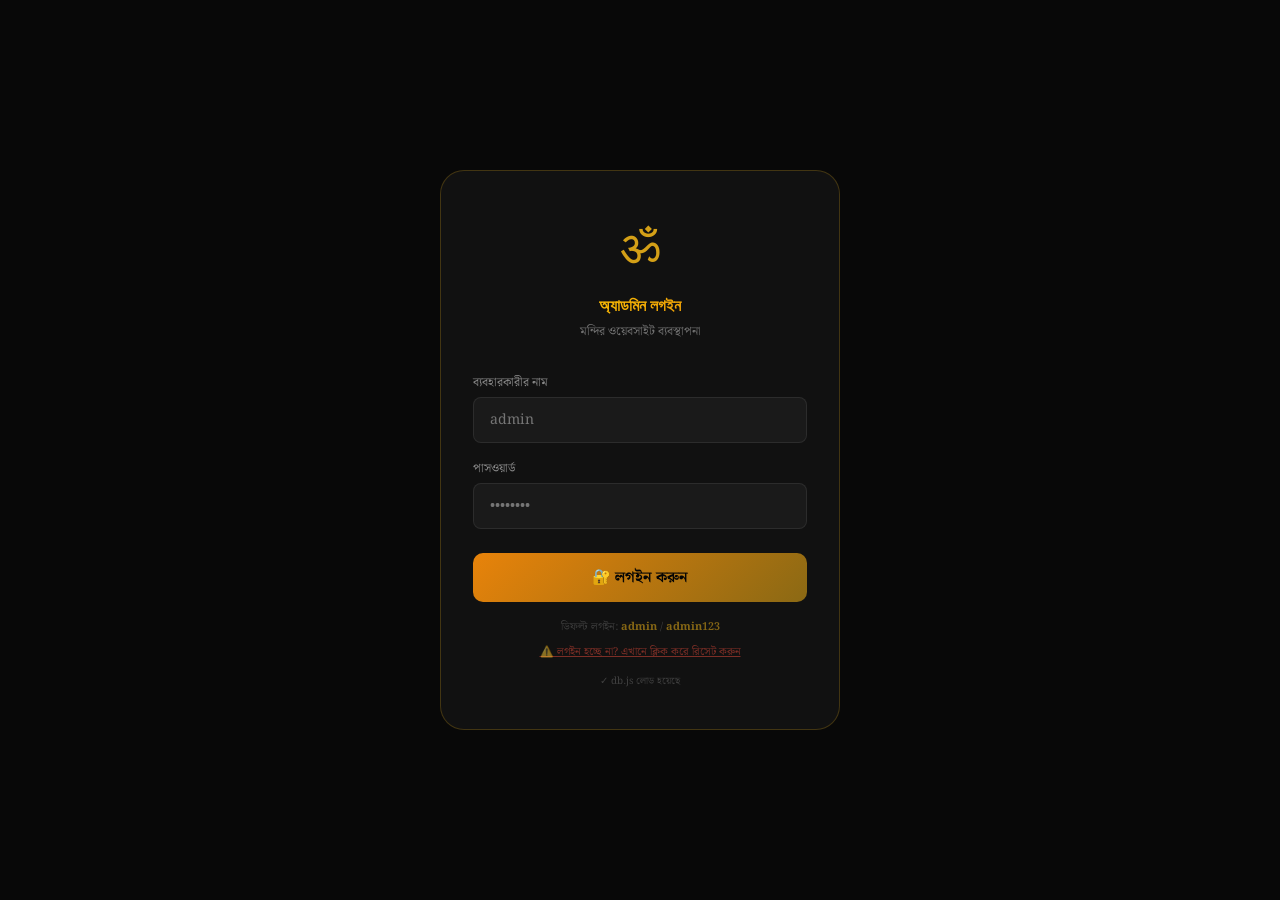
<file: admin/login.html>
<!DOCTYPE html>
<html lang="bn">
<head>
<meta charset="UTF-8">
<meta name="viewport" content="width=device-width,initial-scale=1.0">
<title>অ্যাডমিন লগইন — মন্দির</title>
<style>
@import url('https://fonts.googleapis.com/css2?family=Cinzel+Decorative:wght@400;700&family=Noto+Serif+Bengali:wght@400;600;700&display=swap');
*{margin:0;padding:0;box-sizing:border-box;}
body{font-family:'Noto Serif Bengali',serif;background:#080808;color:#FAFAFA;min-height:100vh;display:flex;align-items:center;justify-content:center;padding:1rem;}
.box{background:#111;border:1px solid rgba(212,160,23,0.25);border-radius:24px;padding:2.5rem 2rem;width:100%;max-width:400px;text-align:center;}
.om{font-size:3rem;color:#D4A017;display:block;margin-bottom:.5rem;animation:pulse 2.5s ease-in-out infinite;}
@keyframes pulse{0%,100%{text-shadow:0 0 20px rgba(212,160,23,.5);}50%{text-shadow:0 0 40px rgba(212,160,23,.9);}}
h1{font-family:'Cinzel Decorative',serif;font-size:1rem;background:linear-gradient(135deg,#FFD700,#E8830A);-webkit-background-clip:text;-webkit-text-fill-color:transparent;background-clip:text;margin-bottom:.3rem;}
.sub{font-size:.75rem;color:rgba(255,255,255,.4);margin-bottom:2rem;}
.fg{margin-bottom:1rem;text-align:left;}
.lbl{display:block;font-size:.75rem;color:rgba(255,255,255,.5);margin-bottom:.3rem;}
.inp{width:100%;padding:.7rem 1rem;background:rgba(255,255,255,.04);border:1px solid rgba(255,255,255,.08);border-radius:8px;color:#FAFAFA;font-family:'Noto Serif Bengali',serif;font-size:.88rem;outline:none;transition:border-color .2s;}
.inp:focus{border-color:#D4A017;}
.btn{width:100%;padding:.75rem;background:linear-gradient(135deg,#E8830A,#8B6914);color:#050505;border:none;border-radius:10px;font-size:.95rem;font-weight:700;font-family:'Noto Serif Bengali',serif;cursor:pointer;transition:all .2s;margin-top:.5rem;}
.btn:hover{transform:translateY(-2px);box-shadow:0 6px 20px rgba(232,131,10,.35);}
.err{color:#E74C3C;font-size:.78rem;margin-top:.8rem;padding:.5rem;border-radius:6px;background:rgba(231,76,60,.08);border:1px solid rgba(231,76,60,.2);display:none;}
.hint{font-size:.68rem;color:rgba(255,255,255,.18);margin-top:1rem;}
.reset-link{font-size:.68rem;color:rgba(231,76,60,.5);cursor:pointer;margin-top:.5rem;display:block;text-decoration:underline;}
.reset-link:hover{color:rgba(231,76,60,.8);}
.debug{font-size:.62rem;color:rgba(255,255,255,.2);margin-top:.8rem;word-break:break-all;}
</style>
</head>
<body>
<div class="box">
  <span class="om">ॐ</span>
  <h1>অ্যাডমিন লগইন</h1>
  <p class="sub">মন্দির ওয়েবসাইট ব্যবস্থাপনা</p>

  <div class="fg">
    <label class="lbl">ব্যবহারকারীর নাম</label>
    <input class="inp" type="text" id="uname" placeholder="admin" autocomplete="username">
  </div>
  <div class="fg">
    <label class="lbl">পাসওয়ার্ড</label>
    <input class="inp" type="password" id="pass" placeholder="••••••••" autocomplete="current-password"
      onkeydown="if(event.key==='Enter')doLogin()">
  </div>

  <button class="btn" onclick="doLogin()">🔐 লগইন করুন</button>
  <div class="err" id="err"></div>
  <p class="hint">ডিফল্ট লগইন: <strong style="color:rgba(212,160,23,.6)">admin</strong> / <strong style="color:rgba(212,160,23,.6)">admin123</strong></p>
  <span class="reset-link" onclick="resetAndLogin()">⚠️ লগইন হচ্ছে না? এখানে ক্লিক করে রিসেট করুন</span>
  <div class="debug" id="dbg"></div>
</div>

<!-- db.js load করার চেষ্টা -->
<script src="../database/db.js"></script>
<script>
// ===== INLINE FALLBACK LOGIN (db.js ছাড়াও কাজ করে) =====
const DB_KEY = 'mandir_db';

function getAdminCreds() {
  try {
    const raw = localStorage.getItem(DB_KEY);
    if (!raw) return { username: 'admin', password: 'admin123' };
    const db = JSON.parse(raw);
    // admin key আছে কিনা দেখো
    if (db && db.admin && db.admin.username) {
      return { username: db.admin.username, password: db.admin.password };
    }
    return { username: 'admin', password: 'admin123' };
  } catch(e) {
    return { username: 'admin', password: 'admin123' };
  }
}

function doLogin() {
  const u = document.getElementById('uname').value.trim();
  const p = document.getElementById('pass').value;
  const errEl = document.getElementById('err');

  if (!u || !p) {
    errEl.textContent = '⚠️ ব্যবহারকারীর নাম ও পাসওয়ার্ড দিন।';
    errEl.style.display = 'block';
    return;
  }

  const creds = getAdminCreds();
  document.getElementById('dbg').textContent = 'Expected: ' + creds.username + ' / ***';

  if (creds.username === u && creds.password === p) {
    // সফল লগইন
    sessionStorage.setItem('mandir_admin', 'true');
    sessionStorage.setItem('mandir_admin_time', new Date().toISOString());
    window.location.href = 'dashboard.html';
  } else {
    errEl.textContent = '❌ ভুল তথ্য! সঠিক username ও password দিন। অথবা নিচের রিসেট বাটন ব্যবহার করুন।';
    errEl.style.display = 'block';
    setTimeout(() => { errEl.style.display = 'none'; }, 5000);
  }
}

function resetAndLogin() {
  if (!confirm('এটি admin credentials রিসেট করবে এবং admin/admin123 দিয়ে লগইন করবে। বাকি সব ডেটা থাকবে। নিশ্চিত?')) return;
  try {
    const raw = localStorage.getItem(DB_KEY);
    const db = raw ? JSON.parse(raw) : {};
    db.admin = { username: 'admin', password: 'admin123' };
    localStorage.setItem(DB_KEY, JSON.stringify(db));
    sessionStorage.setItem('mandir_admin', 'true');
    sessionStorage.setItem('mandir_admin_time', new Date().toISOString());
    window.location.href = 'dashboard.html';
  } catch(e) {
    alert('রিসেট করা গেল না: ' + e.message);
  }
}

// যদি আগে থেকেই logged in থাকে
if (sessionStorage.getItem('mandir_admin') === 'true') {
  window.location.href = 'dashboard.html';
}

// db.js আছে কিনা চেক
window.addEventListener('load', () => {
  const dbStatus = (typeof DB !== 'undefined') ? '✓ db.js লোড হয়েছে' : '⚠️ db.js লোড হয়নি (inline fallback ব্যবহার হবে)';
  document.getElementById('dbg').textContent = dbStatus;
  setTimeout(() => { document.getElementById('dbg').textContent = ''; }, 4000);
});
</script>
</body>
</html>
</file>
<file: css/style.css>
/* ============================================================
   MANDIR WEBSITE v6 — Complete Stylesheet
   ============================================================ */

@import url('https://fonts.googleapis.com/css2?family=Cinzel+Decorative:wght@400;700;900&family=Noto+Serif+Bengali:wght@400;600;700&family=Playfair+Display:ital,wght@0,400;0,700;1,400&family=Tiro+Devanagari+Sanskrit:ital@0;1&display=swap');

:root {
  --gold: #D4A017; --gold-light: #FFD700; --gold-dark: #8B6914;
  --saffron: #E8830A; --white: #FAFAFA; --off-white: #F5F0E8;
  --black: #0A0A0A; --dark: #111111; --dark2: #1A1A1A; --dark3: #222222;
  --gray: #888888; --gray-light: #CCCCCC;
  --border: rgba(212,160,23,0.3); --border-light: rgba(212,160,23,0.15);
  --shadow: 0 4px 30px rgba(0,0,0,0.5);
  --font-bn: 'Noto Serif Bengali', serif;
  --font-display: 'Cinzel Decorative', serif;
  --font-serif: 'Playfair Display', serif;
  --font-deva: 'Tiro Devanagari Sanskrit', serif;
}

*{margin:0;padding:0;box-sizing:border-box;}
html{scroll-behavior:smooth;}
body{font-family:var(--font-bn);background:var(--black);color:var(--white);overflow-x:hidden;min-height:100vh;}

/* ===== NAV ===== */
.main-nav{position:fixed;top:0;left:0;right:0;z-index:1000;background:rgba(10,10,10,0.96);border-bottom:1px solid var(--border);backdrop-filter:blur(20px);height:68px;display:flex;align-items:center;padding:0 1.5rem;gap:1.5rem;}
.nav-logo{display:flex;align-items:center;gap:0.7rem;text-decoration:none;flex-shrink:0;}
.nav-logo img{width:44px;height:44px;border-radius:50%;border:2px solid var(--gold);object-fit:cover;}
.nav-logo-placeholder{width:44px;height:44px;border-radius:50%;border:2px solid var(--gold);display:flex;align-items:center;justify-content:center;font-size:1.3rem;background:rgba(212,160,23,0.1);}
.nav-logo-text{font-family:var(--font-display);font-size:0.7rem;background:linear-gradient(135deg,var(--gold-light),var(--saffron));-webkit-background-clip:text;-webkit-text-fill-color:transparent;background-clip:text;line-height:1.3;}
.nav-links{display:flex;list-style:none;gap:0.2rem;flex:1;flex-wrap:nowrap;overflow:hidden;}
.nav-links a{color:rgba(255,255,255,0.65);text-decoration:none;font-size:0.72rem;padding:0.4rem 0.55rem;border-radius:8px;transition:all 0.2s;white-space:nowrap;letter-spacing:0.3px;}
.nav-links a:hover{color:var(--gold);background:rgba(212,160,23,0.08);}
.nav-links a.active{color:var(--gold-light);text-shadow:0 0 12px rgba(212,160,23,0.5);}
.nav-music-btn{background:rgba(212,160,23,0.1);border:1px solid var(--border);color:var(--gold);padding:0.35rem 0.8rem;border-radius:20px;cursor:pointer;font-size:0.72rem;font-family:var(--font-bn);transition:all 0.2s;white-space:nowrap;flex-shrink:0;}
.nav-music-btn:hover{background:rgba(212,160,23,0.2);}
.nav-hamburger{display:none;flex-direction:column;gap:5px;cursor:pointer;padding:4px;flex-shrink:0;}
.nav-hamburger span{width:22px;height:2px;background:var(--gold);border-radius:2px;display:block;}
.mobile-nav{position:fixed;top:68px;left:0;right:0;background:rgba(10,10,10,0.98);border-bottom:1px solid var(--border);padding:1rem;z-index:999;display:none;flex-direction:column;gap:0.4rem;backdrop-filter:blur(20px);}
.mobile-nav.open{display:flex;}
.mobile-nav a{color:var(--gray-light);text-decoration:none;padding:0.7rem 1rem;border-radius:8px;font-size:0.88rem;transition:all 0.2s;}
.mobile-nav a:hover{color:var(--gold);background:rgba(212,160,23,0.08);}

/* ===== TICKER ===== */
.ticker-wrap{background:linear-gradient(90deg,rgba(212,160,23,0.08),rgba(232,131,10,0.06),rgba(212,160,23,0.08));border-bottom:1px solid var(--border-light);overflow:hidden;padding:0.5rem 0;margin-top:68px;position:relative;z-index:10;}
.ticker{display:inline-flex;animation:tickerScroll 35s linear infinite;white-space:nowrap;}
.ticker-item{color:var(--gold-light);font-size:0.78rem;padding:0 2rem;font-family:var(--font-deva);}
@keyframes tickerScroll{from{transform:translateX(0);}to{transform:translateX(-50%);}}

/* ===== PAGE WRAPPER ===== */
.page-wrapper{position:relative;z-index:5;}

/* ===== PAGE HEADER ===== */
.page-header{background:linear-gradient(180deg,rgba(15,5,30,1),rgba(10,10,10,0.95));padding:4rem 2rem 2.5rem;text-align:center;border-bottom:1px solid var(--border-light);}
.page-header .label{display:inline-block;font-size:0.65rem;letter-spacing:4px;text-transform:uppercase;color:var(--saffron);margin-bottom:0.6rem;padding:0.2rem 0.8rem;border:1px solid rgba(232,131,10,0.25);border-radius:20px;background:rgba(232,131,10,0.06);}
.page-header h1{font-family:var(--font-display);font-size:clamp(1.2rem,3vw,1.8rem);background:linear-gradient(135deg,var(--gold-light),var(--saffron));-webkit-background-clip:text;-webkit-text-fill-color:transparent;background-clip:text;margin-bottom:0.8rem;}

/* ===== SECTION HEADERS ===== */
.section-header{text-align:center;margin-bottom:2rem;}
.section-label{display:inline-block;font-size:0.65rem;letter-spacing:4px;text-transform:uppercase;color:var(--saffron);margin-bottom:0.5rem;padding:0.2rem 0.8rem;border:1px solid rgba(232,131,10,0.25);border-radius:20px;background:rgba(232,131,10,0.06);}
.section-title{font-family:var(--font-display);font-size:clamp(1.1rem,2.5vw,1.6rem);background:linear-gradient(135deg,var(--gold-light),var(--saffron),var(--gold-light));-webkit-background-clip:text;-webkit-text-fill-color:transparent;background-clip:text;margin-bottom:0.5rem;}
.section-divider{display:flex;align-items:center;gap:0.8rem;justify-content:center;margin-top:0.8rem;}
.divider-line{flex:1;max-width:120px;height:1px;background:linear-gradient(to right,transparent,var(--gold));}
.divider-line.r{background:linear-gradient(to left,transparent,var(--gold));}
.divider-dot{font-size:1rem;animation:dotSpin 8s linear infinite;display:inline-block;}
@keyframes dotSpin{0%,100%{transform:scale(1);}50%{transform:scale(1.2) rotate(180deg);}}

/* ===== BUTTONS ===== */
.btn{display:inline-flex;align-items:center;gap:0.4rem;padding:0.6rem 1.4rem;border-radius:10px;font-size:0.82rem;cursor:pointer;border:none;font-family:var(--font-bn);transition:all 0.2s;text-decoration:none;}
.btn-gold{background:linear-gradient(135deg,var(--saffron),var(--gold-dark));color:#050505;font-weight:700;}
.btn-gold:hover{transform:translateY(-2px);box-shadow:0 6px 20px rgba(232,131,10,0.35);}
.btn-outline{background:transparent;border:1px solid var(--border);color:var(--gold);}
.btn-outline:hover{background:rgba(212,160,23,0.1);}
.btn-sm{padding:0.35rem 0.75rem;font-size:0.75rem;}

/* ===== FORMS ===== */
.form-input,.form-select,.form-textarea{width:100%;padding:0.65rem 0.9rem;background:rgba(255,255,255,0.05);border:1px solid rgba(255,255,255,0.1);border-radius:8px;color:var(--white);font-family:var(--font-bn);font-size:0.85rem;outline:none;transition:border-color 0.2s;}
.form-input:focus,.form-select:focus,.form-textarea:focus{border-color:var(--gold);}
.form-input::placeholder,.form-textarea::placeholder{color:rgba(255,255,255,0.3);}
.form-textarea{min-height:80px;resize:vertical;}
.form-select option{background:var(--dark3);}

/* ===== BADGE ===== */
.badge{display:inline-block;padding:0.2rem 0.7rem;border-radius:20px;font-size:0.7rem;font-weight:600;letter-spacing:0.5px;}
.badge-gold{background:rgba(212,160,23,0.15);color:var(--gold);border:1px solid var(--border);}
.badge-green{background:rgba(39,174,96,0.15);color:#2ECC71;border:1px solid rgba(39,174,96,0.3);}
.badge-red{background:rgba(231,76,60,0.15);color:#E74C3C;border:1px solid rgba(231,76,60,0.3);}
.badge-blue{background:rgba(52,152,219,0.15);color:#3498DB;border:1px solid rgba(52,152,219,0.3);}

/* ===== CARDS ===== */
.card{background:var(--dark2);border:1px solid var(--border-light);border-radius:16px;padding:1.5rem;transition:all 0.3s;}
.card:hover{border-color:var(--border);box-shadow:0 12px 40px rgba(0,0,0,0.4);}

/* ===== GRID ===== */
.grid-2{display:grid;grid-template-columns:repeat(2,1fr);gap:1.5rem;}
.grid-3{display:grid;grid-template-columns:repeat(3,1fr);gap:1.5rem;}
.grid-4{display:grid;grid-template-columns:repeat(4,1fr);gap:1.5rem;}

/* ===== FADE IN ===== */
.fade-in{opacity:0;transform:translateY(20px);transition:opacity 0.6s ease,transform 0.6s ease;}
.fade-in.visible{opacity:1;transform:translateY(0);}

/* ===== TOAST ===== */
.toast{position:fixed;bottom:2rem;right:2rem;z-index:9999;background:var(--dark3);border:1px solid var(--border);border-radius:12px;padding:1rem 1.5rem;font-size:0.88rem;color:var(--white);transform:translateY(100px);opacity:0;transition:all 0.3s;max-width:300px;}
.toast.show{transform:translateY(0);opacity:1;}
.toast.success{border-color:rgba(39,174,96,0.5);background:rgba(10,30,15,0.97);}
.toast.error{border-color:rgba(231,76,60,0.5);background:rgba(30,10,10,0.97);}

/* ===== MODAL ===== */
.modal-overlay{position:fixed;inset:0;background:rgba(0,0,0,0.85);z-index:2000;display:flex;align-items:center;justify-content:center;padding:1rem;opacity:0;pointer-events:none;transition:opacity 0.3s;}
.modal-overlay.open{opacity:1;pointer-events:all;}
.modal{background:var(--dark2);border:1px solid var(--border);border-radius:20px;max-width:600px;width:100%;max-height:90vh;overflow-y:auto;padding:2rem;transform:scale(0.95);transition:transform 0.3s;}
.modal-overlay.open .modal{transform:scale(1);}
.modal-header{display:flex;align-items:center;justify-content:space-between;margin-bottom:1.5rem;padding-bottom:1rem;border-bottom:1px solid var(--border-light);}
.modal-title{font-family:var(--font-display);font-size:1rem;color:var(--gold);}
.modal-close{background:rgba(255,255,255,0.05);border:none;color:var(--gray-light);width:32px;height:32px;border-radius:50%;cursor:pointer;font-size:1.2rem;display:flex;align-items:center;justify-content:center;transition:all 0.2s;}
.modal-close:hover{background:rgba(255,255,255,0.1);color:white;}

/* ===== FOOTER ===== */
.main-footer{background:linear-gradient(180deg,rgba(5,5,5,0.98),rgba(10,0,20,0.98));border-top:1px solid var(--border-light);padding:3rem 2rem 1.5rem;text-align:center;position:relative;z-index:2;}
.footer-om{font-size:2.5rem;color:var(--gold);margin-bottom:0.8rem;display:block;animation:omPulse 3s ease-in-out infinite;}
@keyframes omPulse{0%,100%{text-shadow:0 0 20px rgba(212,160,23,0.5);transform:scale(1);}50%{text-shadow:0 0 40px rgba(212,160,23,0.9);transform:scale(1.05);}}
.footer-mantra{font-family:var(--font-deva);font-size:0.9rem;color:var(--saffron);font-style:italic;margin-bottom:1.5rem;}
.footer-nav{display:flex;justify-content:center;gap:1.5rem;flex-wrap:wrap;margin-bottom:1.5rem;}
.footer-nav a{color:rgba(212,160,23,0.6);text-decoration:none;font-size:0.82rem;transition:color 0.2s;}
.footer-nav a:hover{color:var(--gold);}
.footer-copy{font-size:0.72rem;color:rgba(255,255,255,0.3);letter-spacing:1px;}

/* ===== CANVAS BG ===== */
#flower-canvas,#galaxy-canvas{position:fixed;top:0;left:0;width:100%;height:100%;pointer-events:none;z-index:0;}
#galaxy-canvas{z-index:0;}
#flower-canvas{z-index:1;}

/* ===== GITA SHLOKA POPUP ===== */
#gita-popup{position:fixed;inset:0;z-index:9995;display:flex;align-items:center;justify-content:center;}
.gita-popup-overlay{position:absolute;inset:0;background:rgba(0,0,0,0.88);backdrop-filter:blur(6px);}
.gita-popup-box{position:relative;z-index:2;background:linear-gradient(145deg,#0f0820,#1a0d30,#0a1020);border:1px solid rgba(212,160,23,0.4);border-radius:24px;padding:2.5rem 2rem 2rem;max-width:520px;width:90%;text-align:center;box-shadow:0 0 60px rgba(120,0,200,0.3),0 0 30px rgba(212,160,23,0.15);transform:scale(0.85) translateY(20px);opacity:0;transition:all 0.4s cubic-bezier(0.34,1.56,0.64,1);}
.gita-popup-box.show{transform:scale(1) translateY(0);opacity:1;}
.gita-popup-om{font-family:var(--font-deva);font-size:3rem;color:var(--gold);display:block;margin-bottom:0.4rem;animation:omPulse 3s ease-in-out infinite;text-shadow:0 0 30px rgba(212,160,23,0.6);}
.gita-popup-title{font-family:var(--font-display);font-size:0.78rem;letter-spacing:3px;text-transform:uppercase;color:var(--saffron);margin-bottom:0.3rem;}
.gita-popup-chapter{font-size:0.72rem;color:rgba(180,100,255,0.9);margin-bottom:1.2rem;letter-spacing:1px;}
.gita-popup-shloka{font-family:var(--font-deva);font-size:1.05rem;color:#fef3c7;line-height:2;margin-bottom:1rem;background:rgba(212,160,23,0.06);border:1px solid rgba(212,160,23,0.15);border-radius:12px;padding:1rem 1.2rem;font-style:italic;}
.gita-popup-divider{color:var(--gold);font-size:0.7rem;margin:0.8rem 0;letter-spacing:6px;opacity:0.6;}
.gita-popup-meaning{font-size:0.82rem;color:rgba(255,255,255,0.72);line-height:1.8;margin-bottom:1.5rem;}
.gita-popup-close{background:linear-gradient(135deg,var(--saffron),var(--gold-dark));color:#050505;border:none;border-radius:50px;padding:0.6rem 2rem;font-size:0.85rem;font-family:var(--font-bn);cursor:pointer;font-weight:700;transition:all 0.2s;box-shadow:0 4px 15px rgba(232,131,10,0.3);}
.gita-popup-close:hover{transform:translateY(-2px);box-shadow:0 6px 20px rgba(232,131,10,0.4);}

/* ===== HERO ANNOUNCEMENTS ===== */
.hero-announcement-bar{position:relative;overflow:hidden;background:linear-gradient(90deg,rgba(212,160,23,0.1),rgba(232,131,10,0.08),rgba(212,160,23,0.1));border:1px solid rgba(212,160,23,0.25);border-radius:12px;padding:0.75rem 1.5rem;margin-bottom:1.5rem;cursor:pointer;z-index:2;}
.hero-ann-item{display:none;align-items:center;gap:0.7rem;justify-content:center;font-size:0.88rem;color:var(--gold-light);}
.hero-ann-item.active{display:flex;animation:annFadeIn 0.5s ease;}
@keyframes annFadeIn{from{opacity:0;transform:translateY(6px);}to{opacity:1;transform:translateY(0);}}
.ann-live-dot{width:6px;height:6px;border-radius:50%;background:var(--saffron);animation:livePulse 1s ease-in-out infinite;flex-shrink:0;}
@keyframes livePulse{0%,100%{opacity:1;}50%{opacity:0.3;}}
.hero-ann-indicators{display:flex;gap:4px;justify-content:center;margin-top:0.4rem;}
.ann-indicator-dot{width:5px;height:5px;border-radius:50%;background:rgba(212,160,23,0.3);transition:background 0.3s;}
.ann-indicator-dot.active{background:var(--gold);}

/* ===== CALENDAR (PANJIKA) ===== */
.panjika-wrap{max-width:960px;margin:0 auto;padding:2rem;}
.cal-nav-bar{display:flex;align-items:center;justify-content:space-between;margin-bottom:1.2rem;}
.cal-nav-btn{background:rgba(212,160,23,0.1);border:1px solid var(--border);color:var(--gold);padding:0.45rem 1rem;border-radius:8px;cursor:pointer;font-size:0.85rem;font-family:var(--font-bn);transition:all 0.2s;}
.cal-nav-btn:hover{background:rgba(212,160,23,0.2);}
.cal-month-title{font-family:var(--font-display);font-size:1rem;color:var(--gold);}
.cal-legend{display:flex;gap:0.8rem;flex-wrap:wrap;margin-bottom:1rem;padding:0.7rem 1rem;background:rgba(255,255,255,0.02);border:1px solid var(--border-light);border-radius:10px;}
.cal-legend-item{display:flex;align-items:center;gap:0.35rem;font-size:0.7rem;color:var(--gray);}
.cal-legend-pill{padding:0.12rem 0.5rem;border-radius:4px;font-size:0.62rem;font-weight:600;}
.cal-grid{display:grid;grid-template-columns:repeat(7,1fr);gap:3px;}
.cal-day-hdr{text-align:center;font-size:0.65rem;color:var(--gray);padding:0.4rem 0;text-transform:uppercase;letter-spacing:1px;}
.cal-day{min-height:64px;background:rgba(255,255,255,0.02);border:1px solid rgba(255,255,255,0.04);border-radius:7px;padding:4px 5px;cursor:pointer;transition:all 0.2s;position:relative;}
.cal-day:hover{background:rgba(212,160,23,0.08);border-color:rgba(212,160,23,0.3);}
.cal-day.today{border-color:var(--gold)!important;background:rgba(212,160,23,0.1);}
.cal-day.today::before{content:'';position:absolute;inset:0;border-radius:6px;background:radial-gradient(ellipse at 50% 0,rgba(212,160,23,0.15),transparent 70%);pointer-events:none;}
.cal-day.empty{opacity:0;pointer-events:none;}
.cal-day.has-event{box-shadow:0 0 8px rgba(232,131,10,0.25);}
.cal-day.has-ekadashi{box-shadow:0 0 10px rgba(180,100,255,0.3);}
.day-num{font-size:0.82rem;font-weight:700;color:rgba(255,255,255,0.85);display:block;margin-bottom:2px;}
.cal-day.today .day-num{color:var(--gold);}
.day-tag{display:block;font-size:0.56rem;border-radius:3px;padding:1px 4px;margin-bottom:1px;line-height:1.4;white-space:nowrap;overflow:hidden;text-overflow:ellipsis;font-weight:600;}
.tag-ekadashi{background:rgba(180,100,255,0.2);color:#c084fc;border:1px solid rgba(180,100,255,0.35);}
.tag-paron{background:rgba(46,204,113,0.15);color:#4ade80;border:1px solid rgba(46,204,113,0.3);}
.tag-event{background:rgba(232,131,10,0.2);color:var(--saffron);border:1px solid rgba(232,131,10,0.35);}
.tag-note{background:rgba(52,152,219,0.15);color:#60a5fa;border:1px solid rgba(52,152,219,0.3);}
.cal-day-popup{position:fixed;inset:0;z-index:3000;display:flex;align-items:center;justify-content:center;}
.cal-day-popup-bg{position:absolute;inset:0;background:rgba(0,0,0,0.8);}
.cal-day-popup-box{position:relative;z-index:2;background:linear-gradient(145deg,#0f0820,#1a0d30);border:1px solid rgba(212,160,23,0.3);border-radius:18px;padding:1.8rem;min-width:300px;max-width:430px;width:92%;max-height:85vh;overflow-y:auto;}
.cal-popup-title{font-family:var(--font-display);font-size:0.9rem;color:var(--gold);margin-bottom:1.2rem;display:flex;align-items:center;gap:0.5rem;}

/* ===== MEMBER OPINION ===== */
.opinion-form{background:rgba(255,255,255,0.02);border:1px solid var(--border-light);border-radius:16px;padding:1.5rem;}
.opinion-form textarea{width:100%;background:rgba(255,255,255,0.04);border:1px solid rgba(255,255,255,0.1);border-radius:10px;color:var(--white);font-family:var(--font-bn);font-size:0.88rem;padding:0.8rem 1rem;resize:vertical;min-height:90px;outline:none;transition:border-color 0.2s;margin-bottom:0.8rem;}
.opinion-form textarea:focus{border-color:var(--gold);}
.opinion-card{background:rgba(212,160,23,0.04);border:1px solid rgba(212,160,23,0.12);border-radius:12px;padding:1rem 1.2rem;margin-bottom:0.8rem;}
.opinion-card .op-name{font-size:0.82rem;color:var(--gold);font-weight:600;margin-bottom:0.3rem;}
.opinion-card .op-text{font-size:0.85rem;color:rgba(255,255,255,0.75);line-height:1.7;}
.opinion-card .op-date{font-size:0.65rem;color:var(--gray);margin-top:0.4rem;}

/* ===== COMMITTEE CARDS ===== */
.committee-card{background:linear-gradient(145deg,rgba(20,10,35,0.9),rgba(15,8,25,0.95));border:1px solid rgba(212,160,23,0.2);border-radius:18px;overflow:hidden;cursor:pointer;transition:all 0.35s;position:relative;}
.committee-card:hover{border-color:rgba(212,160,23,0.5);transform:translateY(-5px);box-shadow:0 20px 50px rgba(120,0,200,0.2),0 0 25px rgba(212,160,23,0.1);}
.committee-card .card-photo{width:100%;aspect-ratio:1;background:linear-gradient(135deg,rgba(212,160,23,0.06),rgba(120,0,200,0.08));display:flex;align-items:center;justify-content:center;font-size:3.5rem;overflow:hidden;}
.committee-card .card-photo img{width:100%;height:100%;object-fit:cover;}
.committee-card .card-info{padding:1rem;text-align:center;border-top:1px solid rgba(212,160,23,0.1);}
.committee-card .card-name{font-size:0.88rem;color:var(--gold);font-weight:700;margin-bottom:0.2rem;}
.committee-card .card-role{font-size:0.72rem;color:var(--saffron);letter-spacing:1px;}

/* ===== MEMBER POPUP ===== */
.member-popup{position:fixed;inset:0;z-index:4000;display:flex;align-items:center;justify-content:center;}
.member-popup-bg{position:absolute;inset:0;background:rgba(0,0,0,0.88);backdrop-filter:blur(6px);}
.member-popup-box{position:relative;z-index:2;background:linear-gradient(145deg,#0f0820,#160b2c,#0a1020);border:1px solid rgba(212,160,23,0.35);border-radius:22px;padding:2rem;max-width:380px;width:90%;text-align:center;animation:popupIn 0.35s cubic-bezier(0.34,1.56,0.64,1);}
@keyframes popupIn{from{transform:scale(0.8);opacity:0;}to{transform:scale(1);opacity:1;}}
.member-popup-img{width:100px;height:100px;border-radius:50%;object-fit:cover;border:3px solid var(--gold);box-shadow:0 0 25px rgba(212,160,23,0.3);margin-bottom:1rem;}
.member-popup-ph{width:100px;height:100px;border-radius:50%;background:linear-gradient(135deg,rgba(212,160,23,0.15),rgba(120,0,200,0.15));border:3px solid var(--gold);display:flex;align-items:center;justify-content:center;font-size:2.5rem;margin:0 auto 1rem;}
.member-popup-name{font-family:var(--font-display);font-size:1rem;color:var(--gold);margin-bottom:0.3rem;}
.member-popup-role{font-size:0.8rem;color:var(--saffron);letter-spacing:1px;margin-bottom:1rem;}
.member-popup-close{position:absolute;top:1rem;right:1rem;background:rgba(255,255,255,0.06);border:none;color:rgba(255,255,255,0.5);width:28px;height:28px;border-radius:50%;cursor:pointer;font-size:1rem;display:flex;align-items:center;justify-content:center;transition:all 0.2s;}
.member-popup-close:hover{background:rgba(255,255,255,0.12);color:#fff;}

/* ===== EVENT DONATION POPUP ===== */
.ev-donate-popup{position:fixed;inset:0;z-index:5000;display:flex;align-items:center;justify-content:center;}
.ev-donate-popup-bg{position:absolute;inset:0;background:rgba(0,0,0,0.9);backdrop-filter:blur(8px);}
.ev-donate-box{position:relative;z-index:2;background:linear-gradient(145deg,#0d0620,#180d30,#0c1018);border:1px solid rgba(232,131,10,0.4);border-radius:22px;padding:2rem;max-width:460px;width:93%;animation:popupIn 0.35s cubic-bezier(0.34,1.56,0.64,1);}
.donate-amt-grid{display:grid;grid-template-columns:repeat(3,1fr);gap:0.5rem;margin-bottom:1rem;}
.donate-amt-btn{background:rgba(212,160,23,0.08);border:1px solid rgba(212,160,23,0.2);color:var(--gold);border-radius:8px;padding:0.6rem;font-size:0.85rem;font-family:var(--font-bn);cursor:pointer;transition:all 0.2s;text-align:center;}
.donate-amt-btn:hover,.donate-amt-btn.selected{background:rgba(212,160,23,0.22);border-color:var(--gold);}

/* ===== PHOTO DOWNLOAD ===== */
.photo-select-grid{display:grid;grid-template-columns:repeat(auto-fill,minmax(80px,1fr));gap:0.5rem;margin-bottom:0.8rem;}
.photo-select-item{position:relative;cursor:pointer;border-radius:8px;overflow:hidden;aspect-ratio:1;border:2px solid transparent;transition:border-color 0.2s;}
.photo-select-item img{width:100%;height:100%;object-fit:cover;}
.photo-select-item.selected{border-color:var(--gold);}
.photo-select-item.selected img{filter:brightness(0.7);}
.photo-select-check{position:absolute;top:3px;right:3px;background:var(--gold);color:#000;width:18px;height:18px;border-radius:50%;display:none;align-items:center;justify-content:center;font-size:0.6rem;font-weight:700;}
.photo-select-item.selected .photo-select-check{display:flex;}

/* ===== TIMING CARDS ===== */
.timing-card{text-align:center;padding:1.3rem 1rem;border-radius:14px;border:1px solid var(--border-light);background:rgba(255,255,255,0.025);transition:all 0.3s;position:relative;overflow:hidden;cursor:pointer;}
.timing-card:hover{border-color:var(--border);background:rgba(212,160,23,0.06);transform:translateY(-3px);}
.t-icon{font-size:1.9rem;display:block;margin-bottom:0.4rem;}
.t-name{font-size:0.8rem;color:var(--gold);margin-bottom:0.2rem;font-weight:600;}
.t-time{font-size:1.1rem;font-weight:700;color:var(--white);margin-bottom:0.15rem;}
.t-days{font-size:0.68rem;color:var(--gray);margin-bottom:0.4rem;}
.t-countdown{display:flex;gap:0.25rem;justify-content:center;}
.t-cd-unit{text-align:center;}
.t-cd-num{font-size:0.85rem;font-weight:700;color:var(--saffron);display:block;background:rgba(232,131,10,0.12);border-radius:4px;padding:0.1rem 0.3rem;min-width:24px;}
.t-cd-lbl{font-size:0.55rem;color:rgba(255,255,255,0.3);}
.t-status-live{font-size:0.7rem;color:#2ECC71;font-weight:700;display:flex;align-items:center;gap:0.3rem;justify-content:center;}
.t-status-live::before{content:'';width:6px;height:6px;border-radius:50%;background:#2ECC71;animation:livePulse 1s ease-in-out infinite;}

/* ===== STATS ROW ===== */
.stats-row{display:flex;flex-wrap:wrap;border:1px solid var(--border-light);border-radius:16px;overflow:hidden;max-width:960px;margin:0 auto;}
.stat-item{flex:1;min-width:120px;text-align:center;padding:1.5rem;border-right:1px solid var(--border-light);background:rgba(255,255,255,0.02);transition:background 0.2s;}
.stat-item:last-child{border-right:none;}
.stat-item:hover{background:rgba(212,160,23,0.05);}
.stat-num{font-family:var(--font-display);font-size:1.8rem;color:var(--gold);display:block;}
.stat-lbl{font-size:0.7rem;color:var(--gray);letter-spacing:1.5px;text-transform:uppercase;}

/* ===== EKADASHI CARDS ===== */
.eka-grid{display:grid;grid-template-columns:repeat(auto-fit,minmax(220px,1fr));gap:0.8rem;max-width:1000px;margin:0 auto;}
.eka-card{border-radius:12px;border:1px solid rgba(180,100,255,0.2);background:rgba(120,0,200,0.06);padding:1rem;transition:all 0.3s;display:flex;align-items:center;gap:0.8rem;}
.eka-card:hover{border-color:rgba(180,100,255,0.5);background:rgba(120,0,200,0.12);transform:translateY(-2px);}
.eka-card.today{border-color:#c084fc;background:rgba(180,100,255,0.12);animation:ekaGlow 2s ease-in-out infinite;}
@keyframes ekaGlow{0%,100%{box-shadow:0 0 10px rgba(180,100,255,0.2);}50%{box-shadow:0 0 25px rgba(180,100,255,0.5);}}
.eka-dot{width:10px;height:10px;border-radius:50%;flex-shrink:0;}
.dot-krishna{background:#6366f1;} .dot-shukla{background:#c084fc;}

/* ===== EVENT CARDS ===== */
.ev-list-card{display:flex;gap:1.2rem;padding:1.2rem;border-radius:14px;border:1px solid var(--border-light);background:var(--dark2);transition:all 0.3s;align-items:center;cursor:pointer;}
.ev-list-card:hover{border-color:var(--border);transform:translateX(4px);box-shadow:0 8px 30px rgba(0,0,0,0.4);}
.ev-date-box{min-width:52px;text-align:center;background:rgba(212,160,23,0.1);border:1px solid var(--border);border-radius:8px;padding:0.5rem;flex-shrink:0;}
.ev-date-day{font-size:1.6rem;font-weight:700;color:var(--gold);line-height:1;}
.ev-date-mon{font-size:0.6rem;color:var(--saffron);letter-spacing:2px;text-transform:uppercase;}

/* ===== RESPONSIVE ===== */
@media(max-width:900px){.nav-links{display:none;}.nav-hamburger{display:flex;}.grid-4{grid-template-columns:repeat(2,1fr);}.grid-3{grid-template-columns:repeat(2,1fr);}}
@media(max-width:600px){.grid-2,.grid-3,.grid-4{grid-template-columns:1fr;}section{padding:3rem 1rem;}.stats-row{flex-direction:column;}.cal-day{min-height:48px;}.day-tag{display:none;}}

/* ===== SECTION BACKGROUNDS ===== */
.bg-timing{background:linear-gradient(135deg,rgba(212,160,23,0.04),rgba(232,131,10,0.03));border-top:1px solid var(--border-light);border-bottom:1px solid var(--border-light);}
.bg-ekadashi{background:linear-gradient(135deg,rgba(120,0,200,0.06),rgba(180,100,255,0.04));}
.bg-events{background:linear-gradient(135deg,rgba(212,160,23,0.03),rgba(232,131,10,0.02));border-top:1px solid var(--border-light);}
.bg-stats{background:linear-gradient(135deg,rgba(212,160,23,0.04),rgba(120,0,200,0.04));}
.bg-opinion{background:linear-gradient(135deg,rgba(52,152,219,0.03),rgba(120,0,200,0.04));border-top:1px solid var(--border-light);}
</file>
